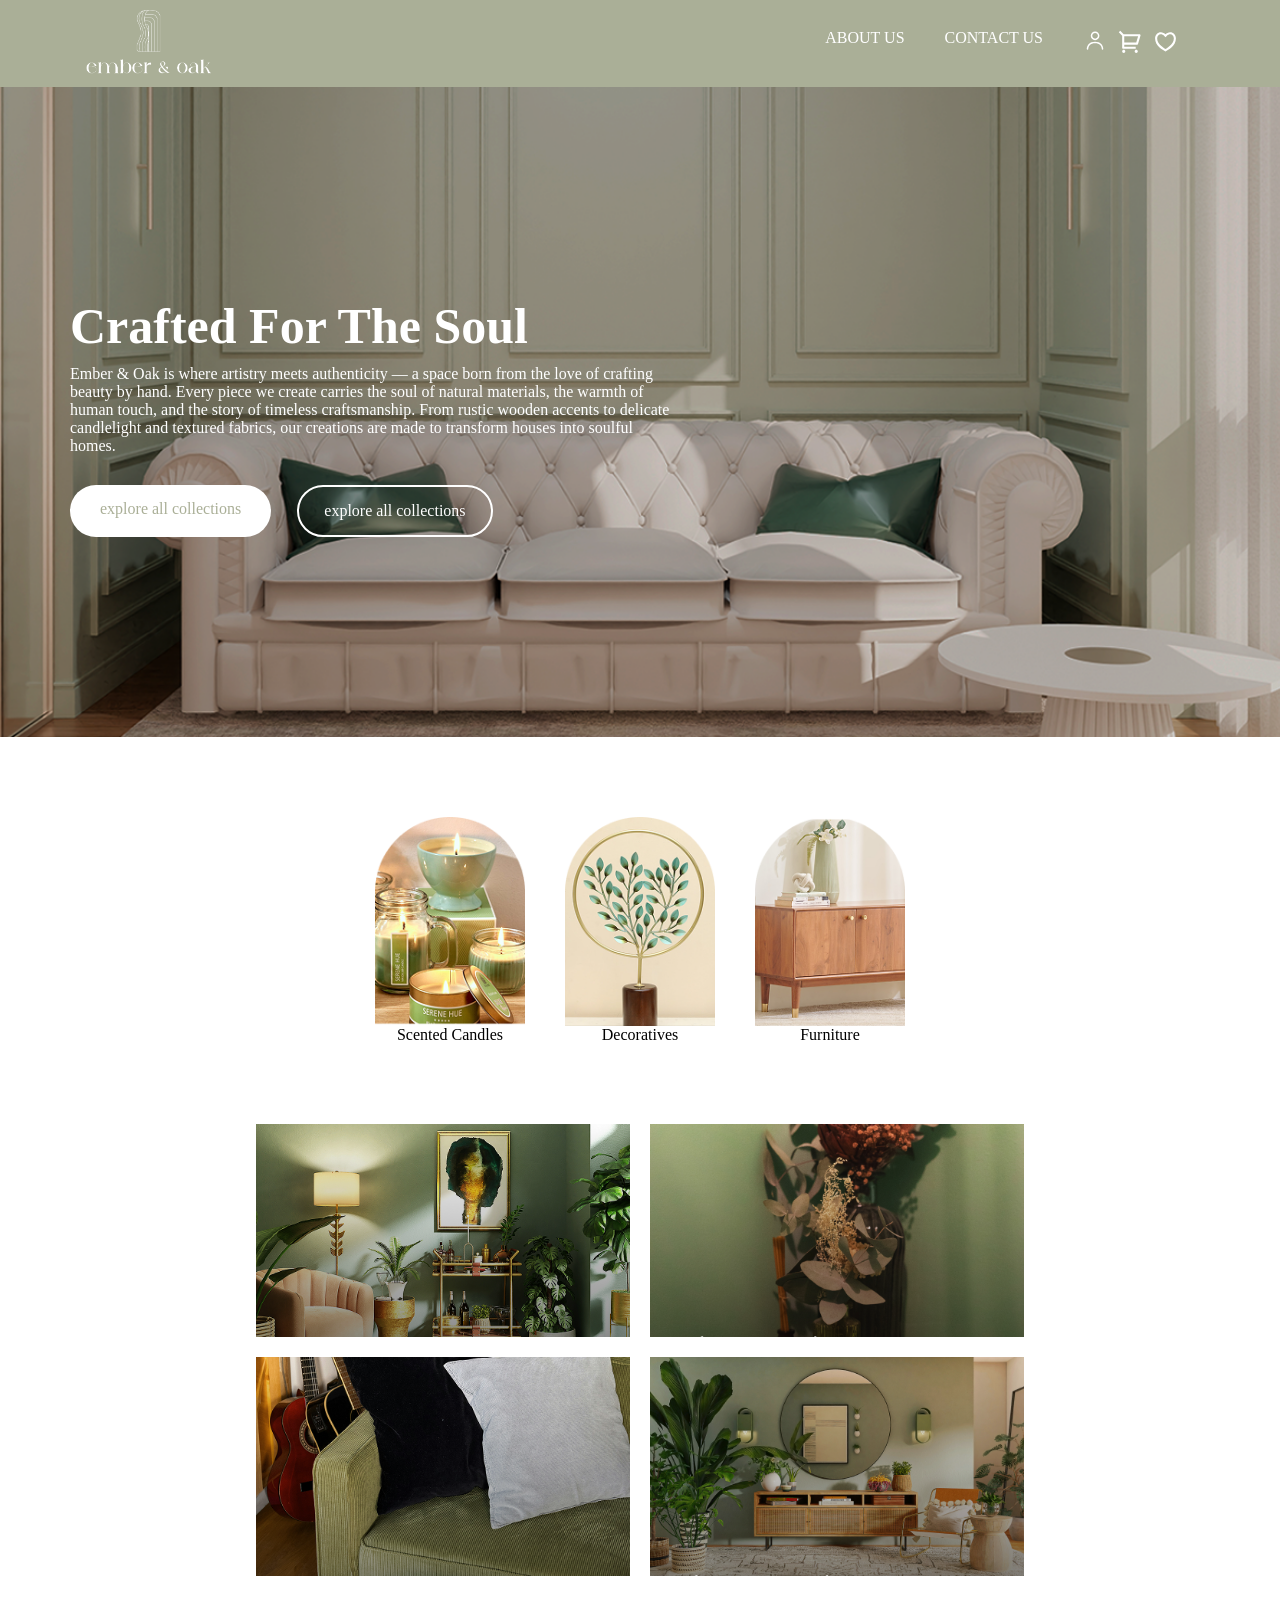
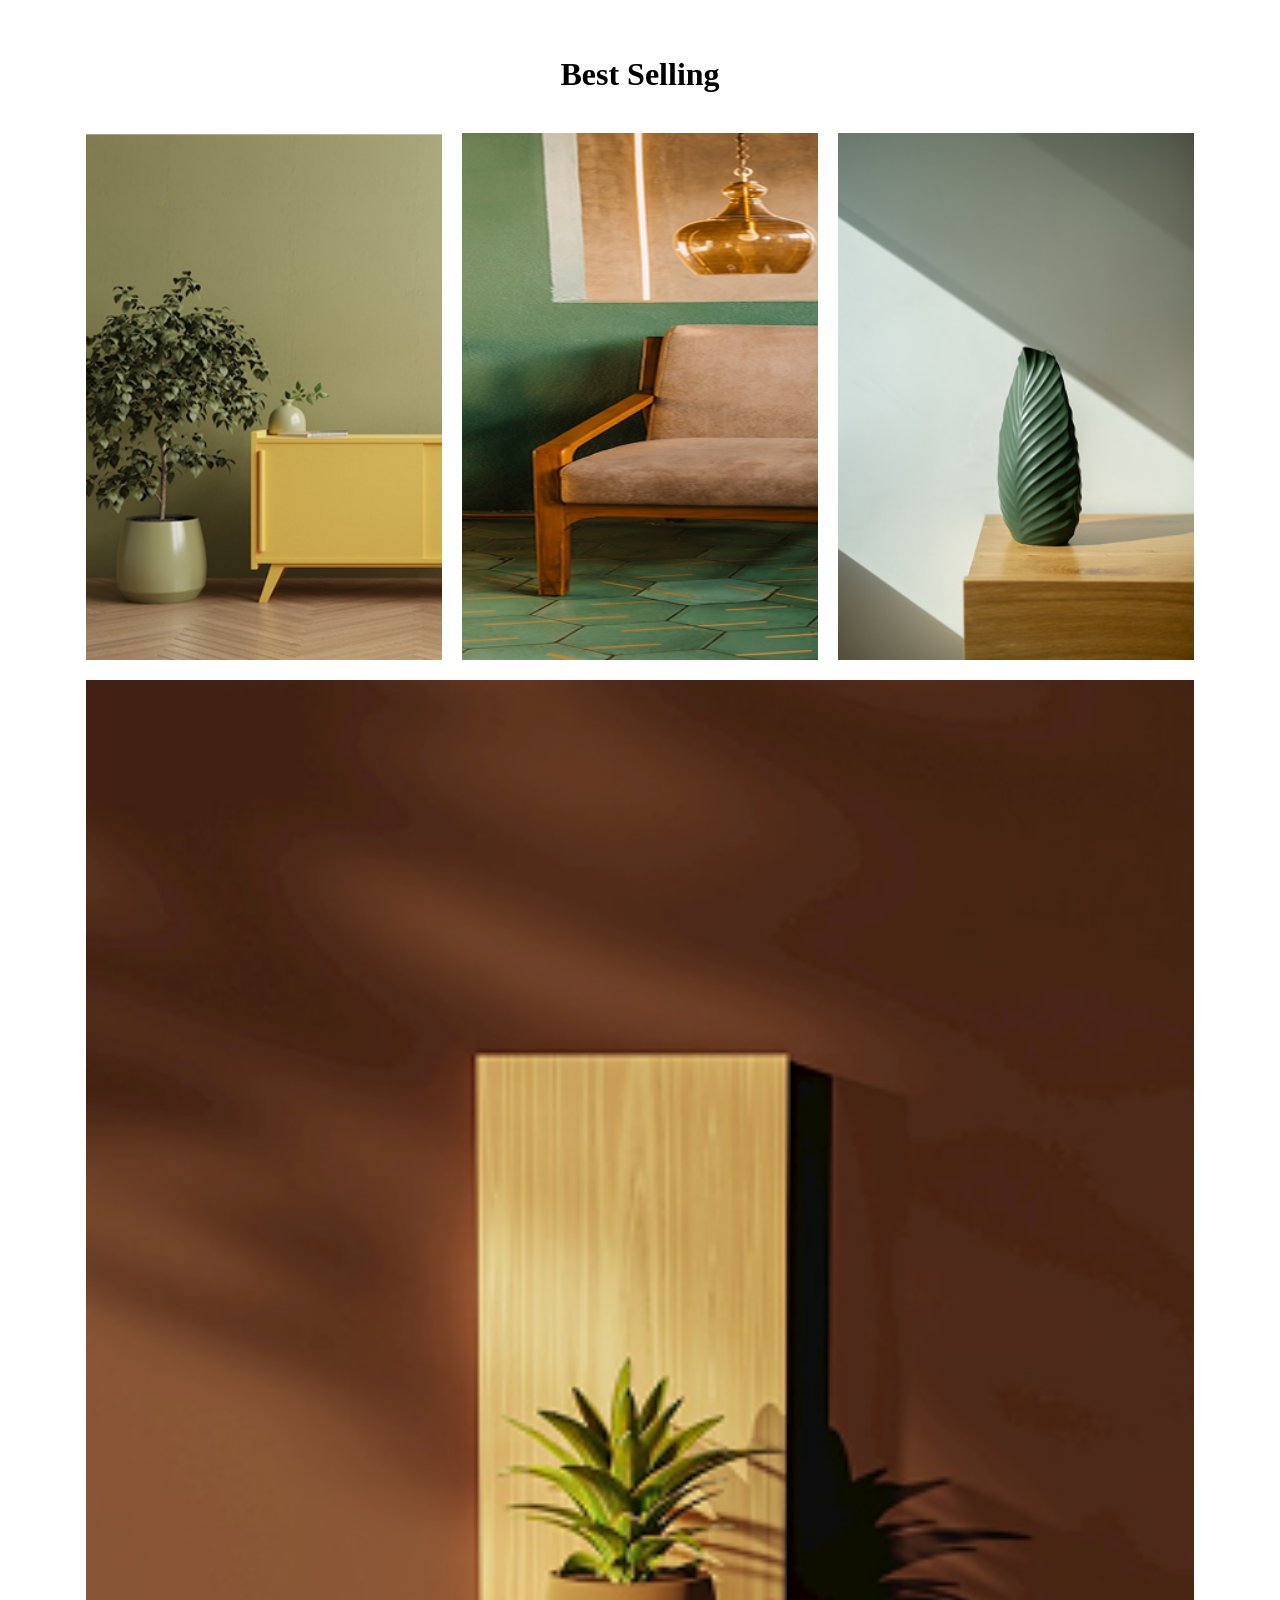
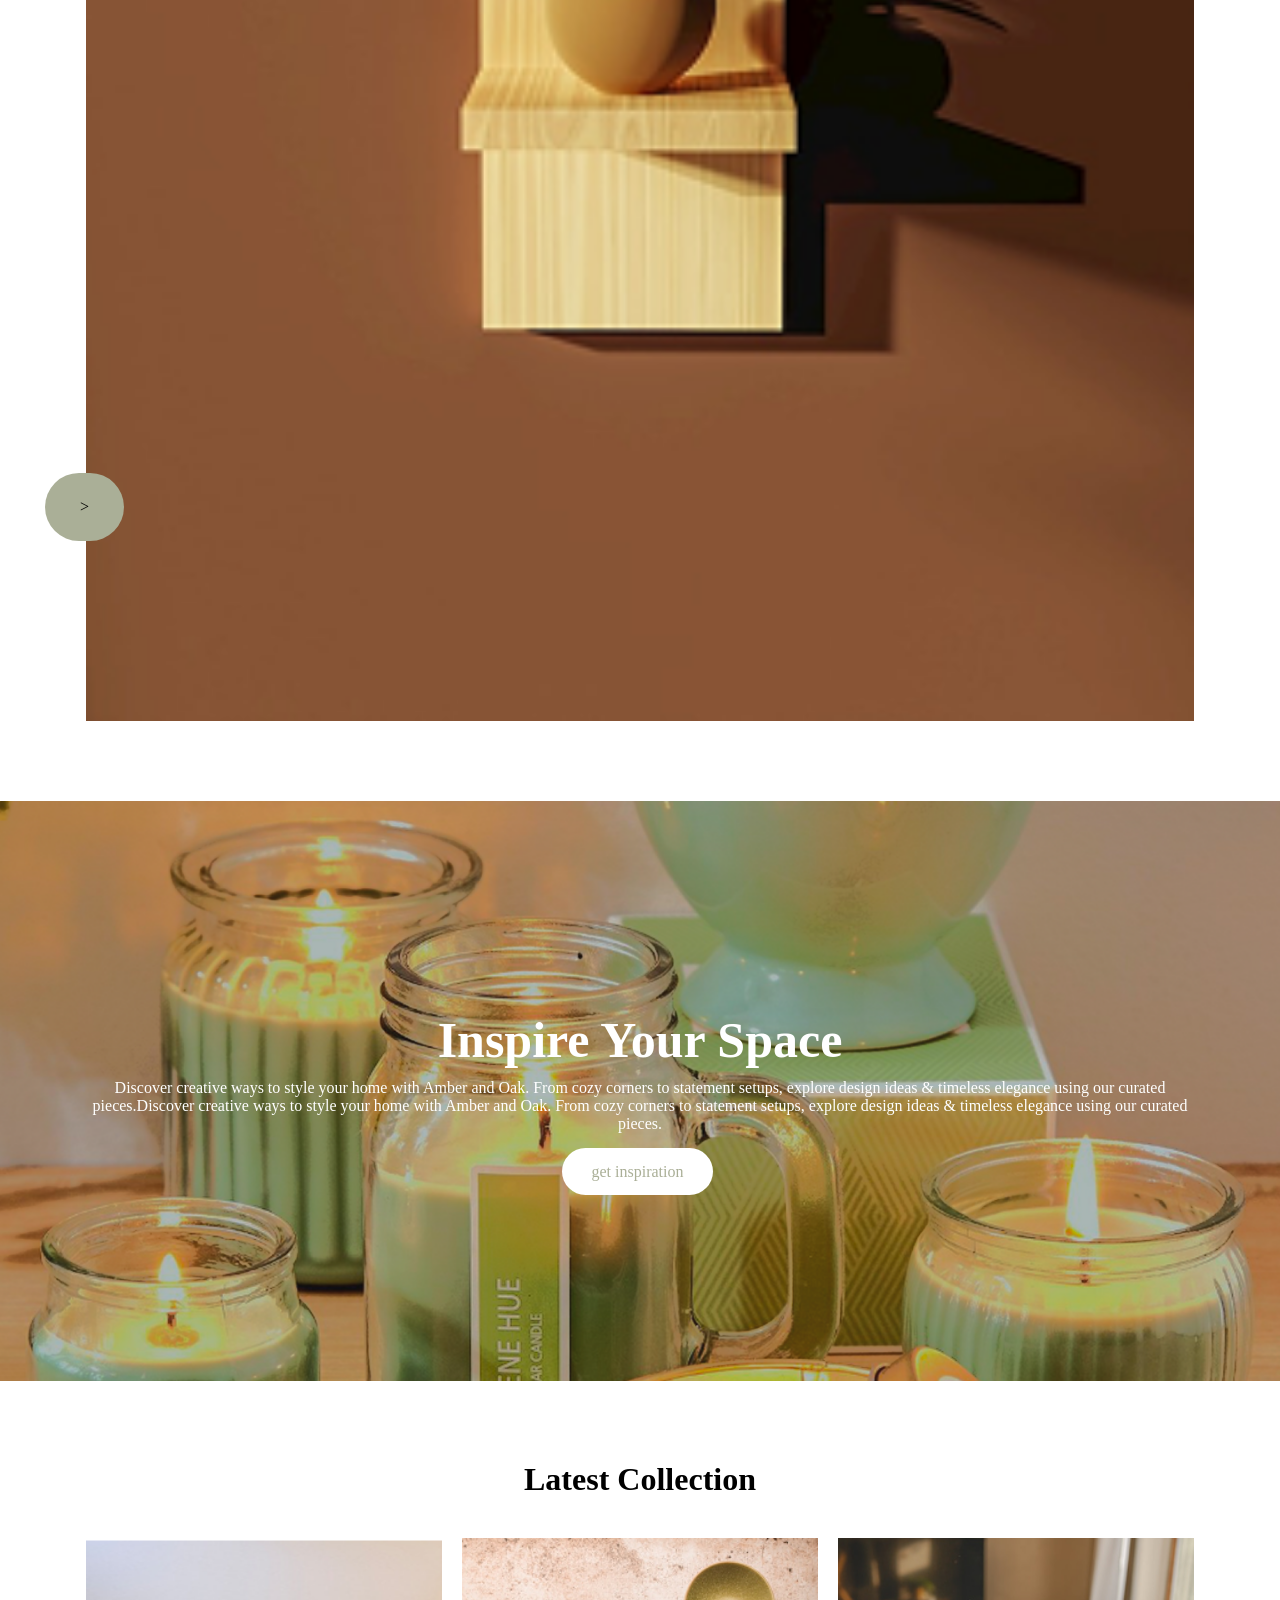
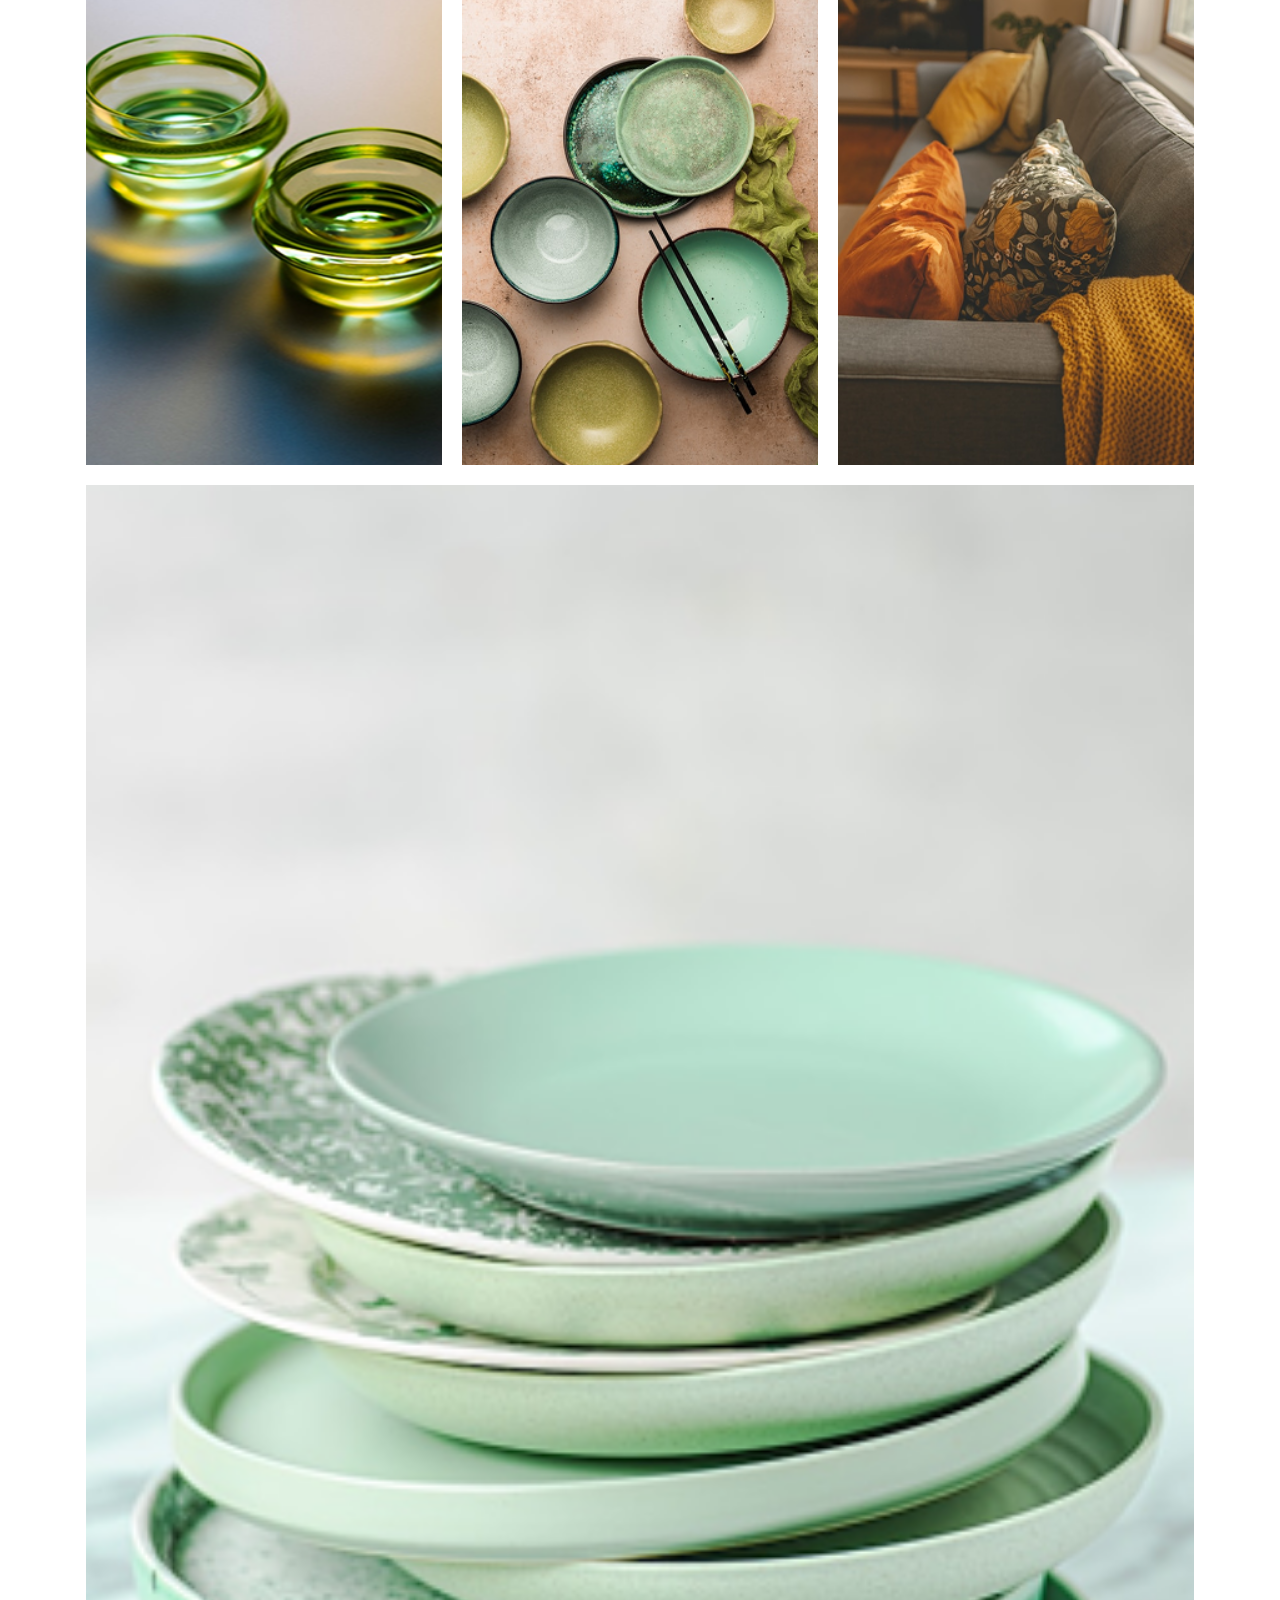
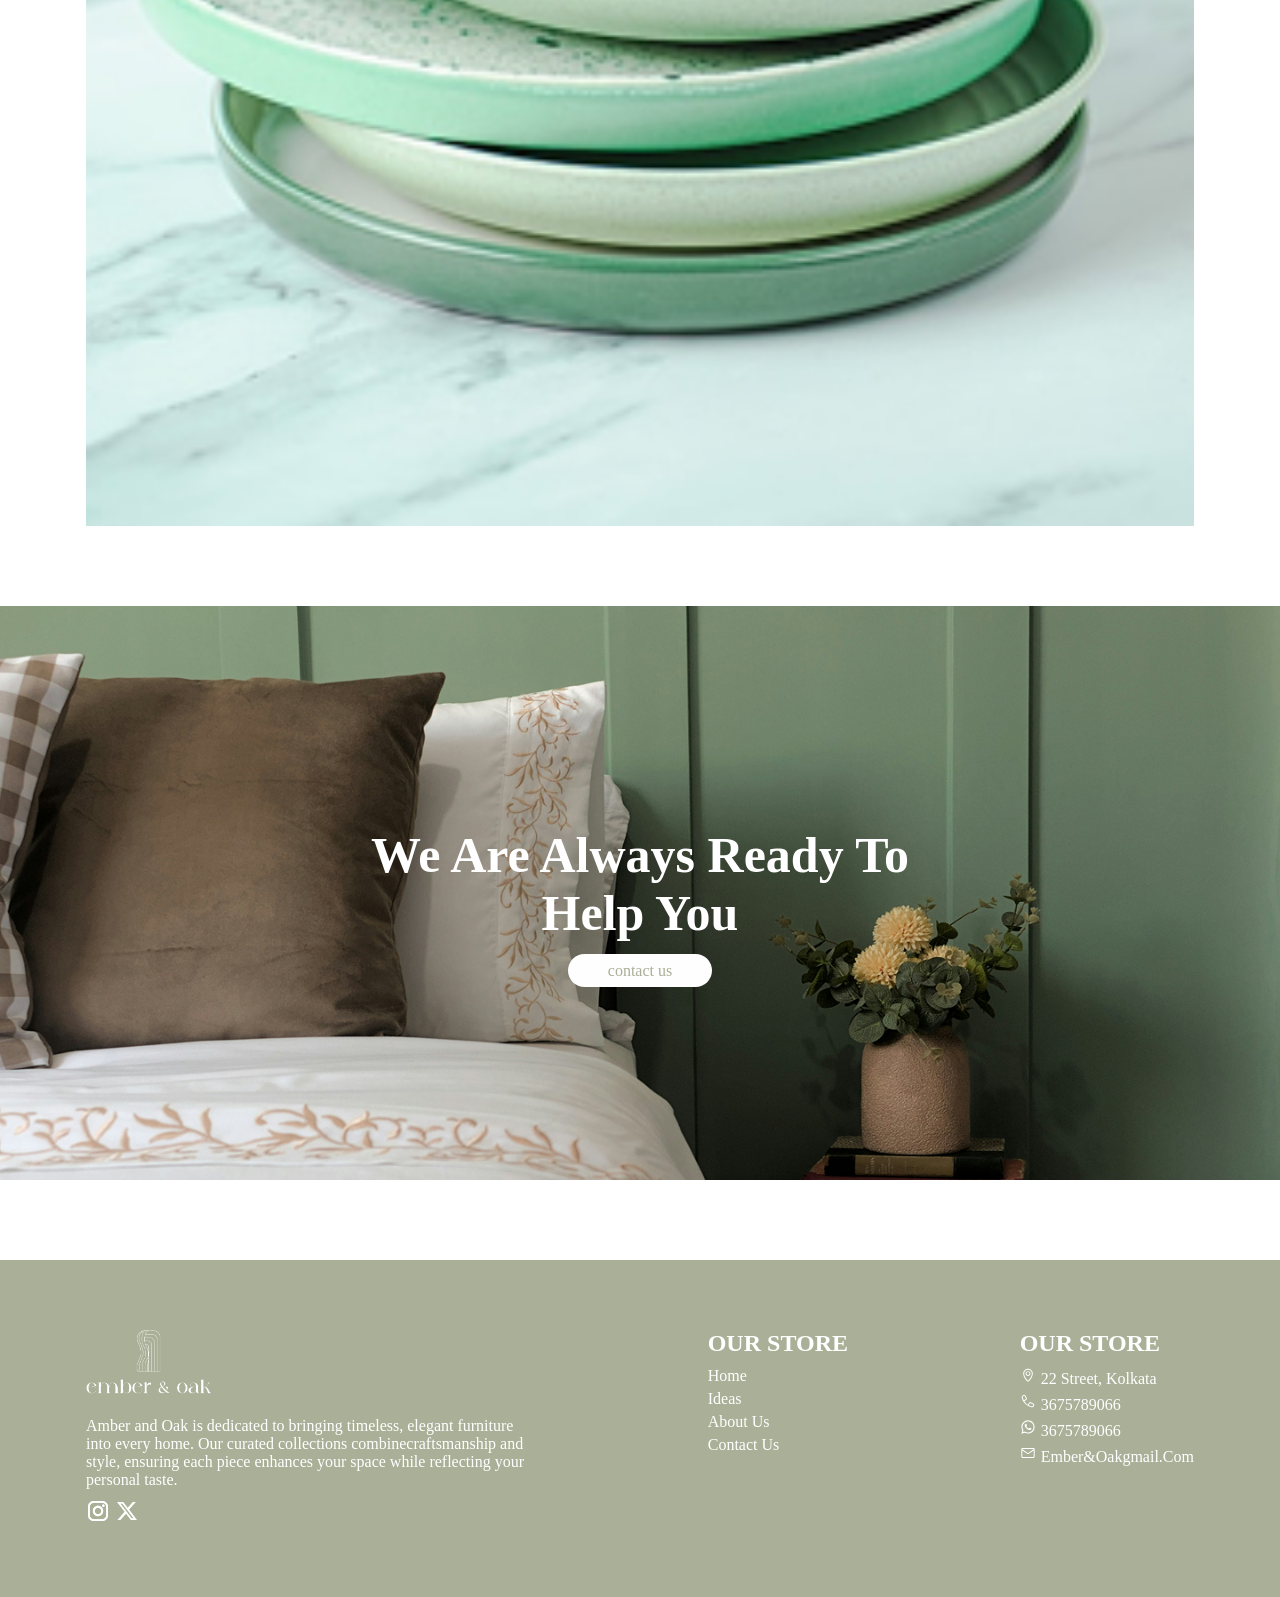
<file: index.html>
<!DOCTYPE html>
<html lang="en">

<head>
    <link rel="stylesheet" href="style.css">
    <meta charset="UTF-8">
    <meta name="viewport" content="width=device-width, initial-scale=1.0">
    <title>Document</title>

</head>

<body>
    <nav>
        <div class="navbar container">
            <a href=""><img src="images/white-logo.png" alt=""></a>
            <div>
                <ul class="container">
                    <li class="nav-link"><a href="about.html">about us</a></li>
                    <li class="nav-link"><a href="contactus.html">contact us</a></li>
                    <section>
                        <li><a href=""><svg width="24" height="24" viewBox="0 0 24 24" fill="none"
                                    xmlns="http://www.w3.org/2000/svg">
                                    <path fill-rule="evenodd" clip-rule="evenodd"
                                        d="M15.7764 6.5759C15.7764 8.8703 13.914 10.7423 11.61 10.7423L11.6004 10.7327C9.30596 10.7327 7.43396 8.8607 7.43396 6.5663C7.43396 4.2719 9.31556 2.3999 11.61 2.3999C13.9044 2.3999 15.7764 4.2815 15.7764 6.5759ZM14.3364 6.5663C14.3364 5.0687 13.1172 3.8399 11.61 3.8399C10.1124 3.8399 8.88356 5.0687 8.88356 6.5663C8.88356 8.0639 10.1124 9.2927 11.61 9.2927C13.1076 9.2927 14.3364 8.0639 14.3364 6.5663Z"
                                        fill="white" />
                                    <path
                                        d="M11.5425 12.1819C14.1057 12.1819 16.1121 12.9019 17.5041 14.3227V14.3131C19.4688 16.3157 19.4629 18.966 19.4625 19.137V19.1419C19.4529 19.5355 19.1361 19.8523 18.7425 19.8523H18.7329C18.3297 19.8427 18.0225 19.5163 18.0225 19.1227C18.0225 19.0747 18.0225 16.8859 16.4673 15.3115C15.3537 14.1883 13.6929 13.6123 11.5425 13.6123C9.39206 13.6123 7.73126 14.1883 6.61766 15.3115C5.06246 16.8955 5.06246 19.1035 5.06246 19.1227C5.06246 19.5163 4.74566 19.8523 4.35206 19.8523C4.00646 19.8715 3.62246 19.5451 3.62246 19.1515L3.62245 19.147C3.62207 18.986 3.61574 16.3257 5.58086 14.3227C6.97286 12.9019 8.97926 12.1819 11.5425 12.1819Z"
                                        fill="white" />
                                </svg>
                            </a>

                        </li>
                        <li><a href="cart.html"><svg width="24" height="24" viewBox="0 0 24 24" fill="none"
                                xmlns="http://www.w3.org/2000/svg">
                                <g clip-path="url(#clip0_130_54)">
                                    <path
                                        d="M3.99996 6.41408L0.756958 3.17208L2.17196 1.75708L5.41396 5.00008H20.656C20.8118 5.00007 20.9655 5.03649 21.1048 5.10645C21.2441 5.1764 21.3651 5.27794 21.4582 5.40298C21.5513 5.52801 21.6138 5.67306 21.6409 5.82657C21.6679 5.98007 21.6587 6.13777 21.614 6.28708L19.214 14.2871C19.1522 14.4932 19.0257 14.6738 18.8531 14.8023C18.6805 14.9307 18.4711 15.0001 18.256 15.0001H5.99996V17.0001H17V19.0001H4.99996C4.73474 19.0001 4.48039 18.8947 4.29285 18.7072C4.10531 18.5197 3.99996 18.2653 3.99996 18.0001V6.41408ZM5.99996 7.00008V13.0001H17.512L19.312 7.00008H5.99996ZM5.49996 23.0001C5.10213 23.0001 4.7206 22.842 4.4393 22.5607C4.15799 22.2794 3.99996 21.8979 3.99996 21.5001C3.99996 21.1023 4.15799 20.7207 4.4393 20.4394C4.7206 20.1581 5.10213 20.0001 5.49996 20.0001C5.89778 20.0001 6.27931 20.1581 6.56062 20.4394C6.84192 20.7207 6.99996 21.1023 6.99996 21.5001C6.99996 21.8979 6.84192 22.2794 6.56062 22.5607C6.27931 22.842 5.89778 23.0001 5.49996 23.0001ZM17.5 23.0001C17.1021 23.0001 16.7206 22.842 16.4393 22.5607C16.158 22.2794 16 21.8979 16 21.5001C16 21.1023 16.158 20.7207 16.4393 20.4394C16.7206 20.1581 17.1021 20.0001 17.5 20.0001C17.8978 20.0001 18.2793 20.1581 18.5606 20.4394C18.8419 20.7207 19 21.1023 19 21.5001C19 21.8979 18.8419 22.2794 18.5606 22.5607C18.2793 22.842 17.8978 23.0001 17.5 23.0001Z"
                                        fill="white" />
                                </g>
                                <defs>
                                    <clipPath id="clip0_130_54">
                                        <rect width="24" height="24" fill="white" />
                                    </clipPath>
                                </defs>
                            </svg>
                            </a>
                        </li>
                        <li><a href=""><svg width="24" height="24" viewBox="0 0 24 24" fill="none"
                                    xmlns="http://www.w3.org/2000/svg">
                                    <g clip-path="url(#clip0_130_58)">
                                        <path
                                            d="M16.5 3C19.538 3 22 5.5 22 9C22 16 14.5 20 12 21.5C9.5 20 2 16 2 9C2 5.5 4.5 3 7.5 3C9.36 3 11 4 12 5C13 4 14.64 3 16.5 3ZM12.934 18.604C13.815 18.048 14.61 17.495 15.354 16.903C18.335 14.533 20 11.943 20 9C20 6.64 18.463 5 16.5 5C15.424 5 14.26 5.57 13.414 6.414L12 7.828L10.586 6.414C9.74 5.57 8.576 5 7.5 5C5.56 5 4 6.656 4 9C4 11.944 5.666 14.533 8.645 16.903C9.39 17.495 10.185 18.048 11.066 18.603C11.365 18.792 11.661 18.973 12 19.175C12.339 18.973 12.635 18.792 12.934 18.604Z"
                                            fill="white" />
                                    </g>
                                    <defs>
                                        <clipPath id="clip0_130_58">
                                            <rect width="24" height="24" fill="white" />
                                        </clipPath>
                                    </defs>
                                </svg>
                            </a>
                        </li>
                    </section>
                </ul>
            </div>

        </div>
    </nav>
    <div class="header">
        <section class="container">
            <h1>crafted for the soul</h1>
            <p>Ember & Oak is where artistry meets authenticity — a space born from the love of crafting beauty by hand.
                Every piece we create carries the soul of natural materials, the warmth of human touch, and the story of
                timeless craftsmanship. From rustic wooden accents to delicate candlelight and textured fabrics, our
                creations are made to transform houses into soulful homes.</p>
            <div class="btn">
                <a href="categories.html">explore all collections</a>
                <a href="categories.html">explore all collections</a>
        </section>
    </div>



    </div>
    <div class="category container">
        <div>
            <img src="images/category1.png" alt="">
            <p>scented candles</p>
        </div>
        <div>
            <img src="images/category2.png" alt="">
            <p>decoratives</p>
        </div>
        <div>
            <img src="images/category3.png" alt="">
            <p>furniture</p>
        </div>


    </div>
    <div class="collection container">
        <div class="card">
            <img src="images/collection1.png" alt="">
            <h3>diwali collection</h3>
        </div>
        <div class="card">
            <img src="images/collection2.png" alt="">
            <h3>winter collection</h3>
        </div>
        <div class="card">
            <img src="images/collection3.png" alt="">
            <h3>sales collection</h3>
        </div>
        <div class="card">
            <img src="images/collection4.png" alt="">
            <h3>vintage collection</h3>
        </div>
    </div>
    <div class="bestselling container">
        <h3>
            best selling
        </h3>
        <div>
            <img src="images/bs1.png" alt="">
            <img src="images/bs2.png" alt="">
            <img src="images/bs3.png" alt="">
            <img src="images/bs4.png" alt="">
            
        </div>
        <div>
            <p>></p>

        </div>
    </div>
    <div class="inspire">
        <div class="container">
            <h2>
                inspire your space
            </h2>
            <p>
                Discover creative ways to style your home with Amber and Oak. From cozy corners to statement setups,
                explore design ideas & timeless elegance using our curated pieces.Discover creative ways to style your
                home with Amber and Oak. From cozy corners to statement setups, explore design ideas & timeless elegance
                using our curated pieces.
            </p>
            <div class="btn">
                <a href="home.html">get inspiration</a>
            </div>
        </div>
    </div>
    <div class="latest container">
        <h2>
            latest collection
        </h2>
        <div>
            <img src="images/lc1.png" alt="">
            <img src="images/lc2.png" alt="">
            <img src="images/lc3.png" alt="">
            <img src="images/lc4.png" alt="">
        </div>
        <div>


        </div>
    </div>

    <div class="contactus">
        <div class="container">
            <h2>
                we are always ready to help you
            </h2>
            <a class="btn" href="contactus.html">
                contact us
            </a>
        </div>
    </div>
    </div>




    <div class="footer">
        <div class="container">
            <div class="left">
                <img src="images/white-logo.png" alt="">
                <p>Amber and Oak is dedicated to bringing timeless, elegant furniture into every home. Our curated
                    collections combinecraftsmanship and style, ensuring each piece enhances your space while reflecting
                    your personal taste.</p>
                <svg width="25" height="24" viewBox="0 0 25 24" fill="none" xmlns="http://www.w3.org/2000/svg">
                    <path
                        d="M8.67924 12C8.67924 10.1591 10.1732 8.6664 12.0167 8.6664C13.8601 8.6664 15.3549 10.1591 15.3549 12C15.3549 13.8409 13.8601 15.3336 12.0167 15.3336C10.1732 15.3336 8.67924 13.8409 8.67924 12ZM6.87466 12C6.87466 14.836 9.17673 17.1349 12.0167 17.1349C14.8566 17.1349 17.1587 14.836 17.1587 12C17.1587 9.164 14.8566 6.86512 12.0167 6.86512C9.17673 6.86512 6.87466 9.164 6.87466 12ZM16.1606 6.66152C16.1605 6.89886 16.2309 7.13089 16.3628 7.32829C16.4948 7.52568 16.6824 7.67956 16.9019 7.77047C17.1215 7.86138 17.3631 7.88525 17.5962 7.83904C17.8293 7.79283 18.0435 7.67862 18.2116 7.51087C18.3797 7.34311 18.4943 7.12934 18.5407 6.89658C18.5872 6.66382 18.5635 6.42253 18.4726 6.20322C18.3818 5.98392 18.2278 5.79644 18.0302 5.6645C17.8327 5.53257 17.6004 5.4621 17.3627 5.462C17.044 5.46215 16.7382 5.58856 16.5129 5.81347C16.2876 6.03837 16.1608 6.34339 16.1606 6.66152ZM7.97106 20.1398C6.99474 20.0954 6.46409 19.933 6.11144 19.7958C5.64391 19.614 5.31033 19.3975 4.9596 19.0478C4.60887 18.698 4.39177 18.3652 4.21056 17.8983C4.07309 17.5463 3.91046 17.0162 3.86608 16.0413C3.81753 14.9872 3.80784 14.6706 3.80784 12.0001C3.80784 9.3296 3.81834 9.01384 3.86608 7.95888C3.91054 6.98392 4.07437 6.45488 4.21056 6.10184C4.39257 5.63496 4.60935 5.30184 4.9596 4.9516C5.30985 4.60136 5.64311 4.38456 6.11144 4.2036C6.46393 4.06632 6.99474 3.90392 7.97106 3.8596C9.0266 3.81112 9.34368 3.80144 12.0167 3.80144C14.6897 3.80144 15.007 3.81192 16.0635 3.8596C17.0398 3.904 17.5696 4.0676 17.9231 4.2036C18.3906 4.38456 18.7242 4.60184 19.075 4.9516C19.4257 5.30136 19.642 5.63496 19.824 6.10184C19.9615 6.45384 20.1241 6.98392 20.1685 7.95888C20.217 9.01384 20.2267 9.3296 20.2267 12.0001C20.2267 14.6706 20.217 14.9863 20.1685 16.0413C20.124 17.0162 19.9606 17.5462 19.824 17.8983C19.642 18.3652 19.4251 18.6983 19.075 19.0478C18.7247 19.3972 18.3906 19.614 17.9231 19.7958C17.5706 19.933 17.0398 20.0954 16.0635 20.1398C15.0079 20.1882 14.6909 20.1979 12.0167 20.1979C9.34248 20.1979 9.02628 20.1882 7.97106 20.1398ZM7.88814 2.06056C6.8221 2.10904 6.09365 2.27784 5.45749 2.52504C4.79866 2.78032 4.24092 3.1228 3.68359 3.67848C3.12626 4.23416 2.78418 4.792 2.52855 5.44992C2.281 6.0856 2.11197 6.81264 2.06342 7.8772C2.01407 8.94344 2.00278 9.28432 2.00278 12C2.00278 14.7157 2.01407 15.0566 2.06342 16.1228C2.11197 17.1874 2.281 17.9144 2.52855 18.5501C2.78418 19.2076 3.12634 19.7661 3.68359 20.3215C4.24084 20.877 4.79866 21.219 5.45749 21.475C6.09485 21.7222 6.8221 21.891 7.88814 21.9394C8.95643 21.9879 9.29722 22 12.0167 22C14.7361 22 15.0775 21.9887 16.1452 21.9394C17.2113 21.891 17.9393 21.7222 18.5759 21.475C19.2343 21.219 19.7925 20.8772 20.3497 20.3215C20.9071 19.7658 21.2485 19.2076 21.5048 18.5501C21.7524 17.9144 21.9222 17.1874 21.9699 16.1228C22.0184 15.0558 22.0298 14.7157 22.0298 12C22.0298 9.28432 22.0184 8.94344 21.9699 7.8772C21.9214 6.81256 21.7524 6.0852 21.5048 5.44992C21.2485 4.7924 20.9062 4.23504 20.3497 3.67848C19.7933 3.12192 19.2343 2.78032 18.5767 2.52504C17.9393 2.27784 17.2113 2.10824 16.146 2.06056C15.0783 2.01208 14.7369 2 12.0175 2C9.29802 2 8.95643 2.01128 7.88814 2.06056Z"
                        fill="white" />
                    <path
                        d="M8.67924 12C8.67924 10.1591 10.1732 8.6664 12.0167 8.6664C13.8601 8.6664 15.3549 10.1591 15.3549 12C15.3549 13.8409 13.8601 15.3336 12.0167 15.3336C10.1732 15.3336 8.67924 13.8409 8.67924 12ZM6.87466 12C6.87466 14.836 9.17673 17.1349 12.0167 17.1349C14.8566 17.1349 17.1587 14.836 17.1587 12C17.1587 9.164 14.8566 6.86512 12.0167 6.86512C9.17673 6.86512 6.87466 9.164 6.87466 12ZM16.1606 6.66152C16.1605 6.89886 16.2309 7.13089 16.3628 7.32829C16.4948 7.52568 16.6824 7.67956 16.9019 7.77047C17.1215 7.86138 17.3631 7.88525 17.5962 7.83904C17.8293 7.79283 18.0435 7.67862 18.2116 7.51087C18.3797 7.34311 18.4943 7.12934 18.5407 6.89658C18.5872 6.66382 18.5635 6.42253 18.4726 6.20322C18.3818 5.98392 18.2278 5.79644 18.0302 5.6645C17.8327 5.53257 17.6004 5.4621 17.3627 5.462C17.044 5.46215 16.7382 5.58856 16.5129 5.81347C16.2876 6.03837 16.1608 6.34339 16.1606 6.66152ZM7.97106 20.1398C6.99474 20.0954 6.46409 19.933 6.11144 19.7958C5.64391 19.614 5.31033 19.3975 4.9596 19.0478C4.60887 18.698 4.39177 18.3652 4.21056 17.8983C4.07309 17.5463 3.91046 17.0162 3.86608 16.0413C3.81753 14.9872 3.80784 14.6706 3.80784 12.0001C3.80784 9.3296 3.81834 9.01384 3.86608 7.95888C3.91054 6.98392 4.07437 6.45488 4.21056 6.10184C4.39257 5.63496 4.60935 5.30184 4.9596 4.9516C5.30985 4.60136 5.64311 4.38456 6.11144 4.2036C6.46393 4.06632 6.99474 3.90392 7.97106 3.8596C9.0266 3.81112 9.34368 3.80144 12.0167 3.80144C14.6897 3.80144 15.007 3.81192 16.0635 3.8596C17.0398 3.904 17.5696 4.0676 17.9231 4.2036C18.3906 4.38456 18.7242 4.60184 19.075 4.9516C19.4257 5.30136 19.642 5.63496 19.824 6.10184C19.9615 6.45384 20.1241 6.98392 20.1685 7.95888C20.217 9.01384 20.2267 9.3296 20.2267 12.0001C20.2267 14.6706 20.217 14.9863 20.1685 16.0413C20.124 17.0162 19.9606 17.5462 19.824 17.8983C19.642 18.3652 19.4251 18.6983 19.075 19.0478C18.7247 19.3972 18.3906 19.614 17.9231 19.7958C17.5706 19.933 17.0398 20.0954 16.0635 20.1398C15.0079 20.1882 14.6909 20.1979 12.0167 20.1979C9.34248 20.1979 9.02628 20.1882 7.97106 20.1398ZM7.88814 2.06056C6.8221 2.10904 6.09365 2.27784 5.45749 2.52504C4.79866 2.78032 4.24092 3.1228 3.68359 3.67848C3.12626 4.23416 2.78418 4.792 2.52855 5.44992C2.281 6.0856 2.11197 6.81264 2.06342 7.8772C2.01407 8.94344 2.00278 9.28432 2.00278 12C2.00278 14.7157 2.01407 15.0566 2.06342 16.1228C2.11197 17.1874 2.281 17.9144 2.52855 18.5501C2.78418 19.2076 3.12634 19.7661 3.68359 20.3215C4.24084 20.877 4.79866 21.219 5.45749 21.475C6.09485 21.7222 6.8221 21.891 7.88814 21.9394C8.95643 21.9879 9.29722 22 12.0167 22C14.7361 22 15.0775 21.9887 16.1452 21.9394C17.2113 21.891 17.9393 21.7222 18.5759 21.475C19.2343 21.219 19.7925 20.8772 20.3497 20.3215C20.9071 19.7658 21.2485 19.2076 21.5048 18.5501C21.7524 17.9144 21.9222 17.1874 21.9699 16.1228C22.0184 15.0558 22.0298 14.7157 22.0298 12C22.0298 9.28432 22.0184 8.94344 21.9699 7.8772C21.9214 6.81256 21.7524 6.0852 21.5048 5.44992C21.2485 4.7924 20.9062 4.23504 20.3497 3.67848C19.7933 3.12192 19.2343 2.78032 18.5767 2.52504C17.9393 2.27784 17.2113 2.10824 16.146 2.06056C15.0783 2.01208 14.7369 2 12.0175 2C9.29802 2 8.95643 2.01128 7.88814 2.06056Z"
                        fill="white" />
                </svg>
                <svg width="25" height="24" viewBox="0 0 25 24" fill="none" xmlns="http://www.w3.org/2000/svg">
                    <path
                        d="M17.7759 2.96094H20.8469L14.1375 10.6187L22.0306 21.0391H15.8504L11.0099 14.7191L5.47119 21.0391H2.39825L9.5746 12.8483L2.00278 2.96094H8.33981L12.7152 8.73762L17.7759 2.96094ZM16.698 19.2035H18.3997L7.41521 4.70014H5.58907L16.698 19.2035Z"
                        fill="white" />
                </svg>


            </div>
            <div class="list1">
                <h4>our store</h4>
                <p>home</p>
                <p>ideas</p>
                <p>about us</p>
                <p>contact us</p>
            </div>
            <div class="list2">
                <h4>our store</h4>
                <p> <svg width="17" height="17" viewBox="0 0 17 17" fill="none" xmlns="http://www.w3.org/2000/svg">
                        <path fill-rule="evenodd" clip-rule="evenodd"
                            d="M8.00777 4.14673C6.65124 4.14673 5.55164 5.24637 5.55164 6.60286C5.55164 7.95933 6.65124 9.05897 8.00777 9.05897C9.36423 9.05897 10.4639 7.95933 10.4639 6.60286C10.4639 5.24637 9.36423 4.14673 8.00777 4.14673ZM6.51233 6.60286C6.51233 5.77693 7.18185 5.1074 8.00777 5.1074C8.83362 5.1074 9.5032 5.77693 9.5032 6.60286C9.5032 7.42872 8.83362 8.0983 8.00777 8.0983C7.18185 8.0983 6.51233 7.42872 6.51233 6.60286Z"
                            fill="white" />
                        <path fill-rule="evenodd" clip-rule="evenodd"
                            d="M8.00772 1.81885C5.3648 1.81885 3.22229 3.96136 3.22229 6.60429C3.22229 8.40029 3.90856 10.0353 4.72377 11.3475C5.54044 12.6621 6.50575 13.6836 7.11065 14.2623C7.62422 14.7535 8.41485 14.7526 8.92714 14.2598C9.52929 13.6806 10.4891 12.6589 11.301 11.3447C12.1114 10.0328 12.7932 8.39881 12.7932 6.60429C12.7932 3.96136 10.6506 1.81885 8.00772 1.81885ZM4.18296 6.60429C4.18296 4.49192 5.89536 2.77951 8.00772 2.77951C10.1201 2.77951 11.8325 4.49192 11.8325 6.60429C11.8325 8.15768 11.24 9.61546 10.4836 10.8399C9.72866 12.062 8.82916 13.021 8.26115 13.5675C8.12012 13.7031 7.9162 13.7034 7.77473 13.568C7.20396 13.0221 6.29924 12.063 5.53978 10.8406C4.77889 9.61585 4.18296 8.15775 4.18296 6.60429Z"
                            fill="white" />
                    </svg>
                    22 Street, Kolkata</p>
                <p> <svg width="17" height="17" viewBox="0 0 17 17" fill="none" xmlns="http://www.w3.org/2000/svg">
                        <path fill-rule="evenodd" clip-rule="evenodd"
                            d="M2.84556 2.17305C3.69673 1.32189 5.13603 1.5829 5.63413 2.67873L6.71575 5.05825C6.98233 5.64471 6.89767 6.32402 6.51141 6.82463C6.38491 6.98854 6.22586 7.08934 6.09987 7.15392L4.23181 8.11159C4.68511 8.83682 5.22712 9.52256 5.8579 10.1533C6.4887 10.7841 7.1744 11.3261 7.89964 11.7795L8.85737 9.91137C8.92195 9.78541 9.02275 9.62637 9.18666 9.49988C9.68728 9.11355 10.3665 9.02896 10.953 9.29554L13.3325 10.3772C14.4284 10.8752 14.6893 12.3146 13.8382 13.1657L13.1256 13.8783C12.7745 14.2294 12.2676 14.412 11.7543 14.3195C9.33517 13.8834 7.01949 12.7301 5.1503 10.8609C3.28114 8.99173 2.12782 6.67606 1.69172 4.25696C1.59918 3.74363 1.78179 3.23675 2.13293 2.88563M8.77144 12.2725C9.77747 12.7844 10.8431 13.1385 11.9318 13.3347C12.0982 13.3647 12.2807 13.308 12.418 13.1708L13.1306 12.4581C13.4877 12.101 13.3782 11.4971 12.9185 11.2881L10.5389 10.2065C10.293 10.0948 10.0079 10.1301 9.79795 10.2921C9.79802 10.2921 9.79809 10.292 9.79795 10.2921C9.79715 10.2928 9.79222 10.2971 9.78394 10.308C9.77434 10.3208 9.76226 10.3399 9.74785 10.368L8.77144 12.2725ZM3.7388 7.23985L5.64334 6.26342C5.67141 6.24903 5.69049 6.23691 5.70323 6.22731C5.71561 6.21798 5.71938 6.21299 5.71916 6.21327C5.88114 6.00338 5.9165 5.71824 5.80473 5.47234L4.72313 3.09282C4.51414 2.63304 3.91026 2.52354 3.55314 2.88066L2.84051 3.59325C2.70322 3.73053 2.64654 3.91299 2.67654 4.07943C2.87279 5.16808 3.22683 6.23376 3.7388 7.23985Z"
                            fill="white" />
                    </svg>
                    3675789066</p>
                <p> <svg width="17" height="17" viewBox="0 0 17 17" fill="none" xmlns="http://www.w3.org/2000/svg">
                        <path
                            d="M12.7248 3.26483C11.4807 2.02066 9.78601 1.33423 8.04847 1.33423C4.40177 1.33423 1.42006 4.29448 1.42006 7.94115C1.42006 9.12096 1.72038 10.2365 2.29956 11.2661L1.35571 14.6768L4.89514 13.7759C5.86045 14.2907 6.95444 14.591 8.06989 14.591C11.6951 14.5695 14.6554 11.6093 14.6554 7.94115C14.6554 6.18218 13.969 4.53045 12.7248 3.26483ZM8.02699 13.4541C7.06172 13.4541 6.05351 13.1752 5.21691 12.6604L5.0024 12.5317L2.92164 13.068L3.50082 11.0516L3.37211 10.8371C2.83584 9.95755 2.53553 8.9279 2.53553 7.89825C2.53553 4.87366 4.98095 2.42823 8.02699 2.42823C9.48567 2.42823 10.8586 3.00742 11.8882 4.03707C12.9178 5.06673 13.4971 6.46105 13.4971 7.94115C13.5399 11.0087 11.0516 13.4541 8.02699 13.4541ZM11.0516 9.33551C10.88 9.24972 10.0863 8.8421 9.89328 8.82069C9.74311 8.75631 9.61436 8.73483 9.52857 8.90648C9.44277 9.07807 9.09953 9.42131 9.01374 9.55C8.92795 9.63579 8.84215 9.67869 8.64909 9.57148C8.4775 9.48568 7.96268 9.33551 7.3191 8.73483C6.82576 8.30587 6.48252 7.76956 6.41817 7.57649C6.33237 7.40491 6.39672 7.34053 6.50398 7.23325C6.58978 7.14746 6.67558 7.06167 6.73996 6.93298C6.82576 6.84719 6.82576 6.76133 6.91155 6.65411C6.99734 6.5683 6.93303 6.4396 6.89007 6.35379C6.82576 6.26799 6.52543 5.45285 6.37527 5.10963C6.24657 4.76641 6.09641 4.83076 6.0106 4.83076C5.9248 4.83076 5.79609 4.83076 5.71029 4.83076C5.62448 4.83076 5.40997 4.85221 5.28126 5.04527C5.13111 5.21688 4.70208 5.62445 4.70208 6.43959C4.70208 7.25474 5.28126 8.00552 5.38852 8.15569C5.47432 8.24149 6.56833 9.93613 8.19864 10.6654C8.58471 10.8371 8.88505 10.9443 9.1425 11.0302C9.52856 11.1588 9.89328 11.1159 10.1721 11.0945C10.4939 11.0731 11.1374 10.7083 11.2876 10.3008C11.4163 9.93613 11.4163 9.57148 11.3734 9.5071C11.3305 9.4642 11.2018 9.39983 11.0516 9.33551Z"
                            fill="white" />
                    </svg>
                    3675789066</p>
                <p> <svg width="17" height="17" viewBox="0 0 17 17" fill="none" xmlns="http://www.w3.org/2000/svg">
                        <path fill-rule="evenodd" clip-rule="evenodd"
                            d="M14.6768 4.174V11.5081C14.6768 12.3371 14.0048 13.0091 13.1758 13.0091H2.83527C2.00627 13.0091 1.33423 12.3371 1.33423 11.5081V4.15899C1.33423 4.15214 1.33437 4.14532 1.33464 4.13855C1.34611 3.50903 1.86001 3.0022 2.49231 3.0022H13.519C14.1584 3.0022 14.6768 3.52054 14.6769 4.15999C14.6769 4.16466 14.6769 4.16933 14.6768 4.174ZM2.33492 5.4619V11.5081C2.33492 11.7844 2.55894 12.0084 2.83527 12.0084H13.1758C13.4521 12.0084 13.6761 11.7844 13.6761 11.5081V5.46222L8.86432 8.81763C8.3485 9.17735 7.66302 9.17735 7.1472 8.81763L2.33492 5.4619ZM13.6761 4.1554V4.15899V4.16524C13.6745 4.21473 13.6497 4.26069 13.6089 4.28912L8.29192 7.9968C8.12 8.11668 7.89151 8.11668 7.71953 7.9968L2.40241 4.28899C2.36027 4.25961 2.33516 4.21149 2.33514 4.16012C2.33511 4.07329 2.40549 4.00289 2.49231 4.00289H13.519C13.6042 4.00289 13.6737 4.07075 13.6761 4.1554Z"
                            fill="white" />
                    </svg>
                    ember&oakgmail.com</p>
            </div>
        </div>
    </div>

</body>

</html>
</file>
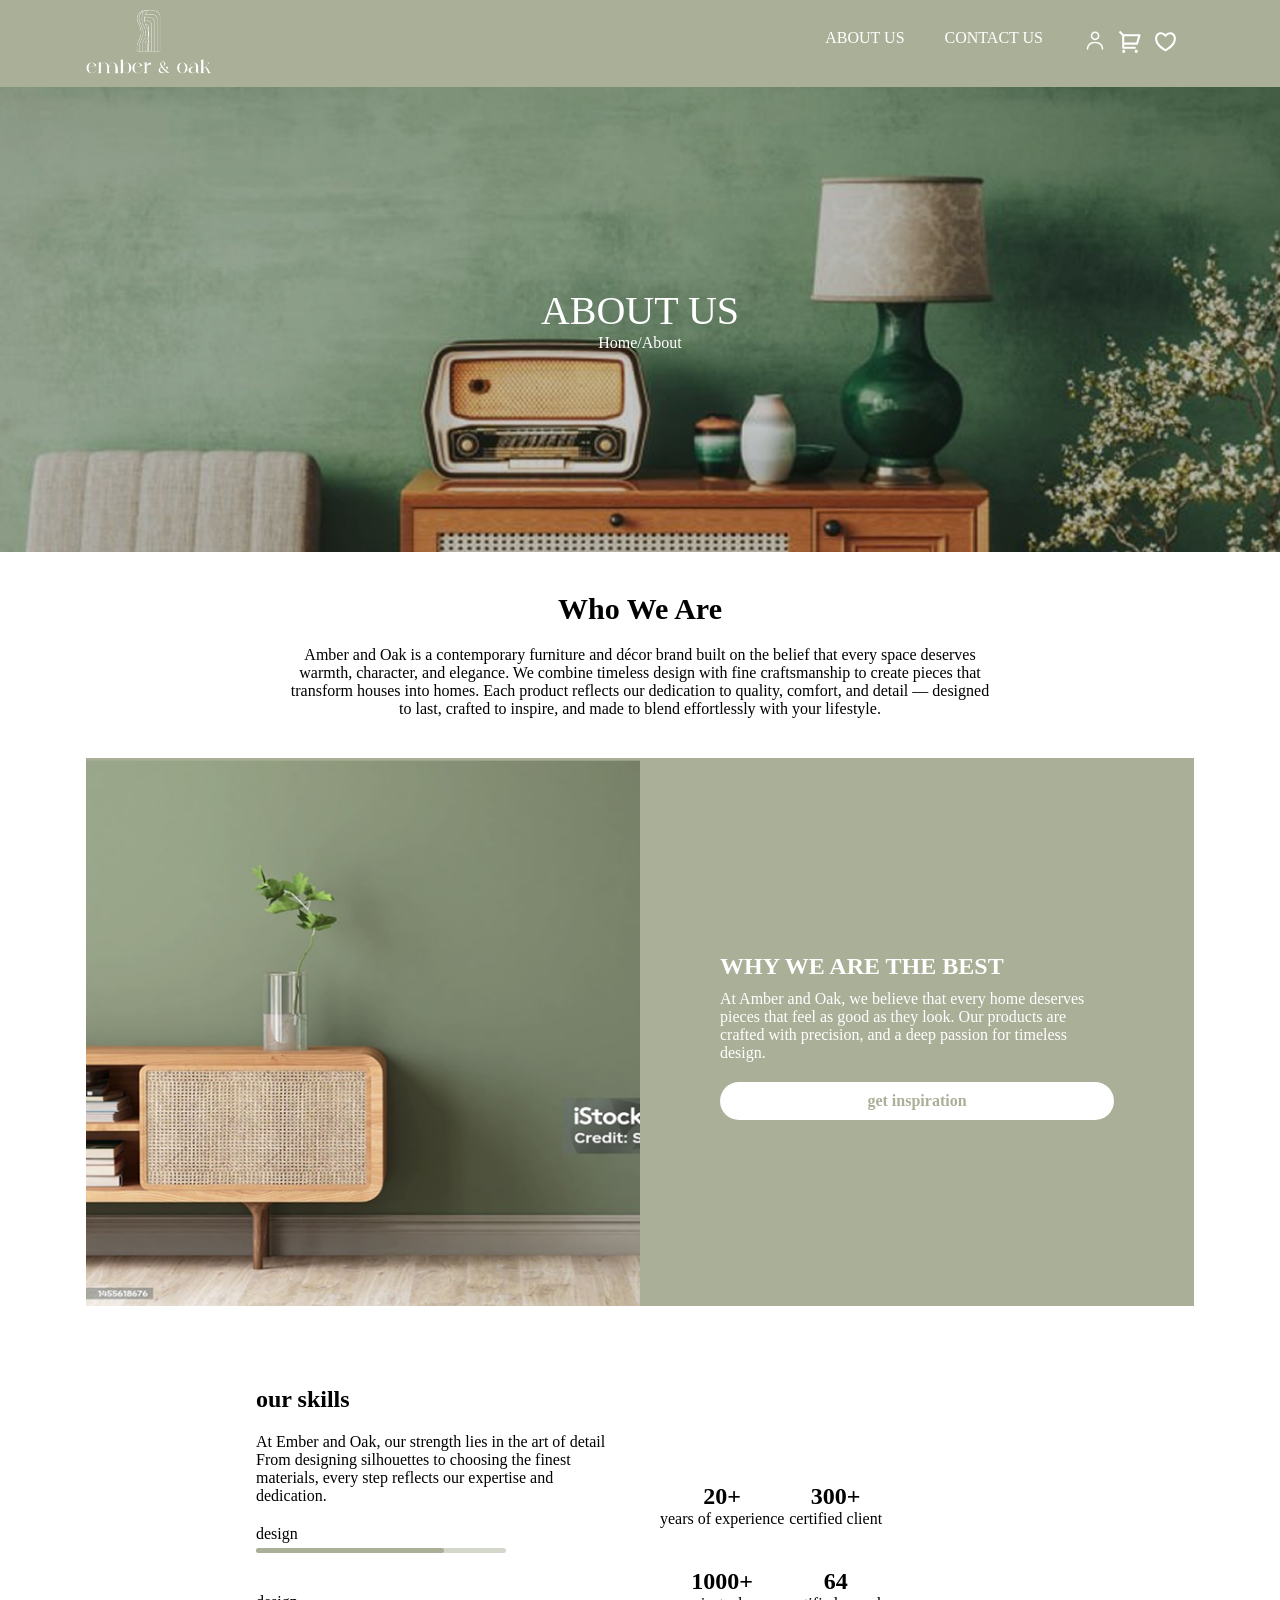
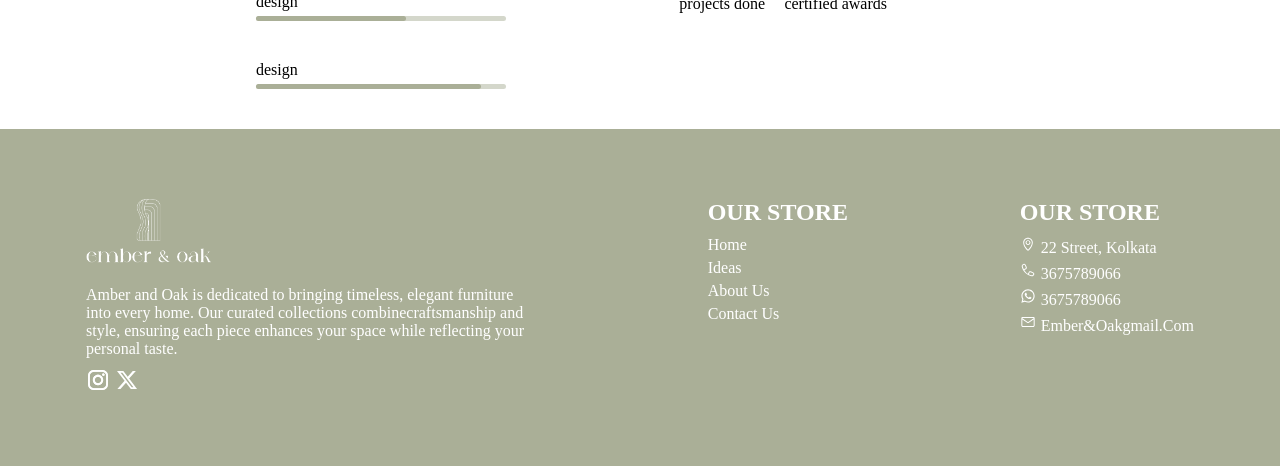
<file: about.html>
<!DOCTYPE html>
<html lang="en">

<head>
    <link rel="stylesheet" href="style.css">
    <meta charset="UTF-8">
    <meta name="viewport" content="width=device-width, initial-scale=1.0">
    <title>Document</title>
</head>

<body>
    <nav>
        <div class="navbar container">
            <a href=""><img src="images/white-logo.png" alt=""></a>
            <div>
                <ul class="container">
                    <li class="nav-link"><a href="about.html">about us</a></li>
                    <li class="nav-link"><a href="contactus.html">contact us</a></li>
                    <section>
                        <li><a href=""><svg width="24" height="24" viewBox="0 0 24 24" fill="none"
                                    xmlns="http://www.w3.org/2000/svg">
                                    <path fill-rule="evenodd" clip-rule="evenodd"
                                        d="M15.7764 6.5759C15.7764 8.8703 13.914 10.7423 11.61 10.7423L11.6004 10.7327C9.30596 10.7327 7.43396 8.8607 7.43396 6.5663C7.43396 4.2719 9.31556 2.3999 11.61 2.3999C13.9044 2.3999 15.7764 4.2815 15.7764 6.5759ZM14.3364 6.5663C14.3364 5.0687 13.1172 3.8399 11.61 3.8399C10.1124 3.8399 8.88356 5.0687 8.88356 6.5663C8.88356 8.0639 10.1124 9.2927 11.61 9.2927C13.1076 9.2927 14.3364 8.0639 14.3364 6.5663Z"
                                        fill="white" />
                                    <path
                                        d="M11.5425 12.1819C14.1057 12.1819 16.1121 12.9019 17.5041 14.3227V14.3131C19.4688 16.3157 19.4629 18.966 19.4625 19.137V19.1419C19.4529 19.5355 19.1361 19.8523 18.7425 19.8523H18.7329C18.3297 19.8427 18.0225 19.5163 18.0225 19.1227C18.0225 19.0747 18.0225 16.8859 16.4673 15.3115C15.3537 14.1883 13.6929 13.6123 11.5425 13.6123C9.39206 13.6123 7.73126 14.1883 6.61766 15.3115C5.06246 16.8955 5.06246 19.1035 5.06246 19.1227C5.06246 19.5163 4.74566 19.8523 4.35206 19.8523C4.00646 19.8715 3.62246 19.5451 3.62246 19.1515L3.62245 19.147C3.62207 18.986 3.61574 16.3257 5.58086 14.3227C6.97286 12.9019 8.97926 12.1819 11.5425 12.1819Z"
                                        fill="white" />
                                </svg>
                            </a>

                        </li>
                        <li><a href="cart.html"><svg width="24" height="24" viewBox="0 0 24 24" fill="none"
                                xmlns="http://www.w3.org/2000/svg">
                                <g clip-path="url(#clip0_130_54)">
                                    <path
                                        d="M3.99996 6.41408L0.756958 3.17208L2.17196 1.75708L5.41396 5.00008H20.656C20.8118 5.00007 20.9655 5.03649 21.1048 5.10645C21.2441 5.1764 21.3651 5.27794 21.4582 5.40298C21.5513 5.52801 21.6138 5.67306 21.6409 5.82657C21.6679 5.98007 21.6587 6.13777 21.614 6.28708L19.214 14.2871C19.1522 14.4932 19.0257 14.6738 18.8531 14.8023C18.6805 14.9307 18.4711 15.0001 18.256 15.0001H5.99996V17.0001H17V19.0001H4.99996C4.73474 19.0001 4.48039 18.8947 4.29285 18.7072C4.10531 18.5197 3.99996 18.2653 3.99996 18.0001V6.41408ZM5.99996 7.00008V13.0001H17.512L19.312 7.00008H5.99996ZM5.49996 23.0001C5.10213 23.0001 4.7206 22.842 4.4393 22.5607C4.15799 22.2794 3.99996 21.8979 3.99996 21.5001C3.99996 21.1023 4.15799 20.7207 4.4393 20.4394C4.7206 20.1581 5.10213 20.0001 5.49996 20.0001C5.89778 20.0001 6.27931 20.1581 6.56062 20.4394C6.84192 20.7207 6.99996 21.1023 6.99996 21.5001C6.99996 21.8979 6.84192 22.2794 6.56062 22.5607C6.27931 22.842 5.89778 23.0001 5.49996 23.0001ZM17.5 23.0001C17.1021 23.0001 16.7206 22.842 16.4393 22.5607C16.158 22.2794 16 21.8979 16 21.5001C16 21.1023 16.158 20.7207 16.4393 20.4394C16.7206 20.1581 17.1021 20.0001 17.5 20.0001C17.8978 20.0001 18.2793 20.1581 18.5606 20.4394C18.8419 20.7207 19 21.1023 19 21.5001C19 21.8979 18.8419 22.2794 18.5606 22.5607C18.2793 22.842 17.8978 23.0001 17.5 23.0001Z"
                                        fill="white" />
                                </g>
                                <defs>
                                    <clipPath id="clip0_130_54">
                                        <rect width="24" height="24" fill="white" />
                                    </clipPath>
                                </defs>
                            </svg>
                            </a>
                        </li>
                        <li><a href=""><svg width="24" height="24" viewBox="0 0 24 24" fill="none"
                                    xmlns="http://www.w3.org/2000/svg">
                                    <g clip-path="url(#clip0_130_58)">
                                        <path
                                            d="M16.5 3C19.538 3 22 5.5 22 9C22 16 14.5 20 12 21.5C9.5 20 2 16 2 9C2 5.5 4.5 3 7.5 3C9.36 3 11 4 12 5C13 4 14.64 3 16.5 3ZM12.934 18.604C13.815 18.048 14.61 17.495 15.354 16.903C18.335 14.533 20 11.943 20 9C20 6.64 18.463 5 16.5 5C15.424 5 14.26 5.57 13.414 6.414L12 7.828L10.586 6.414C9.74 5.57 8.576 5 7.5 5C5.56 5 4 6.656 4 9C4 11.944 5.666 14.533 8.645 16.903C9.39 17.495 10.185 18.048 11.066 18.603C11.365 18.792 11.661 18.973 12 19.175C12.339 18.973 12.635 18.792 12.934 18.604Z"
                                            fill="white" />
                                    </g>
                                    <defs>
                                        <clipPath id="clip0_130_58">
                                            <rect width="24" height="24" fill="white" />
                                        </clipPath>
                                    </defs>
                                </svg>
                            </a>
                        </li>
                    </section>
                </ul>
            </div>

        </div>
    </nav>
    <div class="aboutheader">
        <h2>about us</h2>
        <p>home/about</p>
    </div>
    <div class="wwa container">
        <h2>
            who we are
        </h2>
        <p>
            Amber and Oak is a contemporary furniture and décor brand built on the belief that every space deserves
            warmth, character, and elegance. We combine timeless design with fine craftsmanship to create pieces that
            transform houses into homes. Each product reflects our dedication to quality, comfort, and detail — designed
            to last, crafted to inspire, and made to blend effortlessly with your lifestyle.
        </p>
    </div>
    <div class="ideascard2 container">
        <div>
            <img src="images/aboutus2.png" alt="">
        </div>
        <div>
            <h2>
                why we are the best
            </h2>
            <p>
                At Amber and Oak, we believe that every home deserves
                pieces that feel as good as they look. Our products are
                crafted with precision, and a deep passion for timeless design.
            </p>
            <a href="home.html">get inspiration</a>
        </div>
    </div>

    <div class="skills container">
        <div>
            <h2>our skills</h2>
            <p>
                At Ember and Oak, our strength lies in the art of detail From designing silhouettes to choosing the
                finest materials, every step reflects our expertise and dedication.
            </p>
            <div class="line">
                <p>
                    design
                </p>
                <div></div>
            </div>
            <div class="line line-2">
                <p>
                    design
                </p>
                <div></div>
            </div>
            <div class="line line-3">
                <p>
                    design
                </p>
                <div></div>
            </div>
        </div>

        <div class="yrs">
            <div class="aboutbox">
            <div>
            <h2>20+</h2>
            <p>years of experience</p>
            </div>
             <div>
            <h2>1000+</h2>
            <p>projects done</p>
            </div>
            </div>
            <div class="aboutbox">
             <div>
            <h2>300+</h2>
            <p>certified client</p>
            </div>
             <div>
            <h2>64</h2>
            <p>certified awards</p>
            </div>
            </div>
        </div>
    </div>
    <div class="footer">
        <div class="container">
            <div class="left">
                <img src="images/white-logo.png" alt="">
                <p>Amber and Oak is dedicated to bringing timeless, elegant furniture into every home. Our curated
                    collections combinecraftsmanship and style, ensuring each piece enhances your space while reflecting
                    your personal taste.</p>
                <svg width="25" height="24" viewBox="0 0 25 24" fill="none" xmlns="http://www.w3.org/2000/svg">
                    <path
                        d="M8.67924 12C8.67924 10.1591 10.1732 8.6664 12.0167 8.6664C13.8601 8.6664 15.3549 10.1591 15.3549 12C15.3549 13.8409 13.8601 15.3336 12.0167 15.3336C10.1732 15.3336 8.67924 13.8409 8.67924 12ZM6.87466 12C6.87466 14.836 9.17673 17.1349 12.0167 17.1349C14.8566 17.1349 17.1587 14.836 17.1587 12C17.1587 9.164 14.8566 6.86512 12.0167 6.86512C9.17673 6.86512 6.87466 9.164 6.87466 12ZM16.1606 6.66152C16.1605 6.89886 16.2309 7.13089 16.3628 7.32829C16.4948 7.52568 16.6824 7.67956 16.9019 7.77047C17.1215 7.86138 17.3631 7.88525 17.5962 7.83904C17.8293 7.79283 18.0435 7.67862 18.2116 7.51087C18.3797 7.34311 18.4943 7.12934 18.5407 6.89658C18.5872 6.66382 18.5635 6.42253 18.4726 6.20322C18.3818 5.98392 18.2278 5.79644 18.0302 5.6645C17.8327 5.53257 17.6004 5.4621 17.3627 5.462C17.044 5.46215 16.7382 5.58856 16.5129 5.81347C16.2876 6.03837 16.1608 6.34339 16.1606 6.66152ZM7.97106 20.1398C6.99474 20.0954 6.46409 19.933 6.11144 19.7958C5.64391 19.614 5.31033 19.3975 4.9596 19.0478C4.60887 18.698 4.39177 18.3652 4.21056 17.8983C4.07309 17.5463 3.91046 17.0162 3.86608 16.0413C3.81753 14.9872 3.80784 14.6706 3.80784 12.0001C3.80784 9.3296 3.81834 9.01384 3.86608 7.95888C3.91054 6.98392 4.07437 6.45488 4.21056 6.10184C4.39257 5.63496 4.60935 5.30184 4.9596 4.9516C5.30985 4.60136 5.64311 4.38456 6.11144 4.2036C6.46393 4.06632 6.99474 3.90392 7.97106 3.8596C9.0266 3.81112 9.34368 3.80144 12.0167 3.80144C14.6897 3.80144 15.007 3.81192 16.0635 3.8596C17.0398 3.904 17.5696 4.0676 17.9231 4.2036C18.3906 4.38456 18.7242 4.60184 19.075 4.9516C19.4257 5.30136 19.642 5.63496 19.824 6.10184C19.9615 6.45384 20.1241 6.98392 20.1685 7.95888C20.217 9.01384 20.2267 9.3296 20.2267 12.0001C20.2267 14.6706 20.217 14.9863 20.1685 16.0413C20.124 17.0162 19.9606 17.5462 19.824 17.8983C19.642 18.3652 19.4251 18.6983 19.075 19.0478C18.7247 19.3972 18.3906 19.614 17.9231 19.7958C17.5706 19.933 17.0398 20.0954 16.0635 20.1398C15.0079 20.1882 14.6909 20.1979 12.0167 20.1979C9.34248 20.1979 9.02628 20.1882 7.97106 20.1398ZM7.88814 2.06056C6.8221 2.10904 6.09365 2.27784 5.45749 2.52504C4.79866 2.78032 4.24092 3.1228 3.68359 3.67848C3.12626 4.23416 2.78418 4.792 2.52855 5.44992C2.281 6.0856 2.11197 6.81264 2.06342 7.8772C2.01407 8.94344 2.00278 9.28432 2.00278 12C2.00278 14.7157 2.01407 15.0566 2.06342 16.1228C2.11197 17.1874 2.281 17.9144 2.52855 18.5501C2.78418 19.2076 3.12634 19.7661 3.68359 20.3215C4.24084 20.877 4.79866 21.219 5.45749 21.475C6.09485 21.7222 6.8221 21.891 7.88814 21.9394C8.95643 21.9879 9.29722 22 12.0167 22C14.7361 22 15.0775 21.9887 16.1452 21.9394C17.2113 21.891 17.9393 21.7222 18.5759 21.475C19.2343 21.219 19.7925 20.8772 20.3497 20.3215C20.9071 19.7658 21.2485 19.2076 21.5048 18.5501C21.7524 17.9144 21.9222 17.1874 21.9699 16.1228C22.0184 15.0558 22.0298 14.7157 22.0298 12C22.0298 9.28432 22.0184 8.94344 21.9699 7.8772C21.9214 6.81256 21.7524 6.0852 21.5048 5.44992C21.2485 4.7924 20.9062 4.23504 20.3497 3.67848C19.7933 3.12192 19.2343 2.78032 18.5767 2.52504C17.9393 2.27784 17.2113 2.10824 16.146 2.06056C15.0783 2.01208 14.7369 2 12.0175 2C9.29802 2 8.95643 2.01128 7.88814 2.06056Z"
                        fill="white" />
                    <path
                        d="M8.67924 12C8.67924 10.1591 10.1732 8.6664 12.0167 8.6664C13.8601 8.6664 15.3549 10.1591 15.3549 12C15.3549 13.8409 13.8601 15.3336 12.0167 15.3336C10.1732 15.3336 8.67924 13.8409 8.67924 12ZM6.87466 12C6.87466 14.836 9.17673 17.1349 12.0167 17.1349C14.8566 17.1349 17.1587 14.836 17.1587 12C17.1587 9.164 14.8566 6.86512 12.0167 6.86512C9.17673 6.86512 6.87466 9.164 6.87466 12ZM16.1606 6.66152C16.1605 6.89886 16.2309 7.13089 16.3628 7.32829C16.4948 7.52568 16.6824 7.67956 16.9019 7.77047C17.1215 7.86138 17.3631 7.88525 17.5962 7.83904C17.8293 7.79283 18.0435 7.67862 18.2116 7.51087C18.3797 7.34311 18.4943 7.12934 18.5407 6.89658C18.5872 6.66382 18.5635 6.42253 18.4726 6.20322C18.3818 5.98392 18.2278 5.79644 18.0302 5.6645C17.8327 5.53257 17.6004 5.4621 17.3627 5.462C17.044 5.46215 16.7382 5.58856 16.5129 5.81347C16.2876 6.03837 16.1608 6.34339 16.1606 6.66152ZM7.97106 20.1398C6.99474 20.0954 6.46409 19.933 6.11144 19.7958C5.64391 19.614 5.31033 19.3975 4.9596 19.0478C4.60887 18.698 4.39177 18.3652 4.21056 17.8983C4.07309 17.5463 3.91046 17.0162 3.86608 16.0413C3.81753 14.9872 3.80784 14.6706 3.80784 12.0001C3.80784 9.3296 3.81834 9.01384 3.86608 7.95888C3.91054 6.98392 4.07437 6.45488 4.21056 6.10184C4.39257 5.63496 4.60935 5.30184 4.9596 4.9516C5.30985 4.60136 5.64311 4.38456 6.11144 4.2036C6.46393 4.06632 6.99474 3.90392 7.97106 3.8596C9.0266 3.81112 9.34368 3.80144 12.0167 3.80144C14.6897 3.80144 15.007 3.81192 16.0635 3.8596C17.0398 3.904 17.5696 4.0676 17.9231 4.2036C18.3906 4.38456 18.7242 4.60184 19.075 4.9516C19.4257 5.30136 19.642 5.63496 19.824 6.10184C19.9615 6.45384 20.1241 6.98392 20.1685 7.95888C20.217 9.01384 20.2267 9.3296 20.2267 12.0001C20.2267 14.6706 20.217 14.9863 20.1685 16.0413C20.124 17.0162 19.9606 17.5462 19.824 17.8983C19.642 18.3652 19.4251 18.6983 19.075 19.0478C18.7247 19.3972 18.3906 19.614 17.9231 19.7958C17.5706 19.933 17.0398 20.0954 16.0635 20.1398C15.0079 20.1882 14.6909 20.1979 12.0167 20.1979C9.34248 20.1979 9.02628 20.1882 7.97106 20.1398ZM7.88814 2.06056C6.8221 2.10904 6.09365 2.27784 5.45749 2.52504C4.79866 2.78032 4.24092 3.1228 3.68359 3.67848C3.12626 4.23416 2.78418 4.792 2.52855 5.44992C2.281 6.0856 2.11197 6.81264 2.06342 7.8772C2.01407 8.94344 2.00278 9.28432 2.00278 12C2.00278 14.7157 2.01407 15.0566 2.06342 16.1228C2.11197 17.1874 2.281 17.9144 2.52855 18.5501C2.78418 19.2076 3.12634 19.7661 3.68359 20.3215C4.24084 20.877 4.79866 21.219 5.45749 21.475C6.09485 21.7222 6.8221 21.891 7.88814 21.9394C8.95643 21.9879 9.29722 22 12.0167 22C14.7361 22 15.0775 21.9887 16.1452 21.9394C17.2113 21.891 17.9393 21.7222 18.5759 21.475C19.2343 21.219 19.7925 20.8772 20.3497 20.3215C20.9071 19.7658 21.2485 19.2076 21.5048 18.5501C21.7524 17.9144 21.9222 17.1874 21.9699 16.1228C22.0184 15.0558 22.0298 14.7157 22.0298 12C22.0298 9.28432 22.0184 8.94344 21.9699 7.8772C21.9214 6.81256 21.7524 6.0852 21.5048 5.44992C21.2485 4.7924 20.9062 4.23504 20.3497 3.67848C19.7933 3.12192 19.2343 2.78032 18.5767 2.52504C17.9393 2.27784 17.2113 2.10824 16.146 2.06056C15.0783 2.01208 14.7369 2 12.0175 2C9.29802 2 8.95643 2.01128 7.88814 2.06056Z"
                        fill="white" />
                </svg>
                <svg width="25" height="24" viewBox="0 0 25 24" fill="none" xmlns="http://www.w3.org/2000/svg">
                    <path
                        d="M17.7759 2.96094H20.8469L14.1375 10.6187L22.0306 21.0391H15.8504L11.0099 14.7191L5.47119 21.0391H2.39825L9.5746 12.8483L2.00278 2.96094H8.33981L12.7152 8.73762L17.7759 2.96094ZM16.698 19.2035H18.3997L7.41521 4.70014H5.58907L16.698 19.2035Z"
                        fill="white" />
                </svg>


            </div>
            <div class="list1">
                <h4>our store</h4>
                <p>home</p>
                <p>ideas</p>
                <p>about us</p>
                <p>contact us</p>
            </div>
            <div class="list2">
                <h4>our store</h4>
                <p> <svg width="17" height="17" viewBox="0 0 17 17" fill="none" xmlns="http://www.w3.org/2000/svg">
                        <path fill-rule="evenodd" clip-rule="evenodd"
                            d="M8.00777 4.14673C6.65124 4.14673 5.55164 5.24637 5.55164 6.60286C5.55164 7.95933 6.65124 9.05897 8.00777 9.05897C9.36423 9.05897 10.4639 7.95933 10.4639 6.60286C10.4639 5.24637 9.36423 4.14673 8.00777 4.14673ZM6.51233 6.60286C6.51233 5.77693 7.18185 5.1074 8.00777 5.1074C8.83362 5.1074 9.5032 5.77693 9.5032 6.60286C9.5032 7.42872 8.83362 8.0983 8.00777 8.0983C7.18185 8.0983 6.51233 7.42872 6.51233 6.60286Z"
                            fill="white" />
                        <path fill-rule="evenodd" clip-rule="evenodd"
                            d="M8.00772 1.81885C5.3648 1.81885 3.22229 3.96136 3.22229 6.60429C3.22229 8.40029 3.90856 10.0353 4.72377 11.3475C5.54044 12.6621 6.50575 13.6836 7.11065 14.2623C7.62422 14.7535 8.41485 14.7526 8.92714 14.2598C9.52929 13.6806 10.4891 12.6589 11.301 11.3447C12.1114 10.0328 12.7932 8.39881 12.7932 6.60429C12.7932 3.96136 10.6506 1.81885 8.00772 1.81885ZM4.18296 6.60429C4.18296 4.49192 5.89536 2.77951 8.00772 2.77951C10.1201 2.77951 11.8325 4.49192 11.8325 6.60429C11.8325 8.15768 11.24 9.61546 10.4836 10.8399C9.72866 12.062 8.82916 13.021 8.26115 13.5675C8.12012 13.7031 7.9162 13.7034 7.77473 13.568C7.20396 13.0221 6.29924 12.063 5.53978 10.8406C4.77889 9.61585 4.18296 8.15775 4.18296 6.60429Z"
                            fill="white" />
                    </svg>
                    22 Street, Kolkata</p>
                <p> <svg width="17" height="17" viewBox="0 0 17 17" fill="none" xmlns="http://www.w3.org/2000/svg">
                        <path fill-rule="evenodd" clip-rule="evenodd"
                            d="M2.84556 2.17305C3.69673 1.32189 5.13603 1.5829 5.63413 2.67873L6.71575 5.05825C6.98233 5.64471 6.89767 6.32402 6.51141 6.82463C6.38491 6.98854 6.22586 7.08934 6.09987 7.15392L4.23181 8.11159C4.68511 8.83682 5.22712 9.52256 5.8579 10.1533C6.4887 10.7841 7.1744 11.3261 7.89964 11.7795L8.85737 9.91137C8.92195 9.78541 9.02275 9.62637 9.18666 9.49988C9.68728 9.11355 10.3665 9.02896 10.953 9.29554L13.3325 10.3772C14.4284 10.8752 14.6893 12.3146 13.8382 13.1657L13.1256 13.8783C12.7745 14.2294 12.2676 14.412 11.7543 14.3195C9.33517 13.8834 7.01949 12.7301 5.1503 10.8609C3.28114 8.99173 2.12782 6.67606 1.69172 4.25696C1.59918 3.74363 1.78179 3.23675 2.13293 2.88563M8.77144 12.2725C9.77747 12.7844 10.8431 13.1385 11.9318 13.3347C12.0982 13.3647 12.2807 13.308 12.418 13.1708L13.1306 12.4581C13.4877 12.101 13.3782 11.4971 12.9185 11.2881L10.5389 10.2065C10.293 10.0948 10.0079 10.1301 9.79795 10.2921C9.79802 10.2921 9.79809 10.292 9.79795 10.2921C9.79715 10.2928 9.79222 10.2971 9.78394 10.308C9.77434 10.3208 9.76226 10.3399 9.74785 10.368L8.77144 12.2725ZM3.7388 7.23985L5.64334 6.26342C5.67141 6.24903 5.69049 6.23691 5.70323 6.22731C5.71561 6.21798 5.71938 6.21299 5.71916 6.21327C5.88114 6.00338 5.9165 5.71824 5.80473 5.47234L4.72313 3.09282C4.51414 2.63304 3.91026 2.52354 3.55314 2.88066L2.84051 3.59325C2.70322 3.73053 2.64654 3.91299 2.67654 4.07943C2.87279 5.16808 3.22683 6.23376 3.7388 7.23985Z"
                            fill="white" />
                    </svg>
                    3675789066</p>
                <p> <svg width="17" height="17" viewBox="0 0 17 17" fill="none" xmlns="http://www.w3.org/2000/svg">
                        <path
                            d="M12.7248 3.26483C11.4807 2.02066 9.78601 1.33423 8.04847 1.33423C4.40177 1.33423 1.42006 4.29448 1.42006 7.94115C1.42006 9.12096 1.72038 10.2365 2.29956 11.2661L1.35571 14.6768L4.89514 13.7759C5.86045 14.2907 6.95444 14.591 8.06989 14.591C11.6951 14.5695 14.6554 11.6093 14.6554 7.94115C14.6554 6.18218 13.969 4.53045 12.7248 3.26483ZM8.02699 13.4541C7.06172 13.4541 6.05351 13.1752 5.21691 12.6604L5.0024 12.5317L2.92164 13.068L3.50082 11.0516L3.37211 10.8371C2.83584 9.95755 2.53553 8.9279 2.53553 7.89825C2.53553 4.87366 4.98095 2.42823 8.02699 2.42823C9.48567 2.42823 10.8586 3.00742 11.8882 4.03707C12.9178 5.06673 13.4971 6.46105 13.4971 7.94115C13.5399 11.0087 11.0516 13.4541 8.02699 13.4541ZM11.0516 9.33551C10.88 9.24972 10.0863 8.8421 9.89328 8.82069C9.74311 8.75631 9.61436 8.73483 9.52857 8.90648C9.44277 9.07807 9.09953 9.42131 9.01374 9.55C8.92795 9.63579 8.84215 9.67869 8.64909 9.57148C8.4775 9.48568 7.96268 9.33551 7.3191 8.73483C6.82576 8.30587 6.48252 7.76956 6.41817 7.57649C6.33237 7.40491 6.39672 7.34053 6.50398 7.23325C6.58978 7.14746 6.67558 7.06167 6.73996 6.93298C6.82576 6.84719 6.82576 6.76133 6.91155 6.65411C6.99734 6.5683 6.93303 6.4396 6.89007 6.35379C6.82576 6.26799 6.52543 5.45285 6.37527 5.10963C6.24657 4.76641 6.09641 4.83076 6.0106 4.83076C5.9248 4.83076 5.79609 4.83076 5.71029 4.83076C5.62448 4.83076 5.40997 4.85221 5.28126 5.04527C5.13111 5.21688 4.70208 5.62445 4.70208 6.43959C4.70208 7.25474 5.28126 8.00552 5.38852 8.15569C5.47432 8.24149 6.56833 9.93613 8.19864 10.6654C8.58471 10.8371 8.88505 10.9443 9.1425 11.0302C9.52856 11.1588 9.89328 11.1159 10.1721 11.0945C10.4939 11.0731 11.1374 10.7083 11.2876 10.3008C11.4163 9.93613 11.4163 9.57148 11.3734 9.5071C11.3305 9.4642 11.2018 9.39983 11.0516 9.33551Z"
                            fill="white" />
                    </svg>
                    3675789066</p>
                <p> <svg width="17" height="17" viewBox="0 0 17 17" fill="none" xmlns="http://www.w3.org/2000/svg">
                        <path fill-rule="evenodd" clip-rule="evenodd"
                            d="M14.6768 4.174V11.5081C14.6768 12.3371 14.0048 13.0091 13.1758 13.0091H2.83527C2.00627 13.0091 1.33423 12.3371 1.33423 11.5081V4.15899C1.33423 4.15214 1.33437 4.14532 1.33464 4.13855C1.34611 3.50903 1.86001 3.0022 2.49231 3.0022H13.519C14.1584 3.0022 14.6768 3.52054 14.6769 4.15999C14.6769 4.16466 14.6769 4.16933 14.6768 4.174ZM2.33492 5.4619V11.5081C2.33492 11.7844 2.55894 12.0084 2.83527 12.0084H13.1758C13.4521 12.0084 13.6761 11.7844 13.6761 11.5081V5.46222L8.86432 8.81763C8.3485 9.17735 7.66302 9.17735 7.1472 8.81763L2.33492 5.4619ZM13.6761 4.1554V4.15899V4.16524C13.6745 4.21473 13.6497 4.26069 13.6089 4.28912L8.29192 7.9968C8.12 8.11668 7.89151 8.11668 7.71953 7.9968L2.40241 4.28899C2.36027 4.25961 2.33516 4.21149 2.33514 4.16012C2.33511 4.07329 2.40549 4.00289 2.49231 4.00289H13.519C13.6042 4.00289 13.6737 4.07075 13.6761 4.1554Z"
                            fill="white" />
                    </svg>
                    ember&oakgmail.com</p>
            </div>
        </div>
    </div>

</body>

</html>
</file>
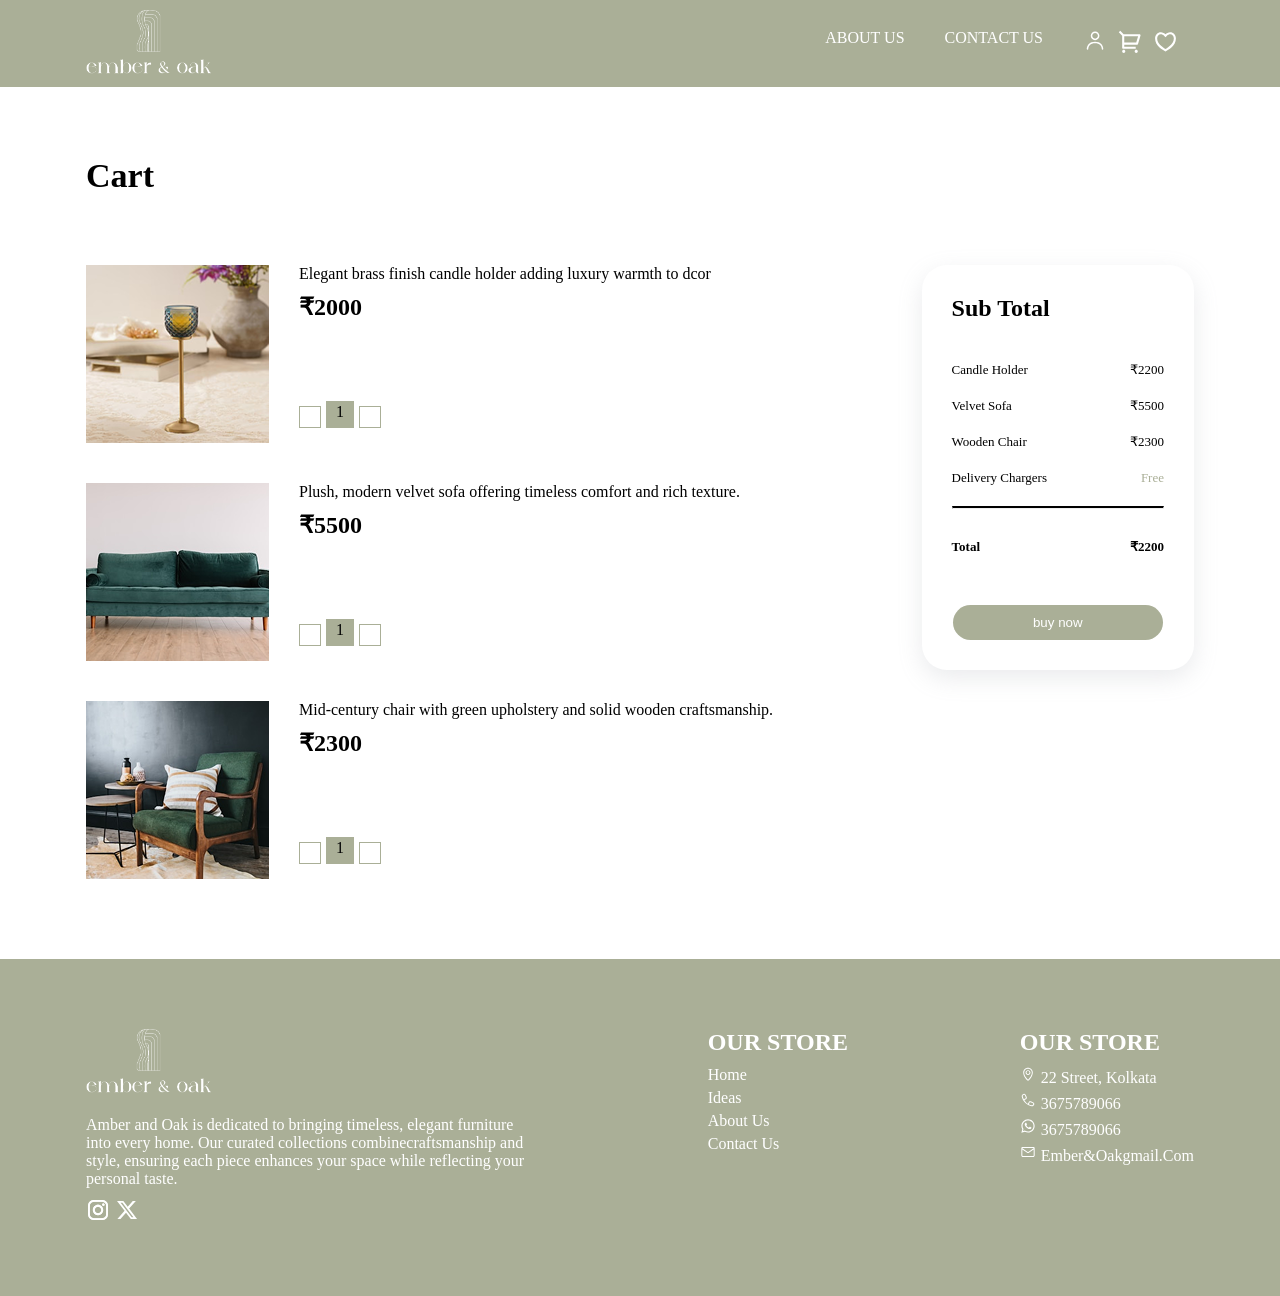
<file: cart.html>
<!DOCTYPE html>
<html lang="en">
<head>
    <link rel="stylesheet" href="style.css">
    <meta charset="UTF-8">
    <meta name="viewport" content="width=device-width, initial-scale=1.0">
    <title>Document</title>
</head>
<body>
    <nav>
        <div class="navbar container">
            <a href=""><img src="images/white-logo.png" alt=""></a>
            <div>
                <ul class="container">
                    <li class="nav-link"><a href="about.html">about us</a></li>
                    <li class="nav-link"><a href="contactus.html">contact us</a></li>
                    <section>
                        <li><a href=""><svg width="24" height="24" viewBox="0 0 24 24" fill="none"
                                    xmlns="http://www.w3.org/2000/svg">
                                    <path fill-rule="evenodd" clip-rule="evenodd"
                                        d="M15.7764 6.5759C15.7764 8.8703 13.914 10.7423 11.61 10.7423L11.6004 10.7327C9.30596 10.7327 7.43396 8.8607 7.43396 6.5663C7.43396 4.2719 9.31556 2.3999 11.61 2.3999C13.9044 2.3999 15.7764 4.2815 15.7764 6.5759ZM14.3364 6.5663C14.3364 5.0687 13.1172 3.8399 11.61 3.8399C10.1124 3.8399 8.88356 5.0687 8.88356 6.5663C8.88356 8.0639 10.1124 9.2927 11.61 9.2927C13.1076 9.2927 14.3364 8.0639 14.3364 6.5663Z"
                                        fill="white" />
                                    <path
                                        d="M11.5425 12.1819C14.1057 12.1819 16.1121 12.9019 17.5041 14.3227V14.3131C19.4688 16.3157 19.4629 18.966 19.4625 19.137V19.1419C19.4529 19.5355 19.1361 19.8523 18.7425 19.8523H18.7329C18.3297 19.8427 18.0225 19.5163 18.0225 19.1227C18.0225 19.0747 18.0225 16.8859 16.4673 15.3115C15.3537 14.1883 13.6929 13.6123 11.5425 13.6123C9.39206 13.6123 7.73126 14.1883 6.61766 15.3115C5.06246 16.8955 5.06246 19.1035 5.06246 19.1227C5.06246 19.5163 4.74566 19.8523 4.35206 19.8523C4.00646 19.8715 3.62246 19.5451 3.62246 19.1515L3.62245 19.147C3.62207 18.986 3.61574 16.3257 5.58086 14.3227C6.97286 12.9019 8.97926 12.1819 11.5425 12.1819Z"
                                        fill="white" />
                                </svg>
                            </a>

                        </li>
                        <li><a href="cart.html"><svg width="24" height="24" viewBox="0 0 24 24" fill="none"
                                xmlns="http://www.w3.org/2000/svg">
                                <g clip-path="url(#clip0_130_54)">
                                    <path
                                        d="M3.99996 6.41408L0.756958 3.17208L2.17196 1.75708L5.41396 5.00008H20.656C20.8118 5.00007 20.9655 5.03649 21.1048 5.10645C21.2441 5.1764 21.3651 5.27794 21.4582 5.40298C21.5513 5.52801 21.6138 5.67306 21.6409 5.82657C21.6679 5.98007 21.6587 6.13777 21.614 6.28708L19.214 14.2871C19.1522 14.4932 19.0257 14.6738 18.8531 14.8023C18.6805 14.9307 18.4711 15.0001 18.256 15.0001H5.99996V17.0001H17V19.0001H4.99996C4.73474 19.0001 4.48039 18.8947 4.29285 18.7072C4.10531 18.5197 3.99996 18.2653 3.99996 18.0001V6.41408ZM5.99996 7.00008V13.0001H17.512L19.312 7.00008H5.99996ZM5.49996 23.0001C5.10213 23.0001 4.7206 22.842 4.4393 22.5607C4.15799 22.2794 3.99996 21.8979 3.99996 21.5001C3.99996 21.1023 4.15799 20.7207 4.4393 20.4394C4.7206 20.1581 5.10213 20.0001 5.49996 20.0001C5.89778 20.0001 6.27931 20.1581 6.56062 20.4394C6.84192 20.7207 6.99996 21.1023 6.99996 21.5001C6.99996 21.8979 6.84192 22.2794 6.56062 22.5607C6.27931 22.842 5.89778 23.0001 5.49996 23.0001ZM17.5 23.0001C17.1021 23.0001 16.7206 22.842 16.4393 22.5607C16.158 22.2794 16 21.8979 16 21.5001C16 21.1023 16.158 20.7207 16.4393 20.4394C16.7206 20.1581 17.1021 20.0001 17.5 20.0001C17.8978 20.0001 18.2793 20.1581 18.5606 20.4394C18.8419 20.7207 19 21.1023 19 21.5001C19 21.8979 18.8419 22.2794 18.5606 22.5607C18.2793 22.842 17.8978 23.0001 17.5 23.0001Z"
                                        fill="white" />
                                </g>
                                <defs>
                                    <clipPath id="clip0_130_54">
                                        <rect width="24" height="24" fill="white" />
                                    </clipPath>
                                </defs>
                            </svg>
                            </a>
                        </li>
                        <li><a href=""><svg width="24" height="24" viewBox="0 0 24 24" fill="none"
                                    xmlns="http://www.w3.org/2000/svg">
                                    <g clip-path="url(#clip0_130_58)">
                                        <path
                                            d="M16.5 3C19.538 3 22 5.5 22 9C22 16 14.5 20 12 21.5C9.5 20 2 16 2 9C2 5.5 4.5 3 7.5 3C9.36 3 11 4 12 5C13 4 14.64 3 16.5 3ZM12.934 18.604C13.815 18.048 14.61 17.495 15.354 16.903C18.335 14.533 20 11.943 20 9C20 6.64 18.463 5 16.5 5C15.424 5 14.26 5.57 13.414 6.414L12 7.828L10.586 6.414C9.74 5.57 8.576 5 7.5 5C5.56 5 4 6.656 4 9C4 11.944 5.666 14.533 8.645 16.903C9.39 17.495 10.185 18.048 11.066 18.603C11.365 18.792 11.661 18.973 12 19.175C12.339 18.973 12.635 18.792 12.934 18.604Z"
                                            fill="white" />
                                    </g>
                                    <defs>
                                        <clipPath id="clip0_130_58">
                                            <rect width="24" height="24" fill="white" />
                                        </clipPath>
                                    </defs>
                                </svg>
                            </a>
                        </li>
                    </section>
                </ul>
            </div>

        </div>
    </nav>

    <div class="cart container">
        <h2>cart</h2>
    </div>
    
<div class="cartt container">
    <div>
    <div class="cartbox1">
        <div>
            <img src="images/cart1.png" alt="">
        </div>
        <div class="carttext">
            <p>Elegant brass finish candle holder adding luxury warmth to dcor</p>
            <h2>₹2000</h2>
            <div>
            <svg width="6" height="10" viewBox="0 0 6 10" fill="none" xmlns="http://www.w3.org/2000/svg">
<path d="M4.90625 1L1 4.90625L4.90625 8.8125" stroke="#AAAF97" stroke-width="2" stroke-linecap="round" stroke-linejoin="round"/>
</svg>

            <p>1</p>
            <svg width="6" height="10" viewBox="0 0 6 10" fill="none" xmlns="http://www.w3.org/2000/svg">
<path d="M1 1L4.90625 4.90625L1 8.8125" stroke="#AAAF97" stroke-width="2" stroke-linecap="round" stroke-linejoin="round"/>
</svg>
</div>

        </div>
    </div>

    <div class="cartbox1">
        <div>
            <img src="images/cart2.png" alt="">
        </div>
        <div class="carttext">
            <p>Plush, modern velvet sofa offering timeless comfort and rich texture.</p>
            <h2>₹5500</h2>
            <div>
            <svg width="6" height="10" viewBox="0 0 6 10" fill="none" xmlns="http://www.w3.org/2000/svg">
<path d="M4.90625 1L1 4.90625L4.90625 8.8125" stroke="#AAAF97" stroke-width="2" stroke-linecap="round" stroke-linejoin="round"/>
</svg>

            <p>1</p>
            <svg width="6" height="10" viewBox="0 0 6 10" fill="none" xmlns="http://www.w3.org/2000/svg">
<path d="M1 1L4.90625 4.90625L1 8.8125" stroke="#AAAF97" stroke-width="2" stroke-linecap="round" stroke-linejoin="round"/>
</svg>
</div>

        </div>
    </div>

    <div class="cartbox1">
        <div>
            <img src="images/cart3.png" alt="">
        </div>
        <div class="carttext">
            <p>Mid-century chair with green upholstery and solid wooden craftsmanship.</p>
            <h2>₹2300</h2>
            <div>
            <svg width="6" height="10" viewBox="0 0 6 10" fill="none" xmlns="http://www.w3.org/2000/svg">
<path d="M4.90625 1L1 4.90625L4.90625 8.8125" stroke="#AAAF97" stroke-width="2" stroke-linecap="round" stroke-linejoin="round"/>
</svg>

            <p>1</p>
            <svg width="6" height="10" viewBox="0 0 6 10" fill="none" xmlns="http://www.w3.org/2000/svg">
<path d="M1 1L4.90625 4.90625L1 8.8125" stroke="#AAAF97" stroke-width="2" stroke-linecap="round" stroke-linejoin="round"/>
</svg>
</div>

        </div>
    </div>
    </div>
<div class="y">
    <div class="cartcard">
        <h2>sub  total</h2>
    </div>
<div>
    <div class="t">
        <div>
        <p>candle holder</p>
        </div>
        <div>
        <p>₹2200</p>
        </div>
    </div>

    <div class="t">
        <div>
        <p>velvet sofa</p>
        </div>
        <div>
        <p>₹5500</p>
        </div>
    </div>

    <div class="t">
        <div>
        <p>wooden chair</p>
        </div>
        <div>
        <p>₹2300</p>
        </div>
    </div>

    <div class="t">
        <div>
        <p>delivery chargers</p>
        </div>
        <div>
        <p class="free">free</p>
        </div>
    </div>
    <hr>

    <div class="t">
        <div class="j">
        <div class="tt">
        <p>total</p>
        </div>
        <div class="nd">
        <p>₹2200</p>
        </div>
        </div>
    </div>
<div class="k">
    <button>buy now</button>
    </div>
    </div>
    </div>
    </div>

    <div class="footer">
        <div class="container">
            <div class="left">
                <img src="images/white-logo.png" alt="">
                <p>Amber and Oak is dedicated to bringing timeless, elegant furniture into every home. Our curated
                    collections combinecraftsmanship and style, ensuring each piece enhances your space while reflecting
                    your personal taste.</p>
                <svg width="25" height="24" viewBox="0 0 25 24" fill="none" xmlns="http://www.w3.org/2000/svg">
                    <path
                        d="M8.67924 12C8.67924 10.1591 10.1732 8.6664 12.0167 8.6664C13.8601 8.6664 15.3549 10.1591 15.3549 12C15.3549 13.8409 13.8601 15.3336 12.0167 15.3336C10.1732 15.3336 8.67924 13.8409 8.67924 12ZM6.87466 12C6.87466 14.836 9.17673 17.1349 12.0167 17.1349C14.8566 17.1349 17.1587 14.836 17.1587 12C17.1587 9.164 14.8566 6.86512 12.0167 6.86512C9.17673 6.86512 6.87466 9.164 6.87466 12ZM16.1606 6.66152C16.1605 6.89886 16.2309 7.13089 16.3628 7.32829C16.4948 7.52568 16.6824 7.67956 16.9019 7.77047C17.1215 7.86138 17.3631 7.88525 17.5962 7.83904C17.8293 7.79283 18.0435 7.67862 18.2116 7.51087C18.3797 7.34311 18.4943 7.12934 18.5407 6.89658C18.5872 6.66382 18.5635 6.42253 18.4726 6.20322C18.3818 5.98392 18.2278 5.79644 18.0302 5.6645C17.8327 5.53257 17.6004 5.4621 17.3627 5.462C17.044 5.46215 16.7382 5.58856 16.5129 5.81347C16.2876 6.03837 16.1608 6.34339 16.1606 6.66152ZM7.97106 20.1398C6.99474 20.0954 6.46409 19.933 6.11144 19.7958C5.64391 19.614 5.31033 19.3975 4.9596 19.0478C4.60887 18.698 4.39177 18.3652 4.21056 17.8983C4.07309 17.5463 3.91046 17.0162 3.86608 16.0413C3.81753 14.9872 3.80784 14.6706 3.80784 12.0001C3.80784 9.3296 3.81834 9.01384 3.86608 7.95888C3.91054 6.98392 4.07437 6.45488 4.21056 6.10184C4.39257 5.63496 4.60935 5.30184 4.9596 4.9516C5.30985 4.60136 5.64311 4.38456 6.11144 4.2036C6.46393 4.06632 6.99474 3.90392 7.97106 3.8596C9.0266 3.81112 9.34368 3.80144 12.0167 3.80144C14.6897 3.80144 15.007 3.81192 16.0635 3.8596C17.0398 3.904 17.5696 4.0676 17.9231 4.2036C18.3906 4.38456 18.7242 4.60184 19.075 4.9516C19.4257 5.30136 19.642 5.63496 19.824 6.10184C19.9615 6.45384 20.1241 6.98392 20.1685 7.95888C20.217 9.01384 20.2267 9.3296 20.2267 12.0001C20.2267 14.6706 20.217 14.9863 20.1685 16.0413C20.124 17.0162 19.9606 17.5462 19.824 17.8983C19.642 18.3652 19.4251 18.6983 19.075 19.0478C18.7247 19.3972 18.3906 19.614 17.9231 19.7958C17.5706 19.933 17.0398 20.0954 16.0635 20.1398C15.0079 20.1882 14.6909 20.1979 12.0167 20.1979C9.34248 20.1979 9.02628 20.1882 7.97106 20.1398ZM7.88814 2.06056C6.8221 2.10904 6.09365 2.27784 5.45749 2.52504C4.79866 2.78032 4.24092 3.1228 3.68359 3.67848C3.12626 4.23416 2.78418 4.792 2.52855 5.44992C2.281 6.0856 2.11197 6.81264 2.06342 7.8772C2.01407 8.94344 2.00278 9.28432 2.00278 12C2.00278 14.7157 2.01407 15.0566 2.06342 16.1228C2.11197 17.1874 2.281 17.9144 2.52855 18.5501C2.78418 19.2076 3.12634 19.7661 3.68359 20.3215C4.24084 20.877 4.79866 21.219 5.45749 21.475C6.09485 21.7222 6.8221 21.891 7.88814 21.9394C8.95643 21.9879 9.29722 22 12.0167 22C14.7361 22 15.0775 21.9887 16.1452 21.9394C17.2113 21.891 17.9393 21.7222 18.5759 21.475C19.2343 21.219 19.7925 20.8772 20.3497 20.3215C20.9071 19.7658 21.2485 19.2076 21.5048 18.5501C21.7524 17.9144 21.9222 17.1874 21.9699 16.1228C22.0184 15.0558 22.0298 14.7157 22.0298 12C22.0298 9.28432 22.0184 8.94344 21.9699 7.8772C21.9214 6.81256 21.7524 6.0852 21.5048 5.44992C21.2485 4.7924 20.9062 4.23504 20.3497 3.67848C19.7933 3.12192 19.2343 2.78032 18.5767 2.52504C17.9393 2.27784 17.2113 2.10824 16.146 2.06056C15.0783 2.01208 14.7369 2 12.0175 2C9.29802 2 8.95643 2.01128 7.88814 2.06056Z"
                        fill="white" />
                    <path
                        d="M8.67924 12C8.67924 10.1591 10.1732 8.6664 12.0167 8.6664C13.8601 8.6664 15.3549 10.1591 15.3549 12C15.3549 13.8409 13.8601 15.3336 12.0167 15.3336C10.1732 15.3336 8.67924 13.8409 8.67924 12ZM6.87466 12C6.87466 14.836 9.17673 17.1349 12.0167 17.1349C14.8566 17.1349 17.1587 14.836 17.1587 12C17.1587 9.164 14.8566 6.86512 12.0167 6.86512C9.17673 6.86512 6.87466 9.164 6.87466 12ZM16.1606 6.66152C16.1605 6.89886 16.2309 7.13089 16.3628 7.32829C16.4948 7.52568 16.6824 7.67956 16.9019 7.77047C17.1215 7.86138 17.3631 7.88525 17.5962 7.83904C17.8293 7.79283 18.0435 7.67862 18.2116 7.51087C18.3797 7.34311 18.4943 7.12934 18.5407 6.89658C18.5872 6.66382 18.5635 6.42253 18.4726 6.20322C18.3818 5.98392 18.2278 5.79644 18.0302 5.6645C17.8327 5.53257 17.6004 5.4621 17.3627 5.462C17.044 5.46215 16.7382 5.58856 16.5129 5.81347C16.2876 6.03837 16.1608 6.34339 16.1606 6.66152ZM7.97106 20.1398C6.99474 20.0954 6.46409 19.933 6.11144 19.7958C5.64391 19.614 5.31033 19.3975 4.9596 19.0478C4.60887 18.698 4.39177 18.3652 4.21056 17.8983C4.07309 17.5463 3.91046 17.0162 3.86608 16.0413C3.81753 14.9872 3.80784 14.6706 3.80784 12.0001C3.80784 9.3296 3.81834 9.01384 3.86608 7.95888C3.91054 6.98392 4.07437 6.45488 4.21056 6.10184C4.39257 5.63496 4.60935 5.30184 4.9596 4.9516C5.30985 4.60136 5.64311 4.38456 6.11144 4.2036C6.46393 4.06632 6.99474 3.90392 7.97106 3.8596C9.0266 3.81112 9.34368 3.80144 12.0167 3.80144C14.6897 3.80144 15.007 3.81192 16.0635 3.8596C17.0398 3.904 17.5696 4.0676 17.9231 4.2036C18.3906 4.38456 18.7242 4.60184 19.075 4.9516C19.4257 5.30136 19.642 5.63496 19.824 6.10184C19.9615 6.45384 20.1241 6.98392 20.1685 7.95888C20.217 9.01384 20.2267 9.3296 20.2267 12.0001C20.2267 14.6706 20.217 14.9863 20.1685 16.0413C20.124 17.0162 19.9606 17.5462 19.824 17.8983C19.642 18.3652 19.4251 18.6983 19.075 19.0478C18.7247 19.3972 18.3906 19.614 17.9231 19.7958C17.5706 19.933 17.0398 20.0954 16.0635 20.1398C15.0079 20.1882 14.6909 20.1979 12.0167 20.1979C9.34248 20.1979 9.02628 20.1882 7.97106 20.1398ZM7.88814 2.06056C6.8221 2.10904 6.09365 2.27784 5.45749 2.52504C4.79866 2.78032 4.24092 3.1228 3.68359 3.67848C3.12626 4.23416 2.78418 4.792 2.52855 5.44992C2.281 6.0856 2.11197 6.81264 2.06342 7.8772C2.01407 8.94344 2.00278 9.28432 2.00278 12C2.00278 14.7157 2.01407 15.0566 2.06342 16.1228C2.11197 17.1874 2.281 17.9144 2.52855 18.5501C2.78418 19.2076 3.12634 19.7661 3.68359 20.3215C4.24084 20.877 4.79866 21.219 5.45749 21.475C6.09485 21.7222 6.8221 21.891 7.88814 21.9394C8.95643 21.9879 9.29722 22 12.0167 22C14.7361 22 15.0775 21.9887 16.1452 21.9394C17.2113 21.891 17.9393 21.7222 18.5759 21.475C19.2343 21.219 19.7925 20.8772 20.3497 20.3215C20.9071 19.7658 21.2485 19.2076 21.5048 18.5501C21.7524 17.9144 21.9222 17.1874 21.9699 16.1228C22.0184 15.0558 22.0298 14.7157 22.0298 12C22.0298 9.28432 22.0184 8.94344 21.9699 7.8772C21.9214 6.81256 21.7524 6.0852 21.5048 5.44992C21.2485 4.7924 20.9062 4.23504 20.3497 3.67848C19.7933 3.12192 19.2343 2.78032 18.5767 2.52504C17.9393 2.27784 17.2113 2.10824 16.146 2.06056C15.0783 2.01208 14.7369 2 12.0175 2C9.29802 2 8.95643 2.01128 7.88814 2.06056Z"
                        fill="white" />
                </svg>
                <svg width="25" height="24" viewBox="0 0 25 24" fill="none" xmlns="http://www.w3.org/2000/svg">
                    <path
                        d="M17.7759 2.96094H20.8469L14.1375 10.6187L22.0306 21.0391H15.8504L11.0099 14.7191L5.47119 21.0391H2.39825L9.5746 12.8483L2.00278 2.96094H8.33981L12.7152 8.73762L17.7759 2.96094ZM16.698 19.2035H18.3997L7.41521 4.70014H5.58907L16.698 19.2035Z"
                        fill="white" />
                </svg>


            </div>
            <div class="list1">
                <h4>our store</h4>
                <p>home</p>
                <p>ideas</p>
                <p>about us</p>
                <p>contact us</p>
            </div>
            <div class="list2">
                <h4>our store</h4>
                <p> <svg width="17" height="17" viewBox="0 0 17 17" fill="none" xmlns="http://www.w3.org/2000/svg">
                        <path fill-rule="evenodd" clip-rule="evenodd"
                            d="M8.00777 4.14673C6.65124 4.14673 5.55164 5.24637 5.55164 6.60286C5.55164 7.95933 6.65124 9.05897 8.00777 9.05897C9.36423 9.05897 10.4639 7.95933 10.4639 6.60286C10.4639 5.24637 9.36423 4.14673 8.00777 4.14673ZM6.51233 6.60286C6.51233 5.77693 7.18185 5.1074 8.00777 5.1074C8.83362 5.1074 9.5032 5.77693 9.5032 6.60286C9.5032 7.42872 8.83362 8.0983 8.00777 8.0983C7.18185 8.0983 6.51233 7.42872 6.51233 6.60286Z"
                            fill="white" />
                        <path fill-rule="evenodd" clip-rule="evenodd"
                            d="M8.00772 1.81885C5.3648 1.81885 3.22229 3.96136 3.22229 6.60429C3.22229 8.40029 3.90856 10.0353 4.72377 11.3475C5.54044 12.6621 6.50575 13.6836 7.11065 14.2623C7.62422 14.7535 8.41485 14.7526 8.92714 14.2598C9.52929 13.6806 10.4891 12.6589 11.301 11.3447C12.1114 10.0328 12.7932 8.39881 12.7932 6.60429C12.7932 3.96136 10.6506 1.81885 8.00772 1.81885ZM4.18296 6.60429C4.18296 4.49192 5.89536 2.77951 8.00772 2.77951C10.1201 2.77951 11.8325 4.49192 11.8325 6.60429C11.8325 8.15768 11.24 9.61546 10.4836 10.8399C9.72866 12.062 8.82916 13.021 8.26115 13.5675C8.12012 13.7031 7.9162 13.7034 7.77473 13.568C7.20396 13.0221 6.29924 12.063 5.53978 10.8406C4.77889 9.61585 4.18296 8.15775 4.18296 6.60429Z"
                            fill="white" />
                    </svg>
                    22 Street, Kolkata</p>
                <p> <svg width="17" height="17" viewBox="0 0 17 17" fill="none" xmlns="http://www.w3.org/2000/svg">
                        <path fill-rule="evenodd" clip-rule="evenodd"
                            d="M2.84556 2.17305C3.69673 1.32189 5.13603 1.5829 5.63413 2.67873L6.71575 5.05825C6.98233 5.64471 6.89767 6.32402 6.51141 6.82463C6.38491 6.98854 6.22586 7.08934 6.09987 7.15392L4.23181 8.11159C4.68511 8.83682 5.22712 9.52256 5.8579 10.1533C6.4887 10.7841 7.1744 11.3261 7.89964 11.7795L8.85737 9.91137C8.92195 9.78541 9.02275 9.62637 9.18666 9.49988C9.68728 9.11355 10.3665 9.02896 10.953 9.29554L13.3325 10.3772C14.4284 10.8752 14.6893 12.3146 13.8382 13.1657L13.1256 13.8783C12.7745 14.2294 12.2676 14.412 11.7543 14.3195C9.33517 13.8834 7.01949 12.7301 5.1503 10.8609C3.28114 8.99173 2.12782 6.67606 1.69172 4.25696C1.59918 3.74363 1.78179 3.23675 2.13293 2.88563M8.77144 12.2725C9.77747 12.7844 10.8431 13.1385 11.9318 13.3347C12.0982 13.3647 12.2807 13.308 12.418 13.1708L13.1306 12.4581C13.4877 12.101 13.3782 11.4971 12.9185 11.2881L10.5389 10.2065C10.293 10.0948 10.0079 10.1301 9.79795 10.2921C9.79802 10.2921 9.79809 10.292 9.79795 10.2921C9.79715 10.2928 9.79222 10.2971 9.78394 10.308C9.77434 10.3208 9.76226 10.3399 9.74785 10.368L8.77144 12.2725ZM3.7388 7.23985L5.64334 6.26342C5.67141 6.24903 5.69049 6.23691 5.70323 6.22731C5.71561 6.21798 5.71938 6.21299 5.71916 6.21327C5.88114 6.00338 5.9165 5.71824 5.80473 5.47234L4.72313 3.09282C4.51414 2.63304 3.91026 2.52354 3.55314 2.88066L2.84051 3.59325C2.70322 3.73053 2.64654 3.91299 2.67654 4.07943C2.87279 5.16808 3.22683 6.23376 3.7388 7.23985Z"
                            fill="white" />
                    </svg>
                    3675789066</p>
                <p> <svg width="17" height="17" viewBox="0 0 17 17" fill="none" xmlns="http://www.w3.org/2000/svg">
                        <path
                            d="M12.7248 3.26483C11.4807 2.02066 9.78601 1.33423 8.04847 1.33423C4.40177 1.33423 1.42006 4.29448 1.42006 7.94115C1.42006 9.12096 1.72038 10.2365 2.29956 11.2661L1.35571 14.6768L4.89514 13.7759C5.86045 14.2907 6.95444 14.591 8.06989 14.591C11.6951 14.5695 14.6554 11.6093 14.6554 7.94115C14.6554 6.18218 13.969 4.53045 12.7248 3.26483ZM8.02699 13.4541C7.06172 13.4541 6.05351 13.1752 5.21691 12.6604L5.0024 12.5317L2.92164 13.068L3.50082 11.0516L3.37211 10.8371C2.83584 9.95755 2.53553 8.9279 2.53553 7.89825C2.53553 4.87366 4.98095 2.42823 8.02699 2.42823C9.48567 2.42823 10.8586 3.00742 11.8882 4.03707C12.9178 5.06673 13.4971 6.46105 13.4971 7.94115C13.5399 11.0087 11.0516 13.4541 8.02699 13.4541ZM11.0516 9.33551C10.88 9.24972 10.0863 8.8421 9.89328 8.82069C9.74311 8.75631 9.61436 8.73483 9.52857 8.90648C9.44277 9.07807 9.09953 9.42131 9.01374 9.55C8.92795 9.63579 8.84215 9.67869 8.64909 9.57148C8.4775 9.48568 7.96268 9.33551 7.3191 8.73483C6.82576 8.30587 6.48252 7.76956 6.41817 7.57649C6.33237 7.40491 6.39672 7.34053 6.50398 7.23325C6.58978 7.14746 6.67558 7.06167 6.73996 6.93298C6.82576 6.84719 6.82576 6.76133 6.91155 6.65411C6.99734 6.5683 6.93303 6.4396 6.89007 6.35379C6.82576 6.26799 6.52543 5.45285 6.37527 5.10963C6.24657 4.76641 6.09641 4.83076 6.0106 4.83076C5.9248 4.83076 5.79609 4.83076 5.71029 4.83076C5.62448 4.83076 5.40997 4.85221 5.28126 5.04527C5.13111 5.21688 4.70208 5.62445 4.70208 6.43959C4.70208 7.25474 5.28126 8.00552 5.38852 8.15569C5.47432 8.24149 6.56833 9.93613 8.19864 10.6654C8.58471 10.8371 8.88505 10.9443 9.1425 11.0302C9.52856 11.1588 9.89328 11.1159 10.1721 11.0945C10.4939 11.0731 11.1374 10.7083 11.2876 10.3008C11.4163 9.93613 11.4163 9.57148 11.3734 9.5071C11.3305 9.4642 11.2018 9.39983 11.0516 9.33551Z"
                            fill="white" />
                    </svg>
                    3675789066</p>
                <p> <svg width="17" height="17" viewBox="0 0 17 17" fill="none" xmlns="http://www.w3.org/2000/svg">
                        <path fill-rule="evenodd" clip-rule="evenodd"
                            d="M14.6768 4.174V11.5081C14.6768 12.3371 14.0048 13.0091 13.1758 13.0091H2.83527C2.00627 13.0091 1.33423 12.3371 1.33423 11.5081V4.15899C1.33423 4.15214 1.33437 4.14532 1.33464 4.13855C1.34611 3.50903 1.86001 3.0022 2.49231 3.0022H13.519C14.1584 3.0022 14.6768 3.52054 14.6769 4.15999C14.6769 4.16466 14.6769 4.16933 14.6768 4.174ZM2.33492 5.4619V11.5081C2.33492 11.7844 2.55894 12.0084 2.83527 12.0084H13.1758C13.4521 12.0084 13.6761 11.7844 13.6761 11.5081V5.46222L8.86432 8.81763C8.3485 9.17735 7.66302 9.17735 7.1472 8.81763L2.33492 5.4619ZM13.6761 4.1554V4.15899V4.16524C13.6745 4.21473 13.6497 4.26069 13.6089 4.28912L8.29192 7.9968C8.12 8.11668 7.89151 8.11668 7.71953 7.9968L2.40241 4.28899C2.36027 4.25961 2.33516 4.21149 2.33514 4.16012C2.33511 4.07329 2.40549 4.00289 2.49231 4.00289H13.519C13.6042 4.00289 13.6737 4.07075 13.6761 4.1554Z"
                            fill="white" />
                    </svg>
                    ember&oakgmail.com</p>
            </div>
        </div>
    </div>
</body>
</html>
</file>
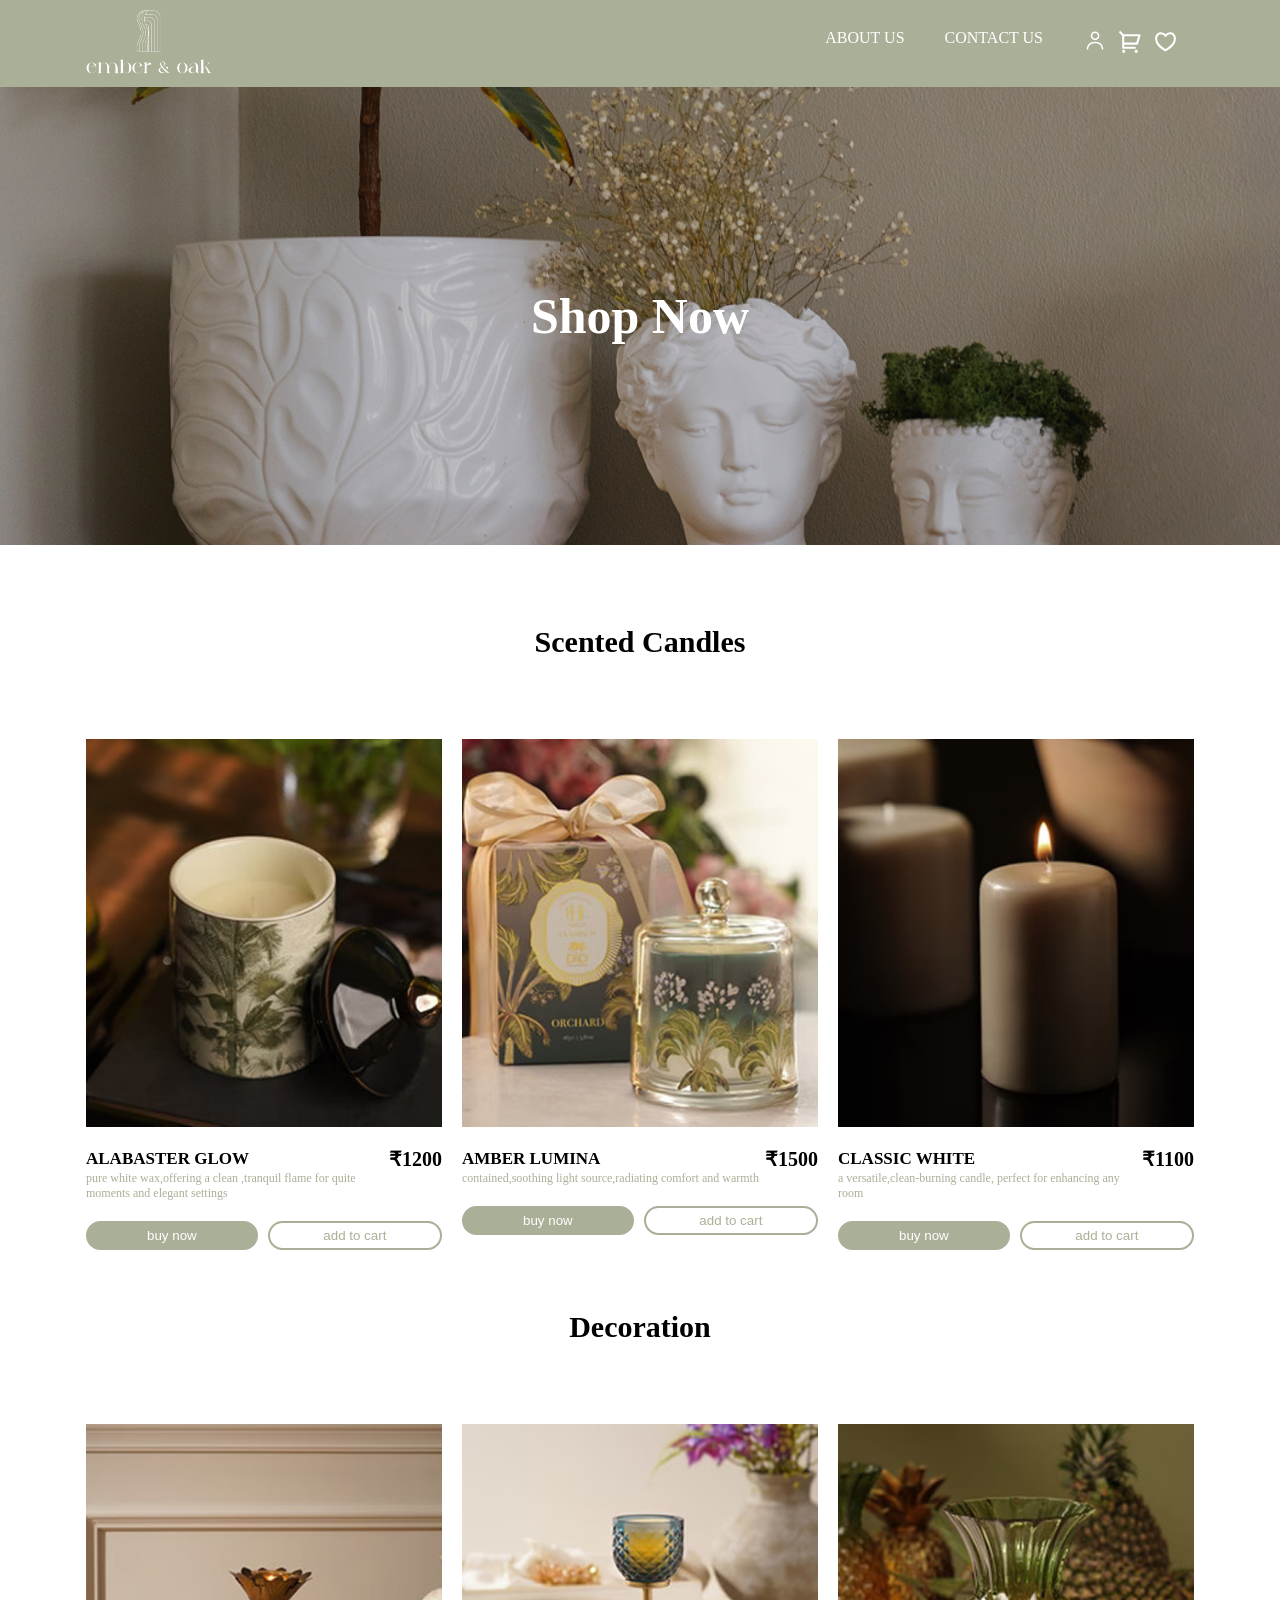
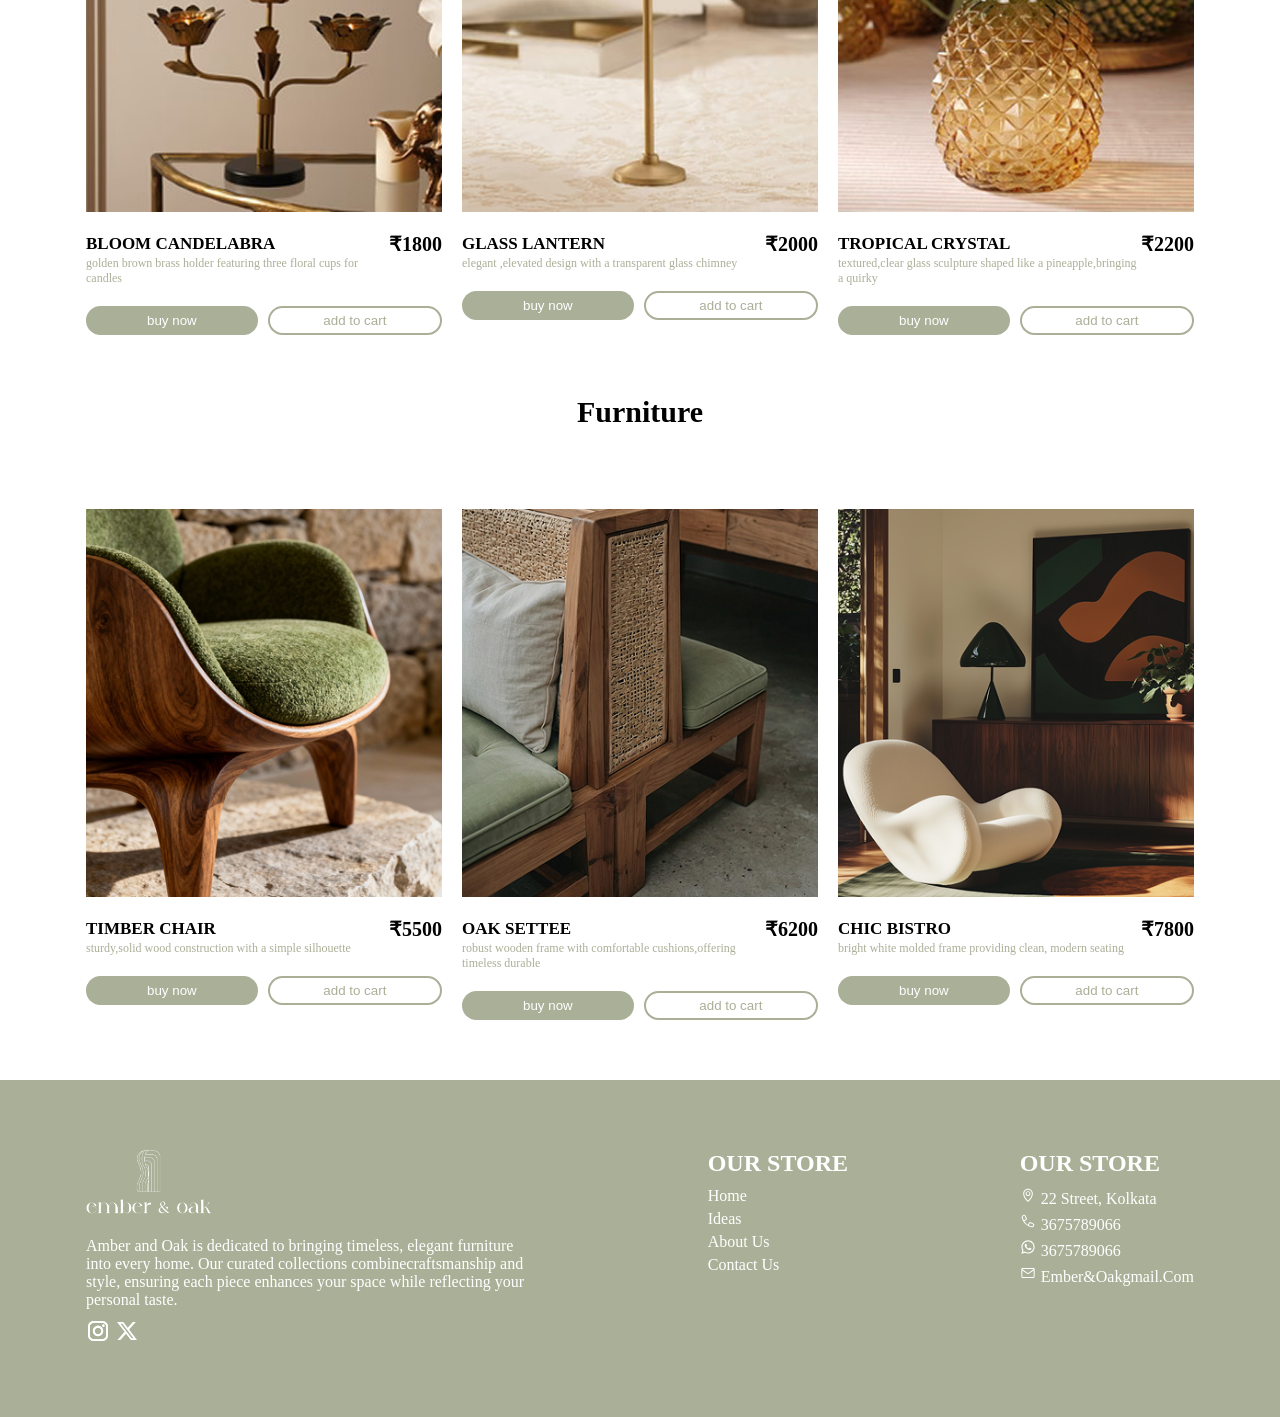
<file: categories.html>
<!DOCTYPE html>
<html lang="en">

<head>
    <link rel="stylesheet" href="style.css">
    <meta charset="UTF-8">
    <meta name="viewport" content="width=device-width, initial-scale=1.0">
    <title>Document</title>
</head>

<body>
    <nav>
        <div class="navbar container">
            <a href=""><img src="images/white-logo.png" alt=""></a>
            <div>
                <ul class="container">
                    <li class="nav-link"><a href="about.html">about us</a></li>
                    <li class="nav-link"><a href="contactus.html">contact us</a></li>
                    <section>
                        <li><a href=""><svg width="24" height="24" viewBox="0 0 24 24" fill="none"
                                    xmlns="http://www.w3.org/2000/svg">
                                    <path fill-rule="evenodd" clip-rule="evenodd"
                                        d="M15.7764 6.5759C15.7764 8.8703 13.914 10.7423 11.61 10.7423L11.6004 10.7327C9.30596 10.7327 7.43396 8.8607 7.43396 6.5663C7.43396 4.2719 9.31556 2.3999 11.61 2.3999C13.9044 2.3999 15.7764 4.2815 15.7764 6.5759ZM14.3364 6.5663C14.3364 5.0687 13.1172 3.8399 11.61 3.8399C10.1124 3.8399 8.88356 5.0687 8.88356 6.5663C8.88356 8.0639 10.1124 9.2927 11.61 9.2927C13.1076 9.2927 14.3364 8.0639 14.3364 6.5663Z"
                                        fill="white" />
                                    <path
                                        d="M11.5425 12.1819C14.1057 12.1819 16.1121 12.9019 17.5041 14.3227V14.3131C19.4688 16.3157 19.4629 18.966 19.4625 19.137V19.1419C19.4529 19.5355 19.1361 19.8523 18.7425 19.8523H18.7329C18.3297 19.8427 18.0225 19.5163 18.0225 19.1227C18.0225 19.0747 18.0225 16.8859 16.4673 15.3115C15.3537 14.1883 13.6929 13.6123 11.5425 13.6123C9.39206 13.6123 7.73126 14.1883 6.61766 15.3115C5.06246 16.8955 5.06246 19.1035 5.06246 19.1227C5.06246 19.5163 4.74566 19.8523 4.35206 19.8523C4.00646 19.8715 3.62246 19.5451 3.62246 19.1515L3.62245 19.147C3.62207 18.986 3.61574 16.3257 5.58086 14.3227C6.97286 12.9019 8.97926 12.1819 11.5425 12.1819Z"
                                        fill="white" />
                                </svg>
                            </a>

                        </li>
                        <li><a href="cart.html"><svg width="24" height="24" viewBox="0 0 24 24" fill="none"
                                xmlns="http://www.w3.org/2000/svg">
                                <g clip-path="url(#clip0_130_54)">
                                    <path
                                        d="M3.99996 6.41408L0.756958 3.17208L2.17196 1.75708L5.41396 5.00008H20.656C20.8118 5.00007 20.9655 5.03649 21.1048 5.10645C21.2441 5.1764 21.3651 5.27794 21.4582 5.40298C21.5513 5.52801 21.6138 5.67306 21.6409 5.82657C21.6679 5.98007 21.6587 6.13777 21.614 6.28708L19.214 14.2871C19.1522 14.4932 19.0257 14.6738 18.8531 14.8023C18.6805 14.9307 18.4711 15.0001 18.256 15.0001H5.99996V17.0001H17V19.0001H4.99996C4.73474 19.0001 4.48039 18.8947 4.29285 18.7072C4.10531 18.5197 3.99996 18.2653 3.99996 18.0001V6.41408ZM5.99996 7.00008V13.0001H17.512L19.312 7.00008H5.99996ZM5.49996 23.0001C5.10213 23.0001 4.7206 22.842 4.4393 22.5607C4.15799 22.2794 3.99996 21.8979 3.99996 21.5001C3.99996 21.1023 4.15799 20.7207 4.4393 20.4394C4.7206 20.1581 5.10213 20.0001 5.49996 20.0001C5.89778 20.0001 6.27931 20.1581 6.56062 20.4394C6.84192 20.7207 6.99996 21.1023 6.99996 21.5001C6.99996 21.8979 6.84192 22.2794 6.56062 22.5607C6.27931 22.842 5.89778 23.0001 5.49996 23.0001ZM17.5 23.0001C17.1021 23.0001 16.7206 22.842 16.4393 22.5607C16.158 22.2794 16 21.8979 16 21.5001C16 21.1023 16.158 20.7207 16.4393 20.4394C16.7206 20.1581 17.1021 20.0001 17.5 20.0001C17.8978 20.0001 18.2793 20.1581 18.5606 20.4394C18.8419 20.7207 19 21.1023 19 21.5001C19 21.8979 18.8419 22.2794 18.5606 22.5607C18.2793 22.842 17.8978 23.0001 17.5 23.0001Z"
                                        fill="white" />
                                </g>
                                <defs>
                                    <clipPath id="clip0_130_54">
                                        <rect width="24" height="24" fill="white" />
                                    </clipPath>
                                </defs>
                            </svg>
                            </a>
                        </li>
                        <li><a href=""><svg width="24" height="24" viewBox="0 0 24 24" fill="none"
                                    xmlns="http://www.w3.org/2000/svg">
                                    <g clip-path="url(#clip0_130_58)">
                                        <path
                                            d="M16.5 3C19.538 3 22 5.5 22 9C22 16 14.5 20 12 21.5C9.5 20 2 16 2 9C2 5.5 4.5 3 7.5 3C9.36 3 11 4 12 5C13 4 14.64 3 16.5 3ZM12.934 18.604C13.815 18.048 14.61 17.495 15.354 16.903C18.335 14.533 20 11.943 20 9C20 6.64 18.463 5 16.5 5C15.424 5 14.26 5.57 13.414 6.414L12 7.828L10.586 6.414C9.74 5.57 8.576 5 7.5 5C5.56 5 4 6.656 4 9C4 11.944 5.666 14.533 8.645 16.903C9.39 17.495 10.185 18.048 11.066 18.603C11.365 18.792 11.661 18.973 12 19.175C12.339 18.973 12.635 18.792 12.934 18.604Z"
                                            fill="white" />
                                    </g>
                                    <defs>
                                        <clipPath id="clip0_130_58">
                                            <rect width="24" height="24" fill="white" />
                                        </clipPath>
                                    </defs>
                                </svg>
                            </a>
                        </li>
                    </section>
                </ul>
            </div>

        </div>
    </nav>
    <div class="cbanner">
        <h2>
            shop now
        </h2>
    </div>

    <div class="n">
        <h2>
            scented candles
        </h2>
    </div>
    <div class="cbox1 container">
        <div class="ccard">

            <div>
                <img src="images/c2.png" alt="">
                <div class="text">
                    <div>
                        <h5>alabaster glow</h5>
                    </div>
                    <div>
                        <h4>₹1200</h4>
                    </div>
                </div>
                <p>
                    pure white wax,offering a clean ,tranquil flame
                    for quite moments and elegant settings
                </p>

                <div class="b">
                    <button class="b1">buy now</button>
                    <button class="b2">add to cart</button>
                </div>

            </div>
        </div>
        <div class="ccard">
            <div>
                <img src="images/c3.png" alt="">
                <div class="text">
                    <div>
                        <h5>amber lumina</h5>
                    </div>
                    <div>
                        <h4>₹1500</h4>
                    </div>
                </div>
                <p>
                    contained,soothing light source,radiating
                    comfort and warmth
                </p>

                <div class="b">
                    <button class="b1">buy now</button>
                    <button class="b2">add to cart</button>
                </div>

            </div>
        </div>
        <div class="ccard">
            <div>
                <img src="images/c4.png" alt="">
                <div class="text">
                    <div>
                        <h5>classic white</h5>
                    </div>
                    <div>
                        <h4>₹1100</h4>
                    </div>
                </div>
                <p>
                    a versatile,clean-burning candle,
                    perfect for enhancing any room
                </p>

                <div class="b">
                    <button class="b1">buy now</button>
                    <button class="b2">add to cart</button>
                </div>

            </div>
        </div>
    </div>

    <div class="n">
        <h2>
            decoration
        </h2>
    </div>
    <div class="cbox1 container">
        <div class="ccard">

            <div>
                <img src="images/c5.png" alt="">
                <div class="text">
                    <div>
                        <h5>bloom candelabra</h5>
                    </div>
                    <div>
                        <h4>₹1800</h4>
                    </div>
                </div>
                <p>
                    golden brown brass holder featuring
                    three floral cups for candles
                </p>

                <div class="b">
                    <button class="b1">buy now</button>
                    <button class="b2">add to cart</button>
                </div>

            </div>
        </div>
        <div class="ccard">
            <div>
                <img src="images/c6.png" alt="">
                <div class="text">
                    <div>
                        <h5>glass lantern</h5>
                    </div>
                    <div>
                        <h4>₹2000</h4>
                    </div>
                </div>
                <p>
                    elegant ,elevated design with a
                    transparent glass chimney
                </p>

                <div class="b">
                    <button class="b1">buy now</button>
                    <button class="b2">add to cart</button>
                </div>

            </div>
        </div>
        <div class="ccard">
            <div>
                <img src="images/c7.png" alt="">
                <div class="text">
                    <div>
                        <h5>tropical crystal </h5>
                    </div>
                    <div>
                        <h4>₹2200</h4>
                    </div>
                </div>
                <p>
                    textured,clear glass sculpture shaped like
                    a pineapple,bringing a quirky
                </p>

                <div class="b">
                    <button class="b1">buy now</button>
                    <button class="b2">add to cart</button>
                </div>

            </div>
        </div>
    </div>

    <div class="n">
        <h2>
            furniture
        </h2>
    </div>
    <div class="cbox1 container">
        <div class="ccard">

            <div>
                <img src="images/c8.jpg" alt="">
                <div class="text">
                    <div>
                        <h5>timber chair</h5>
                    </div>
                    <div>
                        <h4>₹5500</h4>
                    </div>
                </div>
                <p>
                    sturdy,solid wood construction
                    with a simple silhouette
                </p>

                <div class="b">
                    <button class="b1">buy now</button>
                    <button class="b2">add to cart</button>
                </div>

            </div>
        </div>
        <div class="ccard">
            <div>
                <img src="images/c9.png" alt="">
                <div class="text">
                    <div>
                        <h5>oak settee</h5>
                    </div>
                    <div>
                        <h4>₹6200</h4>
                    </div>
                </div>
                <p>
                    robust wooden frame with comfortable
                    cushions,offering timeless durable
                </p>

                <div class="b">
                    <button class="b1">buy now</button>
                    <button class="b2">add to cart</button>
                </div>

            </div>
        </div>
        <div class="ccard">
            <div>
                <img src="images/c10.png" alt="">
                <div class="text">
                    <div>
                        <h5>chic bistro</h5>
                    </div>
                    <div>
                        <h4>₹7800</h4>
                    </div>
                </div>
                <p>
                    bright white molded frame providing clean,
                    modern seating
                </p>

                <div class="b">
                    <button class="b1">buy now</button>
                    <button class="b2">add to cart</button>
                </div>

            </div>
        </div>
    </div>
    <div class="footer">
        <div class="container">
            <div class="left">
                <img src="images/white-logo.png" alt="">
                <p>Amber and Oak is dedicated to bringing timeless, elegant furniture into every home. Our curated
                    collections combinecraftsmanship and style, ensuring each piece enhances your space while reflecting
                    your personal taste.</p>
                <svg width="25" height="24" viewBox="0 0 25 24" fill="none" xmlns="http://www.w3.org/2000/svg">
                    <path
                        d="M8.67924 12C8.67924 10.1591 10.1732 8.6664 12.0167 8.6664C13.8601 8.6664 15.3549 10.1591 15.3549 12C15.3549 13.8409 13.8601 15.3336 12.0167 15.3336C10.1732 15.3336 8.67924 13.8409 8.67924 12ZM6.87466 12C6.87466 14.836 9.17673 17.1349 12.0167 17.1349C14.8566 17.1349 17.1587 14.836 17.1587 12C17.1587 9.164 14.8566 6.86512 12.0167 6.86512C9.17673 6.86512 6.87466 9.164 6.87466 12ZM16.1606 6.66152C16.1605 6.89886 16.2309 7.13089 16.3628 7.32829C16.4948 7.52568 16.6824 7.67956 16.9019 7.77047C17.1215 7.86138 17.3631 7.88525 17.5962 7.83904C17.8293 7.79283 18.0435 7.67862 18.2116 7.51087C18.3797 7.34311 18.4943 7.12934 18.5407 6.89658C18.5872 6.66382 18.5635 6.42253 18.4726 6.20322C18.3818 5.98392 18.2278 5.79644 18.0302 5.6645C17.8327 5.53257 17.6004 5.4621 17.3627 5.462C17.044 5.46215 16.7382 5.58856 16.5129 5.81347C16.2876 6.03837 16.1608 6.34339 16.1606 6.66152ZM7.97106 20.1398C6.99474 20.0954 6.46409 19.933 6.11144 19.7958C5.64391 19.614 5.31033 19.3975 4.9596 19.0478C4.60887 18.698 4.39177 18.3652 4.21056 17.8983C4.07309 17.5463 3.91046 17.0162 3.86608 16.0413C3.81753 14.9872 3.80784 14.6706 3.80784 12.0001C3.80784 9.3296 3.81834 9.01384 3.86608 7.95888C3.91054 6.98392 4.07437 6.45488 4.21056 6.10184C4.39257 5.63496 4.60935 5.30184 4.9596 4.9516C5.30985 4.60136 5.64311 4.38456 6.11144 4.2036C6.46393 4.06632 6.99474 3.90392 7.97106 3.8596C9.0266 3.81112 9.34368 3.80144 12.0167 3.80144C14.6897 3.80144 15.007 3.81192 16.0635 3.8596C17.0398 3.904 17.5696 4.0676 17.9231 4.2036C18.3906 4.38456 18.7242 4.60184 19.075 4.9516C19.4257 5.30136 19.642 5.63496 19.824 6.10184C19.9615 6.45384 20.1241 6.98392 20.1685 7.95888C20.217 9.01384 20.2267 9.3296 20.2267 12.0001C20.2267 14.6706 20.217 14.9863 20.1685 16.0413C20.124 17.0162 19.9606 17.5462 19.824 17.8983C19.642 18.3652 19.4251 18.6983 19.075 19.0478C18.7247 19.3972 18.3906 19.614 17.9231 19.7958C17.5706 19.933 17.0398 20.0954 16.0635 20.1398C15.0079 20.1882 14.6909 20.1979 12.0167 20.1979C9.34248 20.1979 9.02628 20.1882 7.97106 20.1398ZM7.88814 2.06056C6.8221 2.10904 6.09365 2.27784 5.45749 2.52504C4.79866 2.78032 4.24092 3.1228 3.68359 3.67848C3.12626 4.23416 2.78418 4.792 2.52855 5.44992C2.281 6.0856 2.11197 6.81264 2.06342 7.8772C2.01407 8.94344 2.00278 9.28432 2.00278 12C2.00278 14.7157 2.01407 15.0566 2.06342 16.1228C2.11197 17.1874 2.281 17.9144 2.52855 18.5501C2.78418 19.2076 3.12634 19.7661 3.68359 20.3215C4.24084 20.877 4.79866 21.219 5.45749 21.475C6.09485 21.7222 6.8221 21.891 7.88814 21.9394C8.95643 21.9879 9.29722 22 12.0167 22C14.7361 22 15.0775 21.9887 16.1452 21.9394C17.2113 21.891 17.9393 21.7222 18.5759 21.475C19.2343 21.219 19.7925 20.8772 20.3497 20.3215C20.9071 19.7658 21.2485 19.2076 21.5048 18.5501C21.7524 17.9144 21.9222 17.1874 21.9699 16.1228C22.0184 15.0558 22.0298 14.7157 22.0298 12C22.0298 9.28432 22.0184 8.94344 21.9699 7.8772C21.9214 6.81256 21.7524 6.0852 21.5048 5.44992C21.2485 4.7924 20.9062 4.23504 20.3497 3.67848C19.7933 3.12192 19.2343 2.78032 18.5767 2.52504C17.9393 2.27784 17.2113 2.10824 16.146 2.06056C15.0783 2.01208 14.7369 2 12.0175 2C9.29802 2 8.95643 2.01128 7.88814 2.06056Z"
                        fill="white" />
                    <path
                        d="M8.67924 12C8.67924 10.1591 10.1732 8.6664 12.0167 8.6664C13.8601 8.6664 15.3549 10.1591 15.3549 12C15.3549 13.8409 13.8601 15.3336 12.0167 15.3336C10.1732 15.3336 8.67924 13.8409 8.67924 12ZM6.87466 12C6.87466 14.836 9.17673 17.1349 12.0167 17.1349C14.8566 17.1349 17.1587 14.836 17.1587 12C17.1587 9.164 14.8566 6.86512 12.0167 6.86512C9.17673 6.86512 6.87466 9.164 6.87466 12ZM16.1606 6.66152C16.1605 6.89886 16.2309 7.13089 16.3628 7.32829C16.4948 7.52568 16.6824 7.67956 16.9019 7.77047C17.1215 7.86138 17.3631 7.88525 17.5962 7.83904C17.8293 7.79283 18.0435 7.67862 18.2116 7.51087C18.3797 7.34311 18.4943 7.12934 18.5407 6.89658C18.5872 6.66382 18.5635 6.42253 18.4726 6.20322C18.3818 5.98392 18.2278 5.79644 18.0302 5.6645C17.8327 5.53257 17.6004 5.4621 17.3627 5.462C17.044 5.46215 16.7382 5.58856 16.5129 5.81347C16.2876 6.03837 16.1608 6.34339 16.1606 6.66152ZM7.97106 20.1398C6.99474 20.0954 6.46409 19.933 6.11144 19.7958C5.64391 19.614 5.31033 19.3975 4.9596 19.0478C4.60887 18.698 4.39177 18.3652 4.21056 17.8983C4.07309 17.5463 3.91046 17.0162 3.86608 16.0413C3.81753 14.9872 3.80784 14.6706 3.80784 12.0001C3.80784 9.3296 3.81834 9.01384 3.86608 7.95888C3.91054 6.98392 4.07437 6.45488 4.21056 6.10184C4.39257 5.63496 4.60935 5.30184 4.9596 4.9516C5.30985 4.60136 5.64311 4.38456 6.11144 4.2036C6.46393 4.06632 6.99474 3.90392 7.97106 3.8596C9.0266 3.81112 9.34368 3.80144 12.0167 3.80144C14.6897 3.80144 15.007 3.81192 16.0635 3.8596C17.0398 3.904 17.5696 4.0676 17.9231 4.2036C18.3906 4.38456 18.7242 4.60184 19.075 4.9516C19.4257 5.30136 19.642 5.63496 19.824 6.10184C19.9615 6.45384 20.1241 6.98392 20.1685 7.95888C20.217 9.01384 20.2267 9.3296 20.2267 12.0001C20.2267 14.6706 20.217 14.9863 20.1685 16.0413C20.124 17.0162 19.9606 17.5462 19.824 17.8983C19.642 18.3652 19.4251 18.6983 19.075 19.0478C18.7247 19.3972 18.3906 19.614 17.9231 19.7958C17.5706 19.933 17.0398 20.0954 16.0635 20.1398C15.0079 20.1882 14.6909 20.1979 12.0167 20.1979C9.34248 20.1979 9.02628 20.1882 7.97106 20.1398ZM7.88814 2.06056C6.8221 2.10904 6.09365 2.27784 5.45749 2.52504C4.79866 2.78032 4.24092 3.1228 3.68359 3.67848C3.12626 4.23416 2.78418 4.792 2.52855 5.44992C2.281 6.0856 2.11197 6.81264 2.06342 7.8772C2.01407 8.94344 2.00278 9.28432 2.00278 12C2.00278 14.7157 2.01407 15.0566 2.06342 16.1228C2.11197 17.1874 2.281 17.9144 2.52855 18.5501C2.78418 19.2076 3.12634 19.7661 3.68359 20.3215C4.24084 20.877 4.79866 21.219 5.45749 21.475C6.09485 21.7222 6.8221 21.891 7.88814 21.9394C8.95643 21.9879 9.29722 22 12.0167 22C14.7361 22 15.0775 21.9887 16.1452 21.9394C17.2113 21.891 17.9393 21.7222 18.5759 21.475C19.2343 21.219 19.7925 20.8772 20.3497 20.3215C20.9071 19.7658 21.2485 19.2076 21.5048 18.5501C21.7524 17.9144 21.9222 17.1874 21.9699 16.1228C22.0184 15.0558 22.0298 14.7157 22.0298 12C22.0298 9.28432 22.0184 8.94344 21.9699 7.8772C21.9214 6.81256 21.7524 6.0852 21.5048 5.44992C21.2485 4.7924 20.9062 4.23504 20.3497 3.67848C19.7933 3.12192 19.2343 2.78032 18.5767 2.52504C17.9393 2.27784 17.2113 2.10824 16.146 2.06056C15.0783 2.01208 14.7369 2 12.0175 2C9.29802 2 8.95643 2.01128 7.88814 2.06056Z"
                        fill="white" />
                </svg>
                <svg width="25" height="24" viewBox="0 0 25 24" fill="none" xmlns="http://www.w3.org/2000/svg">
                    <path
                        d="M17.7759 2.96094H20.8469L14.1375 10.6187L22.0306 21.0391H15.8504L11.0099 14.7191L5.47119 21.0391H2.39825L9.5746 12.8483L2.00278 2.96094H8.33981L12.7152 8.73762L17.7759 2.96094ZM16.698 19.2035H18.3997L7.41521 4.70014H5.58907L16.698 19.2035Z"
                        fill="white" />
                </svg>


            </div>
            <div class="list1">
                <h4>our store</h4>
                <p>home</p>
                <p>ideas</p>
                <p>about us</p>
                <p>contact us</p>
            </div>
            <div class="list2">
                <h4>our store</h4>
                <p> <svg width="17" height="17" viewBox="0 0 17 17" fill="none" xmlns="http://www.w3.org/2000/svg">
                        <path fill-rule="evenodd" clip-rule="evenodd"
                            d="M8.00777 4.14673C6.65124 4.14673 5.55164 5.24637 5.55164 6.60286C5.55164 7.95933 6.65124 9.05897 8.00777 9.05897C9.36423 9.05897 10.4639 7.95933 10.4639 6.60286C10.4639 5.24637 9.36423 4.14673 8.00777 4.14673ZM6.51233 6.60286C6.51233 5.77693 7.18185 5.1074 8.00777 5.1074C8.83362 5.1074 9.5032 5.77693 9.5032 6.60286C9.5032 7.42872 8.83362 8.0983 8.00777 8.0983C7.18185 8.0983 6.51233 7.42872 6.51233 6.60286Z"
                            fill="white" />
                        <path fill-rule="evenodd" clip-rule="evenodd"
                            d="M8.00772 1.81885C5.3648 1.81885 3.22229 3.96136 3.22229 6.60429C3.22229 8.40029 3.90856 10.0353 4.72377 11.3475C5.54044 12.6621 6.50575 13.6836 7.11065 14.2623C7.62422 14.7535 8.41485 14.7526 8.92714 14.2598C9.52929 13.6806 10.4891 12.6589 11.301 11.3447C12.1114 10.0328 12.7932 8.39881 12.7932 6.60429C12.7932 3.96136 10.6506 1.81885 8.00772 1.81885ZM4.18296 6.60429C4.18296 4.49192 5.89536 2.77951 8.00772 2.77951C10.1201 2.77951 11.8325 4.49192 11.8325 6.60429C11.8325 8.15768 11.24 9.61546 10.4836 10.8399C9.72866 12.062 8.82916 13.021 8.26115 13.5675C8.12012 13.7031 7.9162 13.7034 7.77473 13.568C7.20396 13.0221 6.29924 12.063 5.53978 10.8406C4.77889 9.61585 4.18296 8.15775 4.18296 6.60429Z"
                            fill="white" />
                    </svg>
                    22 Street, Kolkata</p>
                <p> <svg width="17" height="17" viewBox="0 0 17 17" fill="none" xmlns="http://www.w3.org/2000/svg">
                        <path fill-rule="evenodd" clip-rule="evenodd"
                            d="M2.84556 2.17305C3.69673 1.32189 5.13603 1.5829 5.63413 2.67873L6.71575 5.05825C6.98233 5.64471 6.89767 6.32402 6.51141 6.82463C6.38491 6.98854 6.22586 7.08934 6.09987 7.15392L4.23181 8.11159C4.68511 8.83682 5.22712 9.52256 5.8579 10.1533C6.4887 10.7841 7.1744 11.3261 7.89964 11.7795L8.85737 9.91137C8.92195 9.78541 9.02275 9.62637 9.18666 9.49988C9.68728 9.11355 10.3665 9.02896 10.953 9.29554L13.3325 10.3772C14.4284 10.8752 14.6893 12.3146 13.8382 13.1657L13.1256 13.8783C12.7745 14.2294 12.2676 14.412 11.7543 14.3195C9.33517 13.8834 7.01949 12.7301 5.1503 10.8609C3.28114 8.99173 2.12782 6.67606 1.69172 4.25696C1.59918 3.74363 1.78179 3.23675 2.13293 2.88563M8.77144 12.2725C9.77747 12.7844 10.8431 13.1385 11.9318 13.3347C12.0982 13.3647 12.2807 13.308 12.418 13.1708L13.1306 12.4581C13.4877 12.101 13.3782 11.4971 12.9185 11.2881L10.5389 10.2065C10.293 10.0948 10.0079 10.1301 9.79795 10.2921C9.79802 10.2921 9.79809 10.292 9.79795 10.2921C9.79715 10.2928 9.79222 10.2971 9.78394 10.308C9.77434 10.3208 9.76226 10.3399 9.74785 10.368L8.77144 12.2725ZM3.7388 7.23985L5.64334 6.26342C5.67141 6.24903 5.69049 6.23691 5.70323 6.22731C5.71561 6.21798 5.71938 6.21299 5.71916 6.21327C5.88114 6.00338 5.9165 5.71824 5.80473 5.47234L4.72313 3.09282C4.51414 2.63304 3.91026 2.52354 3.55314 2.88066L2.84051 3.59325C2.70322 3.73053 2.64654 3.91299 2.67654 4.07943C2.87279 5.16808 3.22683 6.23376 3.7388 7.23985Z"
                            fill="white" />
                    </svg>
                    3675789066</p>
                <p> <svg width="17" height="17" viewBox="0 0 17 17" fill="none" xmlns="http://www.w3.org/2000/svg">
                        <path
                            d="M12.7248 3.26483C11.4807 2.02066 9.78601 1.33423 8.04847 1.33423C4.40177 1.33423 1.42006 4.29448 1.42006 7.94115C1.42006 9.12096 1.72038 10.2365 2.29956 11.2661L1.35571 14.6768L4.89514 13.7759C5.86045 14.2907 6.95444 14.591 8.06989 14.591C11.6951 14.5695 14.6554 11.6093 14.6554 7.94115C14.6554 6.18218 13.969 4.53045 12.7248 3.26483ZM8.02699 13.4541C7.06172 13.4541 6.05351 13.1752 5.21691 12.6604L5.0024 12.5317L2.92164 13.068L3.50082 11.0516L3.37211 10.8371C2.83584 9.95755 2.53553 8.9279 2.53553 7.89825C2.53553 4.87366 4.98095 2.42823 8.02699 2.42823C9.48567 2.42823 10.8586 3.00742 11.8882 4.03707C12.9178 5.06673 13.4971 6.46105 13.4971 7.94115C13.5399 11.0087 11.0516 13.4541 8.02699 13.4541ZM11.0516 9.33551C10.88 9.24972 10.0863 8.8421 9.89328 8.82069C9.74311 8.75631 9.61436 8.73483 9.52857 8.90648C9.44277 9.07807 9.09953 9.42131 9.01374 9.55C8.92795 9.63579 8.84215 9.67869 8.64909 9.57148C8.4775 9.48568 7.96268 9.33551 7.3191 8.73483C6.82576 8.30587 6.48252 7.76956 6.41817 7.57649C6.33237 7.40491 6.39672 7.34053 6.50398 7.23325C6.58978 7.14746 6.67558 7.06167 6.73996 6.93298C6.82576 6.84719 6.82576 6.76133 6.91155 6.65411C6.99734 6.5683 6.93303 6.4396 6.89007 6.35379C6.82576 6.26799 6.52543 5.45285 6.37527 5.10963C6.24657 4.76641 6.09641 4.83076 6.0106 4.83076C5.9248 4.83076 5.79609 4.83076 5.71029 4.83076C5.62448 4.83076 5.40997 4.85221 5.28126 5.04527C5.13111 5.21688 4.70208 5.62445 4.70208 6.43959C4.70208 7.25474 5.28126 8.00552 5.38852 8.15569C5.47432 8.24149 6.56833 9.93613 8.19864 10.6654C8.58471 10.8371 8.88505 10.9443 9.1425 11.0302C9.52856 11.1588 9.89328 11.1159 10.1721 11.0945C10.4939 11.0731 11.1374 10.7083 11.2876 10.3008C11.4163 9.93613 11.4163 9.57148 11.3734 9.5071C11.3305 9.4642 11.2018 9.39983 11.0516 9.33551Z"
                            fill="white" />
                    </svg>
                    3675789066</p>
                <p> <svg width="17" height="17" viewBox="0 0 17 17" fill="none" xmlns="http://www.w3.org/2000/svg">
                        <path fill-rule="evenodd" clip-rule="evenodd"
                            d="M14.6768 4.174V11.5081C14.6768 12.3371 14.0048 13.0091 13.1758 13.0091H2.83527C2.00627 13.0091 1.33423 12.3371 1.33423 11.5081V4.15899C1.33423 4.15214 1.33437 4.14532 1.33464 4.13855C1.34611 3.50903 1.86001 3.0022 2.49231 3.0022H13.519C14.1584 3.0022 14.6768 3.52054 14.6769 4.15999C14.6769 4.16466 14.6769 4.16933 14.6768 4.174ZM2.33492 5.4619V11.5081C2.33492 11.7844 2.55894 12.0084 2.83527 12.0084H13.1758C13.4521 12.0084 13.6761 11.7844 13.6761 11.5081V5.46222L8.86432 8.81763C8.3485 9.17735 7.66302 9.17735 7.1472 8.81763L2.33492 5.4619ZM13.6761 4.1554V4.15899V4.16524C13.6745 4.21473 13.6497 4.26069 13.6089 4.28912L8.29192 7.9968C8.12 8.11668 7.89151 8.11668 7.71953 7.9968L2.40241 4.28899C2.36027 4.25961 2.33516 4.21149 2.33514 4.16012C2.33511 4.07329 2.40549 4.00289 2.49231 4.00289H13.519C13.6042 4.00289 13.6737 4.07075 13.6761 4.1554Z"
                            fill="white" />
                    </svg>
                    ember&oakgmail.com</p>
            </div>
        </div>
    </div>






</body>

</html>
</file>
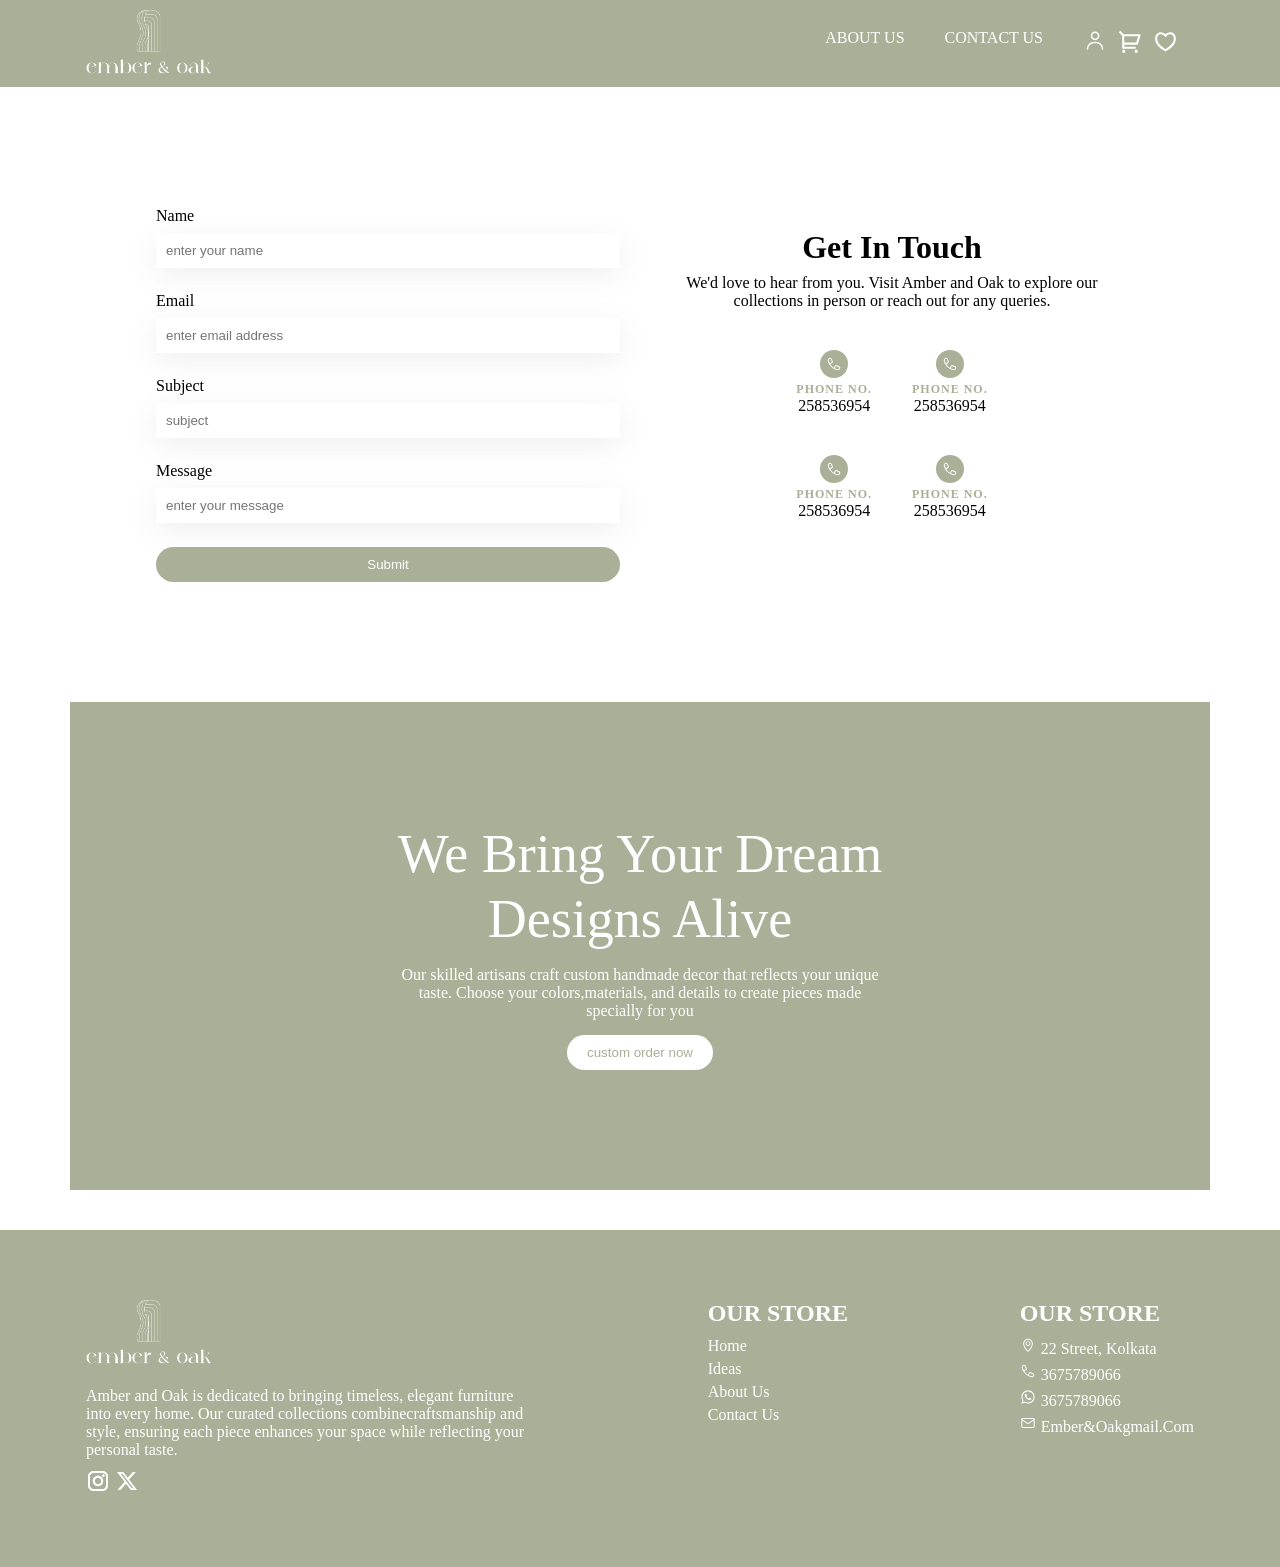
<file: contactus.html>
<!DOCTYPE html>
<html lang="en">

<head>
    <link rel="stylesheet" href="style.css">
    <meta charset="UTF-8">
    <meta name="viewport" content="width=device-width, initial-scale=1.0">
    <title>Document</title>
</head>

<body>
    <nav>
        <div class="navbar container">
            <a href=""><img src="images/white-logo.png" alt=""></a>
            <div>
                <ul class="container">
                    <li class="nav-link"><a href="about.html">about us</a></li>
                    <li class="nav-link"><a href="contactus.html">contact us</a></li>
                    <section>
                        <li><a href=""><svg width="24" height="24" viewBox="0 0 24 24" fill="none"
                                    xmlns="http://www.w3.org/2000/svg">
                                    <path fill-rule="evenodd" clip-rule="evenodd"
                                        d="M15.7764 6.5759C15.7764 8.8703 13.914 10.7423 11.61 10.7423L11.6004 10.7327C9.30596 10.7327 7.43396 8.8607 7.43396 6.5663C7.43396 4.2719 9.31556 2.3999 11.61 2.3999C13.9044 2.3999 15.7764 4.2815 15.7764 6.5759ZM14.3364 6.5663C14.3364 5.0687 13.1172 3.8399 11.61 3.8399C10.1124 3.8399 8.88356 5.0687 8.88356 6.5663C8.88356 8.0639 10.1124 9.2927 11.61 9.2927C13.1076 9.2927 14.3364 8.0639 14.3364 6.5663Z"
                                        fill="white" />
                                    <path
                                        d="M11.5425 12.1819C14.1057 12.1819 16.1121 12.9019 17.5041 14.3227V14.3131C19.4688 16.3157 19.4629 18.966 19.4625 19.137V19.1419C19.4529 19.5355 19.1361 19.8523 18.7425 19.8523H18.7329C18.3297 19.8427 18.0225 19.5163 18.0225 19.1227C18.0225 19.0747 18.0225 16.8859 16.4673 15.3115C15.3537 14.1883 13.6929 13.6123 11.5425 13.6123C9.39206 13.6123 7.73126 14.1883 6.61766 15.3115C5.06246 16.8955 5.06246 19.1035 5.06246 19.1227C5.06246 19.5163 4.74566 19.8523 4.35206 19.8523C4.00646 19.8715 3.62246 19.5451 3.62246 19.1515L3.62245 19.147C3.62207 18.986 3.61574 16.3257 5.58086 14.3227C6.97286 12.9019 8.97926 12.1819 11.5425 12.1819Z"
                                        fill="white" />
                                </svg>
                            </a>

                        </li>
                        <li><a href="cart.html"><svg width="24" height="24" viewBox="0 0 24 24" fill="none"
                                xmlns="http://www.w3.org/2000/svg">
                                <g clip-path="url(#clip0_130_54)">
                                    <path
                                        d="M3.99996 6.41408L0.756958 3.17208L2.17196 1.75708L5.41396 5.00008H20.656C20.8118 5.00007 20.9655 5.03649 21.1048 5.10645C21.2441 5.1764 21.3651 5.27794 21.4582 5.40298C21.5513 5.52801 21.6138 5.67306 21.6409 5.82657C21.6679 5.98007 21.6587 6.13777 21.614 6.28708L19.214 14.2871C19.1522 14.4932 19.0257 14.6738 18.8531 14.8023C18.6805 14.9307 18.4711 15.0001 18.256 15.0001H5.99996V17.0001H17V19.0001H4.99996C4.73474 19.0001 4.48039 18.8947 4.29285 18.7072C4.10531 18.5197 3.99996 18.2653 3.99996 18.0001V6.41408ZM5.99996 7.00008V13.0001H17.512L19.312 7.00008H5.99996ZM5.49996 23.0001C5.10213 23.0001 4.7206 22.842 4.4393 22.5607C4.15799 22.2794 3.99996 21.8979 3.99996 21.5001C3.99996 21.1023 4.15799 20.7207 4.4393 20.4394C4.7206 20.1581 5.10213 20.0001 5.49996 20.0001C5.89778 20.0001 6.27931 20.1581 6.56062 20.4394C6.84192 20.7207 6.99996 21.1023 6.99996 21.5001C6.99996 21.8979 6.84192 22.2794 6.56062 22.5607C6.27931 22.842 5.89778 23.0001 5.49996 23.0001ZM17.5 23.0001C17.1021 23.0001 16.7206 22.842 16.4393 22.5607C16.158 22.2794 16 21.8979 16 21.5001C16 21.1023 16.158 20.7207 16.4393 20.4394C16.7206 20.1581 17.1021 20.0001 17.5 20.0001C17.8978 20.0001 18.2793 20.1581 18.5606 20.4394C18.8419 20.7207 19 21.1023 19 21.5001C19 21.8979 18.8419 22.2794 18.5606 22.5607C18.2793 22.842 17.8978 23.0001 17.5 23.0001Z"
                                        fill="white" />
                                </g>
                                <defs>
                                    <clipPath id="clip0_130_54">
                                        <rect width="24" height="24" fill="white" />
                                    </clipPath>
                                </defs>
                            </svg>
                            </a>
                        </li>
                        <li><a href=""><svg width="24" height="24" viewBox="0 0 24 24" fill="none"
                                    xmlns="http://www.w3.org/2000/svg">
                                    <g clip-path="url(#clip0_130_58)">
                                        <path
                                            d="M16.5 3C19.538 3 22 5.5 22 9C22 16 14.5 20 12 21.5C9.5 20 2 16 2 9C2 5.5 4.5 3 7.5 3C9.36 3 11 4 12 5C13 4 14.64 3 16.5 3ZM12.934 18.604C13.815 18.048 14.61 17.495 15.354 16.903C18.335 14.533 20 11.943 20 9C20 6.64 18.463 5 16.5 5C15.424 5 14.26 5.57 13.414 6.414L12 7.828L10.586 6.414C9.74 5.57 8.576 5 7.5 5C5.56 5 4 6.656 4 9C4 11.944 5.666 14.533 8.645 16.903C9.39 17.495 10.185 18.048 11.066 18.603C11.365 18.792 11.661 18.973 12 19.175C12.339 18.973 12.635 18.792 12.934 18.604Z"
                                            fill="white" />
                                    </g>
                                    <defs>
                                        <clipPath id="clip0_130_58">
                                            <rect width="24" height="24" fill="white" />
                                        </clipPath>
                                    </defs>
                                </svg>
                            </a>
                        </li>
                    </section>
                </ul>
            </div>

        </div>
    </nav>
    <div class="container contact-info">
        <div>
            <form action="">
                <label for="name">Name</label>
                <input type="text" name="" id="name" placeholder="enter your name">

                <label for="email">Email</label>
                <input type="email" name="" id="email" placeholder="enter email address">

                <label for="sub">Subject</label>
                <input type="text" name="" id="sub" placeholder="subject">

                <label for="msg">Message</label>
                <input type="text" name="" id="msg" placeholder="enter your message">
                <button>Submit</button>
            </form>
        </div>
        <div class="git">
            <div>
                <h2>get in touch</h2>
                <p>We'd love to hear from you. Visit Amber and Oak to explore our collections in person or reach out for
                    any queries. </p>
            </div>
            <div>
                <div class="box">
                    <div>
                        <svg width="28" height="28" viewBox="0 0 28 28" fill="none" xmlns="http://www.w3.org/2000/svg">
                            <circle cx="14" cy="14" r="14" fill="#AAAF97" />
                            <path fill-rule="evenodd" clip-rule="evenodd"
                                d="M8.8434 8.17148C9.69398 7.32091 11.1323 7.58173 11.63 8.67681L12.7109 11.0547C12.9773 11.6407 12.8927 12.3196 12.5067 12.8198C12.3803 12.9836 12.2214 13.0844 12.0954 13.1489L10.2287 14.1059C10.6817 14.8306 11.2233 15.5159 11.8536 16.1462C12.484 16.7766 13.1692 17.3182 13.894 17.7712L14.851 15.9044C14.9156 15.7786 15.0163 15.6196 15.1801 15.4932C15.6804 15.1072 16.3592 15.0226 16.9452 15.289L19.3231 16.3699C20.4182 16.8676 20.679 18.306 19.8284 19.1565L19.1163 19.8686C18.7654 20.2195 18.2589 20.402 17.746 20.3095C15.3285 19.8737 13.0144 18.7212 11.1465 16.8533C9.27868 14.9854 8.12616 12.6714 7.69036 10.2539C7.59789 9.74097 7.78037 9.23444 8.13127 8.88357M14.7652 18.2639C15.7705 18.7755 16.8354 19.1293 17.9234 19.3254C18.0896 19.3554 18.272 19.2987 18.4092 19.1616L19.1213 18.4494C19.4782 18.0926 19.3688 17.4891 18.9093 17.2802L16.5314 16.1994C16.2857 16.0877 16.0008 16.123 15.791 16.2849C15.791 16.2849 15.7911 16.2848 15.791 16.2849C15.7902 16.2856 15.7852 16.2899 15.777 16.3008C15.7674 16.3136 15.7553 16.3326 15.7409 16.3607L14.7652 18.2639ZM9.73602 13.2348L11.6392 12.259C11.6673 12.2446 11.6864 12.2325 11.6991 12.2229C11.7115 12.2136 11.7152 12.2086 11.715 12.2089C11.8769 11.9992 11.9122 11.7142 11.8005 11.4685L10.7197 9.09061C10.5108 8.63115 9.90736 8.52173 9.55049 8.8786L8.83836 9.59069C8.70116 9.72788 8.64452 9.91021 8.6745 10.0765C8.87062 11.1644 9.2244 12.2294 9.73602 13.2348Z"
                                fill="white" />
                        </svg>
                        <h5>phone no.</h5>
                        <p>258536954</p>


                    </div>
                    <div>
                        <svg width="28" height="28" viewBox="0 0 28 28" fill="none" xmlns="http://www.w3.org/2000/svg">
                            <circle cx="14" cy="14" r="14" fill="#AAAF97" />
                            <path fill-rule="evenodd" clip-rule="evenodd"
                                d="M8.8434 8.17148C9.69398 7.32091 11.1323 7.58173 11.63 8.67681L12.7109 11.0547C12.9773 11.6407 12.8927 12.3196 12.5067 12.8198C12.3803 12.9836 12.2214 13.0844 12.0954 13.1489L10.2287 14.1059C10.6817 14.8306 11.2233 15.5159 11.8536 16.1462C12.484 16.7766 13.1692 17.3182 13.894 17.7712L14.851 15.9044C14.9156 15.7786 15.0163 15.6196 15.1801 15.4932C15.6804 15.1072 16.3592 15.0226 16.9452 15.289L19.3231 16.3699C20.4182 16.8676 20.679 18.306 19.8284 19.1565L19.1163 19.8686C18.7654 20.2195 18.2589 20.402 17.746 20.3095C15.3285 19.8737 13.0144 18.7212 11.1465 16.8533C9.27868 14.9854 8.12616 12.6714 7.69036 10.2539C7.59789 9.74097 7.78037 9.23444 8.13127 8.88357M14.7652 18.2639C15.7705 18.7755 16.8354 19.1293 17.9234 19.3254C18.0896 19.3554 18.272 19.2987 18.4092 19.1616L19.1213 18.4494C19.4782 18.0926 19.3688 17.4891 18.9093 17.2802L16.5314 16.1994C16.2857 16.0877 16.0008 16.123 15.791 16.2849C15.791 16.2849 15.7911 16.2848 15.791 16.2849C15.7902 16.2856 15.7852 16.2899 15.777 16.3008C15.7674 16.3136 15.7553 16.3326 15.7409 16.3607L14.7652 18.2639ZM9.73602 13.2348L11.6392 12.259C11.6673 12.2446 11.6864 12.2325 11.6991 12.2229C11.7115 12.2136 11.7152 12.2086 11.715 12.2089C11.8769 11.9992 11.9122 11.7142 11.8005 11.4685L10.7197 9.09061C10.5108 8.63115 9.90736 8.52173 9.55049 8.8786L8.83836 9.59069C8.70116 9.72788 8.64452 9.91021 8.6745 10.0765C8.87062 11.1644 9.2244 12.2294 9.73602 13.2348Z"
                                fill="white" />
                        </svg>
                        <h5>phone no.</h5>
                        <p>258536954</p>


                    </div>
                </div>
                <!--  -->
                <div class="box">
                    <div>
                        <svg width="28" height="28" viewBox="0 0 28 28" fill="none" xmlns="http://www.w3.org/2000/svg">
                            <circle cx="14" cy="14" r="14" fill="#AAAF97" />
                            <path fill-rule="evenodd" clip-rule="evenodd"
                                d="M8.8434 8.17148C9.69398 7.32091 11.1323 7.58173 11.63 8.67681L12.7109 11.0547C12.9773 11.6407 12.8927 12.3196 12.5067 12.8198C12.3803 12.9836 12.2214 13.0844 12.0954 13.1489L10.2287 14.1059C10.6817 14.8306 11.2233 15.5159 11.8536 16.1462C12.484 16.7766 13.1692 17.3182 13.894 17.7712L14.851 15.9044C14.9156 15.7786 15.0163 15.6196 15.1801 15.4932C15.6804 15.1072 16.3592 15.0226 16.9452 15.289L19.3231 16.3699C20.4182 16.8676 20.679 18.306 19.8284 19.1565L19.1163 19.8686C18.7654 20.2195 18.2589 20.402 17.746 20.3095C15.3285 19.8737 13.0144 18.7212 11.1465 16.8533C9.27868 14.9854 8.12616 12.6714 7.69036 10.2539C7.59789 9.74097 7.78037 9.23444 8.13127 8.88357M14.7652 18.2639C15.7705 18.7755 16.8354 19.1293 17.9234 19.3254C18.0896 19.3554 18.272 19.2987 18.4092 19.1616L19.1213 18.4494C19.4782 18.0926 19.3688 17.4891 18.9093 17.2802L16.5314 16.1994C16.2857 16.0877 16.0008 16.123 15.791 16.2849C15.791 16.2849 15.7911 16.2848 15.791 16.2849C15.7902 16.2856 15.7852 16.2899 15.777 16.3008C15.7674 16.3136 15.7553 16.3326 15.7409 16.3607L14.7652 18.2639ZM9.73602 13.2348L11.6392 12.259C11.6673 12.2446 11.6864 12.2325 11.6991 12.2229C11.7115 12.2136 11.7152 12.2086 11.715 12.2089C11.8769 11.9992 11.9122 11.7142 11.8005 11.4685L10.7197 9.09061C10.5108 8.63115 9.90736 8.52173 9.55049 8.8786L8.83836 9.59069C8.70116 9.72788 8.64452 9.91021 8.6745 10.0765C8.87062 11.1644 9.2244 12.2294 9.73602 13.2348Z"
                                fill="white" />
                        </svg>
                        <h5>phone no.</h5>
                        <p>258536954</p>


                    </div>
                    <div>
                        <svg width="28" height="28" viewBox="0 0 28 28" fill="none" xmlns="http://www.w3.org/2000/svg">
                            <circle cx="14" cy="14" r="14" fill="#AAAF97" />
                            <path fill-rule="evenodd" clip-rule="evenodd"
                                d="M8.8434 8.17148C9.69398 7.32091 11.1323 7.58173 11.63 8.67681L12.7109 11.0547C12.9773 11.6407 12.8927 12.3196 12.5067 12.8198C12.3803 12.9836 12.2214 13.0844 12.0954 13.1489L10.2287 14.1059C10.6817 14.8306 11.2233 15.5159 11.8536 16.1462C12.484 16.7766 13.1692 17.3182 13.894 17.7712L14.851 15.9044C14.9156 15.7786 15.0163 15.6196 15.1801 15.4932C15.6804 15.1072 16.3592 15.0226 16.9452 15.289L19.3231 16.3699C20.4182 16.8676 20.679 18.306 19.8284 19.1565L19.1163 19.8686C18.7654 20.2195 18.2589 20.402 17.746 20.3095C15.3285 19.8737 13.0144 18.7212 11.1465 16.8533C9.27868 14.9854 8.12616 12.6714 7.69036 10.2539C7.59789 9.74097 7.78037 9.23444 8.13127 8.88357M14.7652 18.2639C15.7705 18.7755 16.8354 19.1293 17.9234 19.3254C18.0896 19.3554 18.272 19.2987 18.4092 19.1616L19.1213 18.4494C19.4782 18.0926 19.3688 17.4891 18.9093 17.2802L16.5314 16.1994C16.2857 16.0877 16.0008 16.123 15.791 16.2849C15.791 16.2849 15.7911 16.2848 15.791 16.2849C15.7902 16.2856 15.7852 16.2899 15.777 16.3008C15.7674 16.3136 15.7553 16.3326 15.7409 16.3607L14.7652 18.2639ZM9.73602 13.2348L11.6392 12.259C11.6673 12.2446 11.6864 12.2325 11.6991 12.2229C11.7115 12.2136 11.7152 12.2086 11.715 12.2089C11.8769 11.9992 11.9122 11.7142 11.8005 11.4685L10.7197 9.09061C10.5108 8.63115 9.90736 8.52173 9.55049 8.8786L8.83836 9.59069C8.70116 9.72788 8.64452 9.91021 8.6745 10.0765C8.87062 11.1644 9.2244 12.2294 9.73602 13.2348Z"
                                fill="white" />
                        </svg>
                        <h5>phone no.</h5>
                        <p>258536954</p>


                    </div>
                </div>
            </div>
        </div>
    </div>
    <div class="custom container">
        <h2>
            we bring your dream designs alive
        </h2>
        <p>
            Our skilled artisans craft custom handmade decor that reflects your unique taste. Choose your colors,materials, and details to create pieces made specially for you
        </p>
        <a href="categories.html"><button>custom order now</button></a>
    </div>
    
     <div class="footer">
        <div class="container">
            <div class="left">
                <img src="images/white-logo.png" alt="">
                <p>Amber and Oak is dedicated to bringing timeless, elegant furniture into every home. Our curated
                    collections combinecraftsmanship and style, ensuring each piece enhances your space while reflecting
                    your personal taste.</p>
                <svg width="25" height="24" viewBox="0 0 25 24" fill="none" xmlns="http://www.w3.org/2000/svg">
                    <path
                        d="M8.67924 12C8.67924 10.1591 10.1732 8.6664 12.0167 8.6664C13.8601 8.6664 15.3549 10.1591 15.3549 12C15.3549 13.8409 13.8601 15.3336 12.0167 15.3336C10.1732 15.3336 8.67924 13.8409 8.67924 12ZM6.87466 12C6.87466 14.836 9.17673 17.1349 12.0167 17.1349C14.8566 17.1349 17.1587 14.836 17.1587 12C17.1587 9.164 14.8566 6.86512 12.0167 6.86512C9.17673 6.86512 6.87466 9.164 6.87466 12ZM16.1606 6.66152C16.1605 6.89886 16.2309 7.13089 16.3628 7.32829C16.4948 7.52568 16.6824 7.67956 16.9019 7.77047C17.1215 7.86138 17.3631 7.88525 17.5962 7.83904C17.8293 7.79283 18.0435 7.67862 18.2116 7.51087C18.3797 7.34311 18.4943 7.12934 18.5407 6.89658C18.5872 6.66382 18.5635 6.42253 18.4726 6.20322C18.3818 5.98392 18.2278 5.79644 18.0302 5.6645C17.8327 5.53257 17.6004 5.4621 17.3627 5.462C17.044 5.46215 16.7382 5.58856 16.5129 5.81347C16.2876 6.03837 16.1608 6.34339 16.1606 6.66152ZM7.97106 20.1398C6.99474 20.0954 6.46409 19.933 6.11144 19.7958C5.64391 19.614 5.31033 19.3975 4.9596 19.0478C4.60887 18.698 4.39177 18.3652 4.21056 17.8983C4.07309 17.5463 3.91046 17.0162 3.86608 16.0413C3.81753 14.9872 3.80784 14.6706 3.80784 12.0001C3.80784 9.3296 3.81834 9.01384 3.86608 7.95888C3.91054 6.98392 4.07437 6.45488 4.21056 6.10184C4.39257 5.63496 4.60935 5.30184 4.9596 4.9516C5.30985 4.60136 5.64311 4.38456 6.11144 4.2036C6.46393 4.06632 6.99474 3.90392 7.97106 3.8596C9.0266 3.81112 9.34368 3.80144 12.0167 3.80144C14.6897 3.80144 15.007 3.81192 16.0635 3.8596C17.0398 3.904 17.5696 4.0676 17.9231 4.2036C18.3906 4.38456 18.7242 4.60184 19.075 4.9516C19.4257 5.30136 19.642 5.63496 19.824 6.10184C19.9615 6.45384 20.1241 6.98392 20.1685 7.95888C20.217 9.01384 20.2267 9.3296 20.2267 12.0001C20.2267 14.6706 20.217 14.9863 20.1685 16.0413C20.124 17.0162 19.9606 17.5462 19.824 17.8983C19.642 18.3652 19.4251 18.6983 19.075 19.0478C18.7247 19.3972 18.3906 19.614 17.9231 19.7958C17.5706 19.933 17.0398 20.0954 16.0635 20.1398C15.0079 20.1882 14.6909 20.1979 12.0167 20.1979C9.34248 20.1979 9.02628 20.1882 7.97106 20.1398ZM7.88814 2.06056C6.8221 2.10904 6.09365 2.27784 5.45749 2.52504C4.79866 2.78032 4.24092 3.1228 3.68359 3.67848C3.12626 4.23416 2.78418 4.792 2.52855 5.44992C2.281 6.0856 2.11197 6.81264 2.06342 7.8772C2.01407 8.94344 2.00278 9.28432 2.00278 12C2.00278 14.7157 2.01407 15.0566 2.06342 16.1228C2.11197 17.1874 2.281 17.9144 2.52855 18.5501C2.78418 19.2076 3.12634 19.7661 3.68359 20.3215C4.24084 20.877 4.79866 21.219 5.45749 21.475C6.09485 21.7222 6.8221 21.891 7.88814 21.9394C8.95643 21.9879 9.29722 22 12.0167 22C14.7361 22 15.0775 21.9887 16.1452 21.9394C17.2113 21.891 17.9393 21.7222 18.5759 21.475C19.2343 21.219 19.7925 20.8772 20.3497 20.3215C20.9071 19.7658 21.2485 19.2076 21.5048 18.5501C21.7524 17.9144 21.9222 17.1874 21.9699 16.1228C22.0184 15.0558 22.0298 14.7157 22.0298 12C22.0298 9.28432 22.0184 8.94344 21.9699 7.8772C21.9214 6.81256 21.7524 6.0852 21.5048 5.44992C21.2485 4.7924 20.9062 4.23504 20.3497 3.67848C19.7933 3.12192 19.2343 2.78032 18.5767 2.52504C17.9393 2.27784 17.2113 2.10824 16.146 2.06056C15.0783 2.01208 14.7369 2 12.0175 2C9.29802 2 8.95643 2.01128 7.88814 2.06056Z"
                        fill="white" />
                    <path
                        d="M8.67924 12C8.67924 10.1591 10.1732 8.6664 12.0167 8.6664C13.8601 8.6664 15.3549 10.1591 15.3549 12C15.3549 13.8409 13.8601 15.3336 12.0167 15.3336C10.1732 15.3336 8.67924 13.8409 8.67924 12ZM6.87466 12C6.87466 14.836 9.17673 17.1349 12.0167 17.1349C14.8566 17.1349 17.1587 14.836 17.1587 12C17.1587 9.164 14.8566 6.86512 12.0167 6.86512C9.17673 6.86512 6.87466 9.164 6.87466 12ZM16.1606 6.66152C16.1605 6.89886 16.2309 7.13089 16.3628 7.32829C16.4948 7.52568 16.6824 7.67956 16.9019 7.77047C17.1215 7.86138 17.3631 7.88525 17.5962 7.83904C17.8293 7.79283 18.0435 7.67862 18.2116 7.51087C18.3797 7.34311 18.4943 7.12934 18.5407 6.89658C18.5872 6.66382 18.5635 6.42253 18.4726 6.20322C18.3818 5.98392 18.2278 5.79644 18.0302 5.6645C17.8327 5.53257 17.6004 5.4621 17.3627 5.462C17.044 5.46215 16.7382 5.58856 16.5129 5.81347C16.2876 6.03837 16.1608 6.34339 16.1606 6.66152ZM7.97106 20.1398C6.99474 20.0954 6.46409 19.933 6.11144 19.7958C5.64391 19.614 5.31033 19.3975 4.9596 19.0478C4.60887 18.698 4.39177 18.3652 4.21056 17.8983C4.07309 17.5463 3.91046 17.0162 3.86608 16.0413C3.81753 14.9872 3.80784 14.6706 3.80784 12.0001C3.80784 9.3296 3.81834 9.01384 3.86608 7.95888C3.91054 6.98392 4.07437 6.45488 4.21056 6.10184C4.39257 5.63496 4.60935 5.30184 4.9596 4.9516C5.30985 4.60136 5.64311 4.38456 6.11144 4.2036C6.46393 4.06632 6.99474 3.90392 7.97106 3.8596C9.0266 3.81112 9.34368 3.80144 12.0167 3.80144C14.6897 3.80144 15.007 3.81192 16.0635 3.8596C17.0398 3.904 17.5696 4.0676 17.9231 4.2036C18.3906 4.38456 18.7242 4.60184 19.075 4.9516C19.4257 5.30136 19.642 5.63496 19.824 6.10184C19.9615 6.45384 20.1241 6.98392 20.1685 7.95888C20.217 9.01384 20.2267 9.3296 20.2267 12.0001C20.2267 14.6706 20.217 14.9863 20.1685 16.0413C20.124 17.0162 19.9606 17.5462 19.824 17.8983C19.642 18.3652 19.4251 18.6983 19.075 19.0478C18.7247 19.3972 18.3906 19.614 17.9231 19.7958C17.5706 19.933 17.0398 20.0954 16.0635 20.1398C15.0079 20.1882 14.6909 20.1979 12.0167 20.1979C9.34248 20.1979 9.02628 20.1882 7.97106 20.1398ZM7.88814 2.06056C6.8221 2.10904 6.09365 2.27784 5.45749 2.52504C4.79866 2.78032 4.24092 3.1228 3.68359 3.67848C3.12626 4.23416 2.78418 4.792 2.52855 5.44992C2.281 6.0856 2.11197 6.81264 2.06342 7.8772C2.01407 8.94344 2.00278 9.28432 2.00278 12C2.00278 14.7157 2.01407 15.0566 2.06342 16.1228C2.11197 17.1874 2.281 17.9144 2.52855 18.5501C2.78418 19.2076 3.12634 19.7661 3.68359 20.3215C4.24084 20.877 4.79866 21.219 5.45749 21.475C6.09485 21.7222 6.8221 21.891 7.88814 21.9394C8.95643 21.9879 9.29722 22 12.0167 22C14.7361 22 15.0775 21.9887 16.1452 21.9394C17.2113 21.891 17.9393 21.7222 18.5759 21.475C19.2343 21.219 19.7925 20.8772 20.3497 20.3215C20.9071 19.7658 21.2485 19.2076 21.5048 18.5501C21.7524 17.9144 21.9222 17.1874 21.9699 16.1228C22.0184 15.0558 22.0298 14.7157 22.0298 12C22.0298 9.28432 22.0184 8.94344 21.9699 7.8772C21.9214 6.81256 21.7524 6.0852 21.5048 5.44992C21.2485 4.7924 20.9062 4.23504 20.3497 3.67848C19.7933 3.12192 19.2343 2.78032 18.5767 2.52504C17.9393 2.27784 17.2113 2.10824 16.146 2.06056C15.0783 2.01208 14.7369 2 12.0175 2C9.29802 2 8.95643 2.01128 7.88814 2.06056Z"
                        fill="white" />
                </svg>
                <svg width="25" height="24" viewBox="0 0 25 24" fill="none" xmlns="http://www.w3.org/2000/svg">
                    <path
                        d="M17.7759 2.96094H20.8469L14.1375 10.6187L22.0306 21.0391H15.8504L11.0099 14.7191L5.47119 21.0391H2.39825L9.5746 12.8483L2.00278 2.96094H8.33981L12.7152 8.73762L17.7759 2.96094ZM16.698 19.2035H18.3997L7.41521 4.70014H5.58907L16.698 19.2035Z"
                        fill="white" />
                </svg>


            </div>
            <div class="list1">
                <h4>our store</h4>
                <p>home</p>
                <p>ideas</p>
                <p>about us</p>
                <p>contact us</p>
            </div>
            <div class="list2">
                <h4>our store</h4>
                <p> <svg width="17" height="17" viewBox="0 0 17 17" fill="none" xmlns="http://www.w3.org/2000/svg">
                        <path fill-rule="evenodd" clip-rule="evenodd"
                            d="M8.00777 4.14673C6.65124 4.14673 5.55164 5.24637 5.55164 6.60286C5.55164 7.95933 6.65124 9.05897 8.00777 9.05897C9.36423 9.05897 10.4639 7.95933 10.4639 6.60286C10.4639 5.24637 9.36423 4.14673 8.00777 4.14673ZM6.51233 6.60286C6.51233 5.77693 7.18185 5.1074 8.00777 5.1074C8.83362 5.1074 9.5032 5.77693 9.5032 6.60286C9.5032 7.42872 8.83362 8.0983 8.00777 8.0983C7.18185 8.0983 6.51233 7.42872 6.51233 6.60286Z"
                            fill="white" />
                        <path fill-rule="evenodd" clip-rule="evenodd"
                            d="M8.00772 1.81885C5.3648 1.81885 3.22229 3.96136 3.22229 6.60429C3.22229 8.40029 3.90856 10.0353 4.72377 11.3475C5.54044 12.6621 6.50575 13.6836 7.11065 14.2623C7.62422 14.7535 8.41485 14.7526 8.92714 14.2598C9.52929 13.6806 10.4891 12.6589 11.301 11.3447C12.1114 10.0328 12.7932 8.39881 12.7932 6.60429C12.7932 3.96136 10.6506 1.81885 8.00772 1.81885ZM4.18296 6.60429C4.18296 4.49192 5.89536 2.77951 8.00772 2.77951C10.1201 2.77951 11.8325 4.49192 11.8325 6.60429C11.8325 8.15768 11.24 9.61546 10.4836 10.8399C9.72866 12.062 8.82916 13.021 8.26115 13.5675C8.12012 13.7031 7.9162 13.7034 7.77473 13.568C7.20396 13.0221 6.29924 12.063 5.53978 10.8406C4.77889 9.61585 4.18296 8.15775 4.18296 6.60429Z"
                            fill="white" />
                    </svg>
                    22 Street, Kolkata</p>
                <p> <svg width="17" height="17" viewBox="0 0 17 17" fill="none" xmlns="http://www.w3.org/2000/svg">
                        <path fill-rule="evenodd" clip-rule="evenodd"
                            d="M2.84556 2.17305C3.69673 1.32189 5.13603 1.5829 5.63413 2.67873L6.71575 5.05825C6.98233 5.64471 6.89767 6.32402 6.51141 6.82463C6.38491 6.98854 6.22586 7.08934 6.09987 7.15392L4.23181 8.11159C4.68511 8.83682 5.22712 9.52256 5.8579 10.1533C6.4887 10.7841 7.1744 11.3261 7.89964 11.7795L8.85737 9.91137C8.92195 9.78541 9.02275 9.62637 9.18666 9.49988C9.68728 9.11355 10.3665 9.02896 10.953 9.29554L13.3325 10.3772C14.4284 10.8752 14.6893 12.3146 13.8382 13.1657L13.1256 13.8783C12.7745 14.2294 12.2676 14.412 11.7543 14.3195C9.33517 13.8834 7.01949 12.7301 5.1503 10.8609C3.28114 8.99173 2.12782 6.67606 1.69172 4.25696C1.59918 3.74363 1.78179 3.23675 2.13293 2.88563M8.77144 12.2725C9.77747 12.7844 10.8431 13.1385 11.9318 13.3347C12.0982 13.3647 12.2807 13.308 12.418 13.1708L13.1306 12.4581C13.4877 12.101 13.3782 11.4971 12.9185 11.2881L10.5389 10.2065C10.293 10.0948 10.0079 10.1301 9.79795 10.2921C9.79802 10.2921 9.79809 10.292 9.79795 10.2921C9.79715 10.2928 9.79222 10.2971 9.78394 10.308C9.77434 10.3208 9.76226 10.3399 9.74785 10.368L8.77144 12.2725ZM3.7388 7.23985L5.64334 6.26342C5.67141 6.24903 5.69049 6.23691 5.70323 6.22731C5.71561 6.21798 5.71938 6.21299 5.71916 6.21327C5.88114 6.00338 5.9165 5.71824 5.80473 5.47234L4.72313 3.09282C4.51414 2.63304 3.91026 2.52354 3.55314 2.88066L2.84051 3.59325C2.70322 3.73053 2.64654 3.91299 2.67654 4.07943C2.87279 5.16808 3.22683 6.23376 3.7388 7.23985Z"
                            fill="white" />
                    </svg>
                    3675789066</p>
                <p> <svg width="17" height="17" viewBox="0 0 17 17" fill="none" xmlns="http://www.w3.org/2000/svg">
                        <path
                            d="M12.7248 3.26483C11.4807 2.02066 9.78601 1.33423 8.04847 1.33423C4.40177 1.33423 1.42006 4.29448 1.42006 7.94115C1.42006 9.12096 1.72038 10.2365 2.29956 11.2661L1.35571 14.6768L4.89514 13.7759C5.86045 14.2907 6.95444 14.591 8.06989 14.591C11.6951 14.5695 14.6554 11.6093 14.6554 7.94115C14.6554 6.18218 13.969 4.53045 12.7248 3.26483ZM8.02699 13.4541C7.06172 13.4541 6.05351 13.1752 5.21691 12.6604L5.0024 12.5317L2.92164 13.068L3.50082 11.0516L3.37211 10.8371C2.83584 9.95755 2.53553 8.9279 2.53553 7.89825C2.53553 4.87366 4.98095 2.42823 8.02699 2.42823C9.48567 2.42823 10.8586 3.00742 11.8882 4.03707C12.9178 5.06673 13.4971 6.46105 13.4971 7.94115C13.5399 11.0087 11.0516 13.4541 8.02699 13.4541ZM11.0516 9.33551C10.88 9.24972 10.0863 8.8421 9.89328 8.82069C9.74311 8.75631 9.61436 8.73483 9.52857 8.90648C9.44277 9.07807 9.09953 9.42131 9.01374 9.55C8.92795 9.63579 8.84215 9.67869 8.64909 9.57148C8.4775 9.48568 7.96268 9.33551 7.3191 8.73483C6.82576 8.30587 6.48252 7.76956 6.41817 7.57649C6.33237 7.40491 6.39672 7.34053 6.50398 7.23325C6.58978 7.14746 6.67558 7.06167 6.73996 6.93298C6.82576 6.84719 6.82576 6.76133 6.91155 6.65411C6.99734 6.5683 6.93303 6.4396 6.89007 6.35379C6.82576 6.26799 6.52543 5.45285 6.37527 5.10963C6.24657 4.76641 6.09641 4.83076 6.0106 4.83076C5.9248 4.83076 5.79609 4.83076 5.71029 4.83076C5.62448 4.83076 5.40997 4.85221 5.28126 5.04527C5.13111 5.21688 4.70208 5.62445 4.70208 6.43959C4.70208 7.25474 5.28126 8.00552 5.38852 8.15569C5.47432 8.24149 6.56833 9.93613 8.19864 10.6654C8.58471 10.8371 8.88505 10.9443 9.1425 11.0302C9.52856 11.1588 9.89328 11.1159 10.1721 11.0945C10.4939 11.0731 11.1374 10.7083 11.2876 10.3008C11.4163 9.93613 11.4163 9.57148 11.3734 9.5071C11.3305 9.4642 11.2018 9.39983 11.0516 9.33551Z"
                            fill="white" />
                    </svg>
                    3675789066</p>
                <p> <svg width="17" height="17" viewBox="0 0 17 17" fill="none" xmlns="http://www.w3.org/2000/svg">
                        <path fill-rule="evenodd" clip-rule="evenodd"
                            d="M14.6768 4.174V11.5081C14.6768 12.3371 14.0048 13.0091 13.1758 13.0091H2.83527C2.00627 13.0091 1.33423 12.3371 1.33423 11.5081V4.15899C1.33423 4.15214 1.33437 4.14532 1.33464 4.13855C1.34611 3.50903 1.86001 3.0022 2.49231 3.0022H13.519C14.1584 3.0022 14.6768 3.52054 14.6769 4.15999C14.6769 4.16466 14.6769 4.16933 14.6768 4.174ZM2.33492 5.4619V11.5081C2.33492 11.7844 2.55894 12.0084 2.83527 12.0084H13.1758C13.4521 12.0084 13.6761 11.7844 13.6761 11.5081V5.46222L8.86432 8.81763C8.3485 9.17735 7.66302 9.17735 7.1472 8.81763L2.33492 5.4619ZM13.6761 4.1554V4.15899V4.16524C13.6745 4.21473 13.6497 4.26069 13.6089 4.28912L8.29192 7.9968C8.12 8.11668 7.89151 8.11668 7.71953 7.9968L2.40241 4.28899C2.36027 4.25961 2.33516 4.21149 2.33514 4.16012C2.33511 4.07329 2.40549 4.00289 2.49231 4.00289H13.519C13.6042 4.00289 13.6737 4.07075 13.6761 4.1554Z"
                            fill="white" />
                    </svg>
                    ember&oakgmail.com</p>
            </div>
        </div>
    </div>


</body>

</html>
</file>
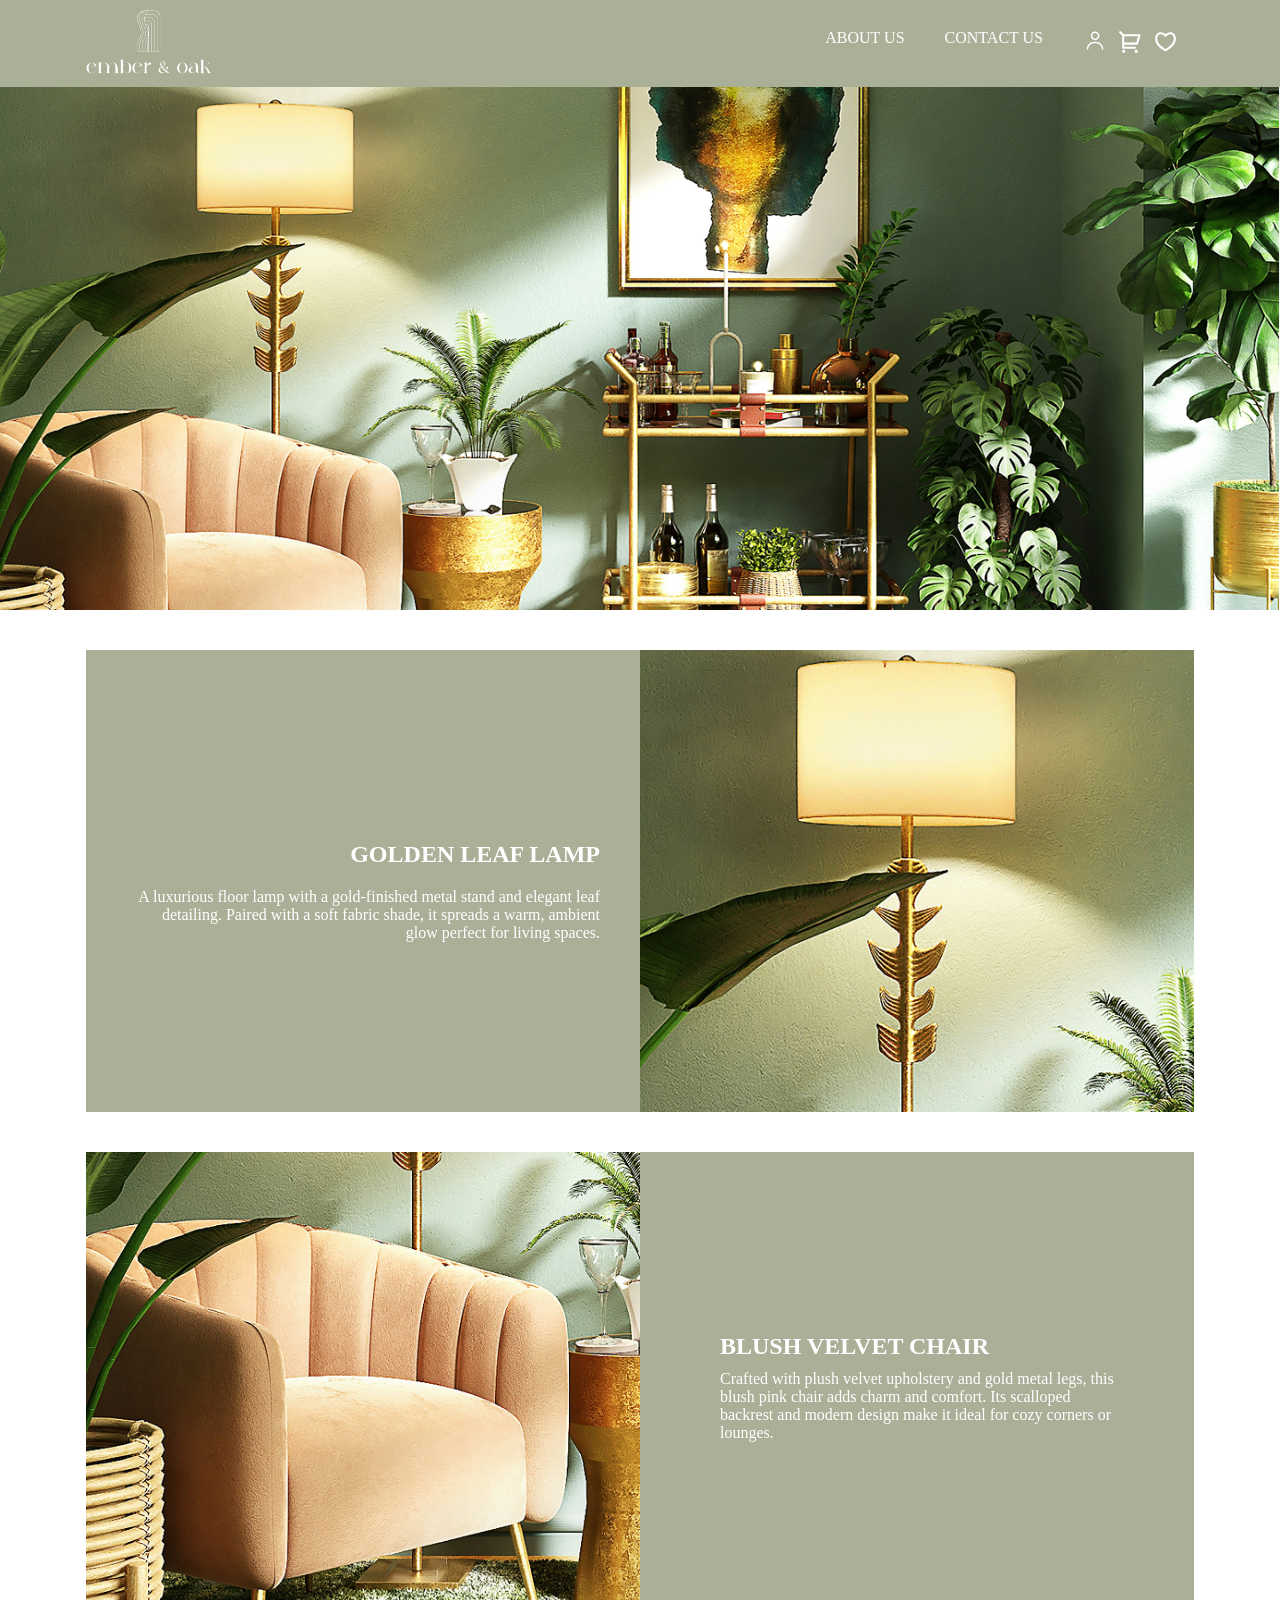
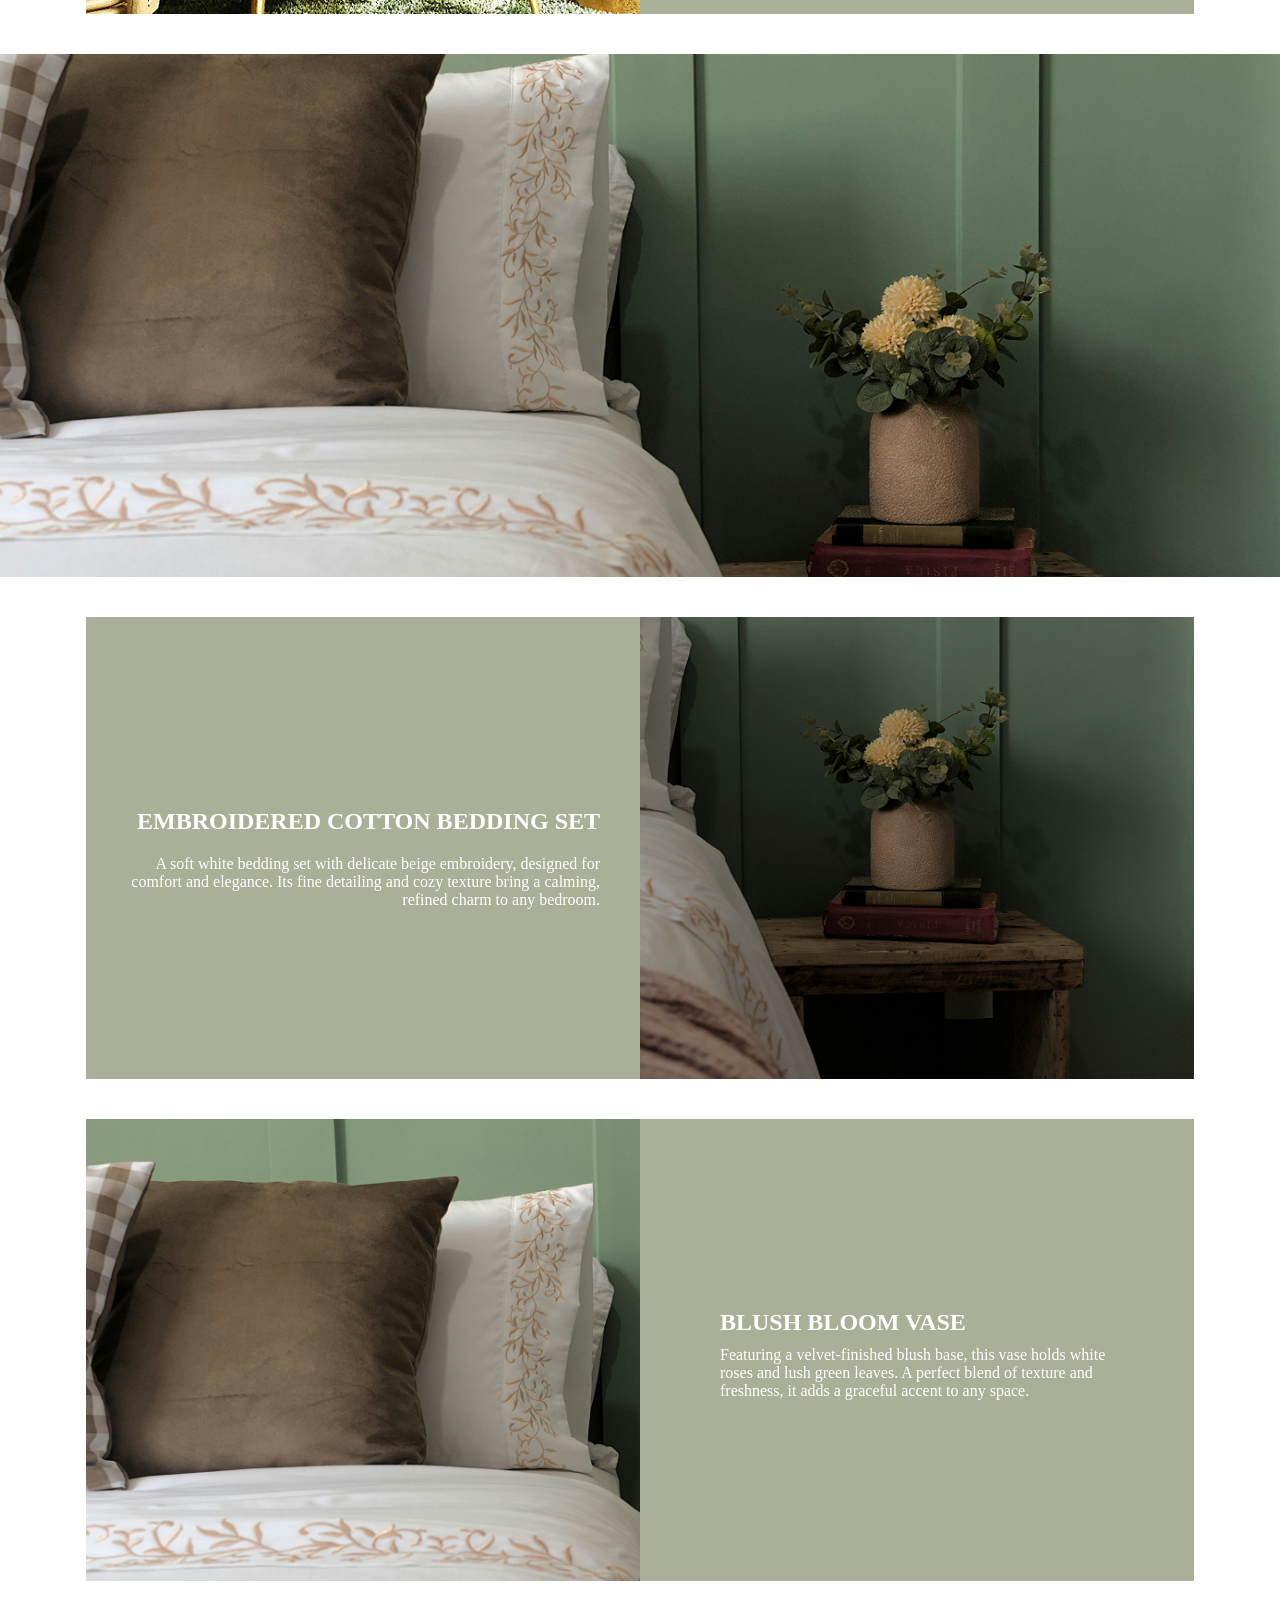
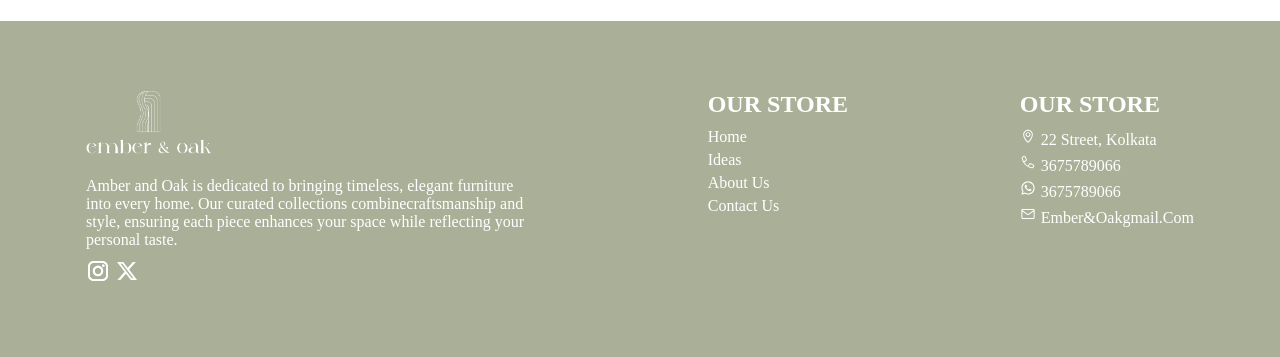
<file: home.html>
<!DOCTYPE html>
<html lang="en">
<head>
    <link rel="stylesheet" href="style.css">
    <meta charset="UTF-8">
    <meta name="viewport" content="width=device-width, initial-scale=1.0">
    <title>Document</title>
</head>
<body>
     <nav>
        <div class="navbar container">
            <a href=""><img src="images/white-logo.png" alt=""></a>
            <div>
                <ul class="container">
                    <li class="nav-link"><a href="about.html">about us</a></li>
                    <li class="nav-link"><a href="contactus.html">contact us</a></li>
                    <section>
                        <li><a href=""><svg width="24" height="24" viewBox="0 0 24 24" fill="none"
                                    xmlns="http://www.w3.org/2000/svg">
                                    <path fill-rule="evenodd" clip-rule="evenodd"
                                        d="M15.7764 6.5759C15.7764 8.8703 13.914 10.7423 11.61 10.7423L11.6004 10.7327C9.30596 10.7327 7.43396 8.8607 7.43396 6.5663C7.43396 4.2719 9.31556 2.3999 11.61 2.3999C13.9044 2.3999 15.7764 4.2815 15.7764 6.5759ZM14.3364 6.5663C14.3364 5.0687 13.1172 3.8399 11.61 3.8399C10.1124 3.8399 8.88356 5.0687 8.88356 6.5663C8.88356 8.0639 10.1124 9.2927 11.61 9.2927C13.1076 9.2927 14.3364 8.0639 14.3364 6.5663Z"
                                        fill="white" />
                                    <path
                                        d="M11.5425 12.1819C14.1057 12.1819 16.1121 12.9019 17.5041 14.3227V14.3131C19.4688 16.3157 19.4629 18.966 19.4625 19.137V19.1419C19.4529 19.5355 19.1361 19.8523 18.7425 19.8523H18.7329C18.3297 19.8427 18.0225 19.5163 18.0225 19.1227C18.0225 19.0747 18.0225 16.8859 16.4673 15.3115C15.3537 14.1883 13.6929 13.6123 11.5425 13.6123C9.39206 13.6123 7.73126 14.1883 6.61766 15.3115C5.06246 16.8955 5.06246 19.1035 5.06246 19.1227C5.06246 19.5163 4.74566 19.8523 4.35206 19.8523C4.00646 19.8715 3.62246 19.5451 3.62246 19.1515L3.62245 19.147C3.62207 18.986 3.61574 16.3257 5.58086 14.3227C6.97286 12.9019 8.97926 12.1819 11.5425 12.1819Z"
                                        fill="white" />
                                </svg>
                            </a>

                        </li>
                        <li><a href="cart.html"><svg width="24" height="24" viewBox="0 0 24 24" fill="none"
                                xmlns="http://www.w3.org/2000/svg">
                                <g clip-path="url(#clip0_130_54)">
                                    <path
                                        d="M3.99996 6.41408L0.756958 3.17208L2.17196 1.75708L5.41396 5.00008H20.656C20.8118 5.00007 20.9655 5.03649 21.1048 5.10645C21.2441 5.1764 21.3651 5.27794 21.4582 5.40298C21.5513 5.52801 21.6138 5.67306 21.6409 5.82657C21.6679 5.98007 21.6587 6.13777 21.614 6.28708L19.214 14.2871C19.1522 14.4932 19.0257 14.6738 18.8531 14.8023C18.6805 14.9307 18.4711 15.0001 18.256 15.0001H5.99996V17.0001H17V19.0001H4.99996C4.73474 19.0001 4.48039 18.8947 4.29285 18.7072C4.10531 18.5197 3.99996 18.2653 3.99996 18.0001V6.41408ZM5.99996 7.00008V13.0001H17.512L19.312 7.00008H5.99996ZM5.49996 23.0001C5.10213 23.0001 4.7206 22.842 4.4393 22.5607C4.15799 22.2794 3.99996 21.8979 3.99996 21.5001C3.99996 21.1023 4.15799 20.7207 4.4393 20.4394C4.7206 20.1581 5.10213 20.0001 5.49996 20.0001C5.89778 20.0001 6.27931 20.1581 6.56062 20.4394C6.84192 20.7207 6.99996 21.1023 6.99996 21.5001C6.99996 21.8979 6.84192 22.2794 6.56062 22.5607C6.27931 22.842 5.89778 23.0001 5.49996 23.0001ZM17.5 23.0001C17.1021 23.0001 16.7206 22.842 16.4393 22.5607C16.158 22.2794 16 21.8979 16 21.5001C16 21.1023 16.158 20.7207 16.4393 20.4394C16.7206 20.1581 17.1021 20.0001 17.5 20.0001C17.8978 20.0001 18.2793 20.1581 18.5606 20.4394C18.8419 20.7207 19 21.1023 19 21.5001C19 21.8979 18.8419 22.2794 18.5606 22.5607C18.2793 22.842 17.8978 23.0001 17.5 23.0001Z"
                                        fill="white" />
                                </g>
                                <defs>
                                    <clipPath id="clip0_130_54">
                                        <rect width="24" height="24" fill="white" />
                                    </clipPath>
                                </defs>
                            </svg>
                            </a>
                        </li>
                        <li><a href=""><svg width="24" height="24" viewBox="0 0 24 24" fill="none"
                                    xmlns="http://www.w3.org/2000/svg">
                                    <g clip-path="url(#clip0_130_58)">
                                        <path
                                            d="M16.5 3C19.538 3 22 5.5 22 9C22 16 14.5 20 12 21.5C9.5 20 2 16 2 9C2 5.5 4.5 3 7.5 3C9.36 3 11 4 12 5C13 4 14.64 3 16.5 3ZM12.934 18.604C13.815 18.048 14.61 17.495 15.354 16.903C18.335 14.533 20 11.943 20 9C20 6.64 18.463 5 16.5 5C15.424 5 14.26 5.57 13.414 6.414L12 7.828L10.586 6.414C9.74 5.57 8.576 5 7.5 5C5.56 5 4 6.656 4 9C4 11.944 5.666 14.533 8.645 16.903C9.39 17.495 10.185 18.048 11.066 18.603C11.365 18.792 11.661 18.973 12 19.175C12.339 18.973 12.635 18.792 12.934 18.604Z"
                                            fill="white" />
                                    </g>
                                    <defs>
                                        <clipPath id="clip0_130_58">
                                            <rect width="24" height="24" fill="white" />
                                        </clipPath>
                                    </defs>
                                </svg>
                            </a>
                        </li>
                    </section>
                </ul>
            </div>

        </div>
    </nav>
    <div class="ideasheader">
        <img src="images/ideas1.png" alt="">
    </div>
    <div class="ideascard1 container">
        <div>
        <h2>
            Golden Leaf Lamp
        </h2>
        <p>
            A luxurious floor lamp with a gold-finished metal stand and elegant leaf detailing. Paired with a soft fabric shade, it spreads a warm, ambient glow perfect for living spaces.
        </p>
        </div>
        <div>
            <img src="images/ideascard1.png" alt="">
        </div>
    </div>

    <div class="ideascard2 container">
         <div>
            <img src="images/ideascard2.png" alt="">
        </div>
        <div>
        <h2>
            Blush Velvet Chair
        </h2>
        <p>
            Crafted with plush velvet upholstery and gold metal legs, this blush pink chair adds charm and comfort. Its scalloped backrest and modern design make it ideal for cozy corners or lounges.
        </p>
        </div>
       
    </div>
    <div class="ideasheader">
        <img src="images/ideas2.jpg" alt="">
    </div>
     <div class="ideascard1 container">
        <div>
        <h2>
            Embroidered Cotton Bedding Set  
        </h2>
        <p>
            A soft white bedding set with delicate beige embroidery, designed for comfort and elegance. Its fine detailing and cozy texture bring a calming, refined charm to any bedroom.
        </p>
        </div>
        <div>
            <img src="images/img3.png" alt="">
        </div>
    </div>

    <div class="ideascard2 container">
         <div>
            <img src="images/img4.png" alt="">
        </div>
        <div>
        <h2>
           Blush Bloom Vase
        </h2>
        <p>
           Featuring a velvet-finished blush base, this vase holds white roses and lush green leaves. A perfect blend of texture and freshness, it adds a graceful accent to any space.
        </p>
        </div>
        </div>
         <div class="footer">
        <div class="container">
            <div class="left">
                <img src="images/white-logo.png" alt="">
                <p>Amber and Oak is dedicated to bringing timeless, elegant furniture into every home. Our curated
                    collections combinecraftsmanship and style, ensuring each piece enhances your space while reflecting
                    your personal taste.</p>
                <svg width="25" height="24" viewBox="0 0 25 24" fill="none" xmlns="http://www.w3.org/2000/svg">
                    <path
                        d="M8.67924 12C8.67924 10.1591 10.1732 8.6664 12.0167 8.6664C13.8601 8.6664 15.3549 10.1591 15.3549 12C15.3549 13.8409 13.8601 15.3336 12.0167 15.3336C10.1732 15.3336 8.67924 13.8409 8.67924 12ZM6.87466 12C6.87466 14.836 9.17673 17.1349 12.0167 17.1349C14.8566 17.1349 17.1587 14.836 17.1587 12C17.1587 9.164 14.8566 6.86512 12.0167 6.86512C9.17673 6.86512 6.87466 9.164 6.87466 12ZM16.1606 6.66152C16.1605 6.89886 16.2309 7.13089 16.3628 7.32829C16.4948 7.52568 16.6824 7.67956 16.9019 7.77047C17.1215 7.86138 17.3631 7.88525 17.5962 7.83904C17.8293 7.79283 18.0435 7.67862 18.2116 7.51087C18.3797 7.34311 18.4943 7.12934 18.5407 6.89658C18.5872 6.66382 18.5635 6.42253 18.4726 6.20322C18.3818 5.98392 18.2278 5.79644 18.0302 5.6645C17.8327 5.53257 17.6004 5.4621 17.3627 5.462C17.044 5.46215 16.7382 5.58856 16.5129 5.81347C16.2876 6.03837 16.1608 6.34339 16.1606 6.66152ZM7.97106 20.1398C6.99474 20.0954 6.46409 19.933 6.11144 19.7958C5.64391 19.614 5.31033 19.3975 4.9596 19.0478C4.60887 18.698 4.39177 18.3652 4.21056 17.8983C4.07309 17.5463 3.91046 17.0162 3.86608 16.0413C3.81753 14.9872 3.80784 14.6706 3.80784 12.0001C3.80784 9.3296 3.81834 9.01384 3.86608 7.95888C3.91054 6.98392 4.07437 6.45488 4.21056 6.10184C4.39257 5.63496 4.60935 5.30184 4.9596 4.9516C5.30985 4.60136 5.64311 4.38456 6.11144 4.2036C6.46393 4.06632 6.99474 3.90392 7.97106 3.8596C9.0266 3.81112 9.34368 3.80144 12.0167 3.80144C14.6897 3.80144 15.007 3.81192 16.0635 3.8596C17.0398 3.904 17.5696 4.0676 17.9231 4.2036C18.3906 4.38456 18.7242 4.60184 19.075 4.9516C19.4257 5.30136 19.642 5.63496 19.824 6.10184C19.9615 6.45384 20.1241 6.98392 20.1685 7.95888C20.217 9.01384 20.2267 9.3296 20.2267 12.0001C20.2267 14.6706 20.217 14.9863 20.1685 16.0413C20.124 17.0162 19.9606 17.5462 19.824 17.8983C19.642 18.3652 19.4251 18.6983 19.075 19.0478C18.7247 19.3972 18.3906 19.614 17.9231 19.7958C17.5706 19.933 17.0398 20.0954 16.0635 20.1398C15.0079 20.1882 14.6909 20.1979 12.0167 20.1979C9.34248 20.1979 9.02628 20.1882 7.97106 20.1398ZM7.88814 2.06056C6.8221 2.10904 6.09365 2.27784 5.45749 2.52504C4.79866 2.78032 4.24092 3.1228 3.68359 3.67848C3.12626 4.23416 2.78418 4.792 2.52855 5.44992C2.281 6.0856 2.11197 6.81264 2.06342 7.8772C2.01407 8.94344 2.00278 9.28432 2.00278 12C2.00278 14.7157 2.01407 15.0566 2.06342 16.1228C2.11197 17.1874 2.281 17.9144 2.52855 18.5501C2.78418 19.2076 3.12634 19.7661 3.68359 20.3215C4.24084 20.877 4.79866 21.219 5.45749 21.475C6.09485 21.7222 6.8221 21.891 7.88814 21.9394C8.95643 21.9879 9.29722 22 12.0167 22C14.7361 22 15.0775 21.9887 16.1452 21.9394C17.2113 21.891 17.9393 21.7222 18.5759 21.475C19.2343 21.219 19.7925 20.8772 20.3497 20.3215C20.9071 19.7658 21.2485 19.2076 21.5048 18.5501C21.7524 17.9144 21.9222 17.1874 21.9699 16.1228C22.0184 15.0558 22.0298 14.7157 22.0298 12C22.0298 9.28432 22.0184 8.94344 21.9699 7.8772C21.9214 6.81256 21.7524 6.0852 21.5048 5.44992C21.2485 4.7924 20.9062 4.23504 20.3497 3.67848C19.7933 3.12192 19.2343 2.78032 18.5767 2.52504C17.9393 2.27784 17.2113 2.10824 16.146 2.06056C15.0783 2.01208 14.7369 2 12.0175 2C9.29802 2 8.95643 2.01128 7.88814 2.06056Z"
                        fill="white" />
                    <path
                        d="M8.67924 12C8.67924 10.1591 10.1732 8.6664 12.0167 8.6664C13.8601 8.6664 15.3549 10.1591 15.3549 12C15.3549 13.8409 13.8601 15.3336 12.0167 15.3336C10.1732 15.3336 8.67924 13.8409 8.67924 12ZM6.87466 12C6.87466 14.836 9.17673 17.1349 12.0167 17.1349C14.8566 17.1349 17.1587 14.836 17.1587 12C17.1587 9.164 14.8566 6.86512 12.0167 6.86512C9.17673 6.86512 6.87466 9.164 6.87466 12ZM16.1606 6.66152C16.1605 6.89886 16.2309 7.13089 16.3628 7.32829C16.4948 7.52568 16.6824 7.67956 16.9019 7.77047C17.1215 7.86138 17.3631 7.88525 17.5962 7.83904C17.8293 7.79283 18.0435 7.67862 18.2116 7.51087C18.3797 7.34311 18.4943 7.12934 18.5407 6.89658C18.5872 6.66382 18.5635 6.42253 18.4726 6.20322C18.3818 5.98392 18.2278 5.79644 18.0302 5.6645C17.8327 5.53257 17.6004 5.4621 17.3627 5.462C17.044 5.46215 16.7382 5.58856 16.5129 5.81347C16.2876 6.03837 16.1608 6.34339 16.1606 6.66152ZM7.97106 20.1398C6.99474 20.0954 6.46409 19.933 6.11144 19.7958C5.64391 19.614 5.31033 19.3975 4.9596 19.0478C4.60887 18.698 4.39177 18.3652 4.21056 17.8983C4.07309 17.5463 3.91046 17.0162 3.86608 16.0413C3.81753 14.9872 3.80784 14.6706 3.80784 12.0001C3.80784 9.3296 3.81834 9.01384 3.86608 7.95888C3.91054 6.98392 4.07437 6.45488 4.21056 6.10184C4.39257 5.63496 4.60935 5.30184 4.9596 4.9516C5.30985 4.60136 5.64311 4.38456 6.11144 4.2036C6.46393 4.06632 6.99474 3.90392 7.97106 3.8596C9.0266 3.81112 9.34368 3.80144 12.0167 3.80144C14.6897 3.80144 15.007 3.81192 16.0635 3.8596C17.0398 3.904 17.5696 4.0676 17.9231 4.2036C18.3906 4.38456 18.7242 4.60184 19.075 4.9516C19.4257 5.30136 19.642 5.63496 19.824 6.10184C19.9615 6.45384 20.1241 6.98392 20.1685 7.95888C20.217 9.01384 20.2267 9.3296 20.2267 12.0001C20.2267 14.6706 20.217 14.9863 20.1685 16.0413C20.124 17.0162 19.9606 17.5462 19.824 17.8983C19.642 18.3652 19.4251 18.6983 19.075 19.0478C18.7247 19.3972 18.3906 19.614 17.9231 19.7958C17.5706 19.933 17.0398 20.0954 16.0635 20.1398C15.0079 20.1882 14.6909 20.1979 12.0167 20.1979C9.34248 20.1979 9.02628 20.1882 7.97106 20.1398ZM7.88814 2.06056C6.8221 2.10904 6.09365 2.27784 5.45749 2.52504C4.79866 2.78032 4.24092 3.1228 3.68359 3.67848C3.12626 4.23416 2.78418 4.792 2.52855 5.44992C2.281 6.0856 2.11197 6.81264 2.06342 7.8772C2.01407 8.94344 2.00278 9.28432 2.00278 12C2.00278 14.7157 2.01407 15.0566 2.06342 16.1228C2.11197 17.1874 2.281 17.9144 2.52855 18.5501C2.78418 19.2076 3.12634 19.7661 3.68359 20.3215C4.24084 20.877 4.79866 21.219 5.45749 21.475C6.09485 21.7222 6.8221 21.891 7.88814 21.9394C8.95643 21.9879 9.29722 22 12.0167 22C14.7361 22 15.0775 21.9887 16.1452 21.9394C17.2113 21.891 17.9393 21.7222 18.5759 21.475C19.2343 21.219 19.7925 20.8772 20.3497 20.3215C20.9071 19.7658 21.2485 19.2076 21.5048 18.5501C21.7524 17.9144 21.9222 17.1874 21.9699 16.1228C22.0184 15.0558 22.0298 14.7157 22.0298 12C22.0298 9.28432 22.0184 8.94344 21.9699 7.8772C21.9214 6.81256 21.7524 6.0852 21.5048 5.44992C21.2485 4.7924 20.9062 4.23504 20.3497 3.67848C19.7933 3.12192 19.2343 2.78032 18.5767 2.52504C17.9393 2.27784 17.2113 2.10824 16.146 2.06056C15.0783 2.01208 14.7369 2 12.0175 2C9.29802 2 8.95643 2.01128 7.88814 2.06056Z"
                        fill="white" />
                </svg>
                <svg width="25" height="24" viewBox="0 0 25 24" fill="none" xmlns="http://www.w3.org/2000/svg">
                    <path
                        d="M17.7759 2.96094H20.8469L14.1375 10.6187L22.0306 21.0391H15.8504L11.0099 14.7191L5.47119 21.0391H2.39825L9.5746 12.8483L2.00278 2.96094H8.33981L12.7152 8.73762L17.7759 2.96094ZM16.698 19.2035H18.3997L7.41521 4.70014H5.58907L16.698 19.2035Z"
                        fill="white" />
                </svg>


            </div>
            <div class="list1">
                <h4>our store</h4>
                <p>home</p>
                <p>ideas</p>
                <p>about us</p>
                <p>contact us</p>
            </div>
            <div class="list2">
                <h4>our store</h4>
                <p> <svg width="17" height="17" viewBox="0 0 17 17" fill="none" xmlns="http://www.w3.org/2000/svg">
                        <path fill-rule="evenodd" clip-rule="evenodd"
                            d="M8.00777 4.14673C6.65124 4.14673 5.55164 5.24637 5.55164 6.60286C5.55164 7.95933 6.65124 9.05897 8.00777 9.05897C9.36423 9.05897 10.4639 7.95933 10.4639 6.60286C10.4639 5.24637 9.36423 4.14673 8.00777 4.14673ZM6.51233 6.60286C6.51233 5.77693 7.18185 5.1074 8.00777 5.1074C8.83362 5.1074 9.5032 5.77693 9.5032 6.60286C9.5032 7.42872 8.83362 8.0983 8.00777 8.0983C7.18185 8.0983 6.51233 7.42872 6.51233 6.60286Z"
                            fill="white" />
                        <path fill-rule="evenodd" clip-rule="evenodd"
                            d="M8.00772 1.81885C5.3648 1.81885 3.22229 3.96136 3.22229 6.60429C3.22229 8.40029 3.90856 10.0353 4.72377 11.3475C5.54044 12.6621 6.50575 13.6836 7.11065 14.2623C7.62422 14.7535 8.41485 14.7526 8.92714 14.2598C9.52929 13.6806 10.4891 12.6589 11.301 11.3447C12.1114 10.0328 12.7932 8.39881 12.7932 6.60429C12.7932 3.96136 10.6506 1.81885 8.00772 1.81885ZM4.18296 6.60429C4.18296 4.49192 5.89536 2.77951 8.00772 2.77951C10.1201 2.77951 11.8325 4.49192 11.8325 6.60429C11.8325 8.15768 11.24 9.61546 10.4836 10.8399C9.72866 12.062 8.82916 13.021 8.26115 13.5675C8.12012 13.7031 7.9162 13.7034 7.77473 13.568C7.20396 13.0221 6.29924 12.063 5.53978 10.8406C4.77889 9.61585 4.18296 8.15775 4.18296 6.60429Z"
                            fill="white" />
                    </svg>
                    22 Street, Kolkata</p>
                <p> <svg width="17" height="17" viewBox="0 0 17 17" fill="none" xmlns="http://www.w3.org/2000/svg">
                        <path fill-rule="evenodd" clip-rule="evenodd"
                            d="M2.84556 2.17305C3.69673 1.32189 5.13603 1.5829 5.63413 2.67873L6.71575 5.05825C6.98233 5.64471 6.89767 6.32402 6.51141 6.82463C6.38491 6.98854 6.22586 7.08934 6.09987 7.15392L4.23181 8.11159C4.68511 8.83682 5.22712 9.52256 5.8579 10.1533C6.4887 10.7841 7.1744 11.3261 7.89964 11.7795L8.85737 9.91137C8.92195 9.78541 9.02275 9.62637 9.18666 9.49988C9.68728 9.11355 10.3665 9.02896 10.953 9.29554L13.3325 10.3772C14.4284 10.8752 14.6893 12.3146 13.8382 13.1657L13.1256 13.8783C12.7745 14.2294 12.2676 14.412 11.7543 14.3195C9.33517 13.8834 7.01949 12.7301 5.1503 10.8609C3.28114 8.99173 2.12782 6.67606 1.69172 4.25696C1.59918 3.74363 1.78179 3.23675 2.13293 2.88563M8.77144 12.2725C9.77747 12.7844 10.8431 13.1385 11.9318 13.3347C12.0982 13.3647 12.2807 13.308 12.418 13.1708L13.1306 12.4581C13.4877 12.101 13.3782 11.4971 12.9185 11.2881L10.5389 10.2065C10.293 10.0948 10.0079 10.1301 9.79795 10.2921C9.79802 10.2921 9.79809 10.292 9.79795 10.2921C9.79715 10.2928 9.79222 10.2971 9.78394 10.308C9.77434 10.3208 9.76226 10.3399 9.74785 10.368L8.77144 12.2725ZM3.7388 7.23985L5.64334 6.26342C5.67141 6.24903 5.69049 6.23691 5.70323 6.22731C5.71561 6.21798 5.71938 6.21299 5.71916 6.21327C5.88114 6.00338 5.9165 5.71824 5.80473 5.47234L4.72313 3.09282C4.51414 2.63304 3.91026 2.52354 3.55314 2.88066L2.84051 3.59325C2.70322 3.73053 2.64654 3.91299 2.67654 4.07943C2.87279 5.16808 3.22683 6.23376 3.7388 7.23985Z"
                            fill="white" />
                    </svg>
                    3675789066</p>
                <p> <svg width="17" height="17" viewBox="0 0 17 17" fill="none" xmlns="http://www.w3.org/2000/svg">
                        <path
                            d="M12.7248 3.26483C11.4807 2.02066 9.78601 1.33423 8.04847 1.33423C4.40177 1.33423 1.42006 4.29448 1.42006 7.94115C1.42006 9.12096 1.72038 10.2365 2.29956 11.2661L1.35571 14.6768L4.89514 13.7759C5.86045 14.2907 6.95444 14.591 8.06989 14.591C11.6951 14.5695 14.6554 11.6093 14.6554 7.94115C14.6554 6.18218 13.969 4.53045 12.7248 3.26483ZM8.02699 13.4541C7.06172 13.4541 6.05351 13.1752 5.21691 12.6604L5.0024 12.5317L2.92164 13.068L3.50082 11.0516L3.37211 10.8371C2.83584 9.95755 2.53553 8.9279 2.53553 7.89825C2.53553 4.87366 4.98095 2.42823 8.02699 2.42823C9.48567 2.42823 10.8586 3.00742 11.8882 4.03707C12.9178 5.06673 13.4971 6.46105 13.4971 7.94115C13.5399 11.0087 11.0516 13.4541 8.02699 13.4541ZM11.0516 9.33551C10.88 9.24972 10.0863 8.8421 9.89328 8.82069C9.74311 8.75631 9.61436 8.73483 9.52857 8.90648C9.44277 9.07807 9.09953 9.42131 9.01374 9.55C8.92795 9.63579 8.84215 9.67869 8.64909 9.57148C8.4775 9.48568 7.96268 9.33551 7.3191 8.73483C6.82576 8.30587 6.48252 7.76956 6.41817 7.57649C6.33237 7.40491 6.39672 7.34053 6.50398 7.23325C6.58978 7.14746 6.67558 7.06167 6.73996 6.93298C6.82576 6.84719 6.82576 6.76133 6.91155 6.65411C6.99734 6.5683 6.93303 6.4396 6.89007 6.35379C6.82576 6.26799 6.52543 5.45285 6.37527 5.10963C6.24657 4.76641 6.09641 4.83076 6.0106 4.83076C5.9248 4.83076 5.79609 4.83076 5.71029 4.83076C5.62448 4.83076 5.40997 4.85221 5.28126 5.04527C5.13111 5.21688 4.70208 5.62445 4.70208 6.43959C4.70208 7.25474 5.28126 8.00552 5.38852 8.15569C5.47432 8.24149 6.56833 9.93613 8.19864 10.6654C8.58471 10.8371 8.88505 10.9443 9.1425 11.0302C9.52856 11.1588 9.89328 11.1159 10.1721 11.0945C10.4939 11.0731 11.1374 10.7083 11.2876 10.3008C11.4163 9.93613 11.4163 9.57148 11.3734 9.5071C11.3305 9.4642 11.2018 9.39983 11.0516 9.33551Z"
                            fill="white" />
                    </svg>
                    3675789066</p>
                <p> <svg width="17" height="17" viewBox="0 0 17 17" fill="none" xmlns="http://www.w3.org/2000/svg">
                        <path fill-rule="evenodd" clip-rule="evenodd"
                            d="M14.6768 4.174V11.5081C14.6768 12.3371 14.0048 13.0091 13.1758 13.0091H2.83527C2.00627 13.0091 1.33423 12.3371 1.33423 11.5081V4.15899C1.33423 4.15214 1.33437 4.14532 1.33464 4.13855C1.34611 3.50903 1.86001 3.0022 2.49231 3.0022H13.519C14.1584 3.0022 14.6768 3.52054 14.6769 4.15999C14.6769 4.16466 14.6769 4.16933 14.6768 4.174ZM2.33492 5.4619V11.5081C2.33492 11.7844 2.55894 12.0084 2.83527 12.0084H13.1758C13.4521 12.0084 13.6761 11.7844 13.6761 11.5081V5.46222L8.86432 8.81763C8.3485 9.17735 7.66302 9.17735 7.1472 8.81763L2.33492 5.4619ZM13.6761 4.1554V4.15899V4.16524C13.6745 4.21473 13.6497 4.26069 13.6089 4.28912L8.29192 7.9968C8.12 8.11668 7.89151 8.11668 7.71953 7.9968L2.40241 4.28899C2.36027 4.25961 2.33516 4.21149 2.33514 4.16012C2.33511 4.07329 2.40549 4.00289 2.49231 4.00289H13.519C13.6042 4.00289 13.6737 4.07075 13.6761 4.1554Z"
                            fill="white" />
                    </svg>
                    ember&oakgmail.com</p>
            </div>
        </div>
    </div>


</body>
</html>
</file>
<file: style.css>
* {
    margin: 0;
    padding: 0;
    box-sizing: border-box;
}

body {
    font-family: poppins;
}

a {
    text-decoration: none;
}

img,
label,
input {
    display: block;
    width: 100%;
}
button{
    background-color: #fff;
    color: #AAAF97;
    padding: 10px 20px;
    border: none;
    border-radius: 25px;
}
.container {
    margin: 0 auto;
    padding: 0 16px;
    max-width: 100%;
}


@media (min-width: 576px) {
    .container {
        max-width: 540px;
    }
}

@media (min-width: 768px) {
    .container {
        max-width: 720px;
    }
}

@media (min-width: 992px) {
    .container {
        max-width: 960px;
    }
}

@media (min-width: 1200px) {
    .container {
        max-width: 1140px;
    }
}

@media (min-width: 1400px) {
    .container {
        max-width: 1320px;
    }
}

nav {
    background-color: #AAAF97;
    padding: 10px 0;
}

.navbar {
    display: flex;
    justify-content: space-between;
    align-items: center;
}

.navbar img {
    width: 125px;

}

.navbar>div li {
    color: rgba(255, 255, 255, 1);

}

.navbar li svg {
    width: 25px;
    height: 25px;
}

.navbar li a {
    color: rgba(255, 255, 255);
    text-transform: uppercase;
}

.navbar ul {
    display: flex;
    gap: 40px;
    list-style-type: none;
}

.navbar section {
    display: flex;
    gap: 10px;
}

.header {
    background-image: url(images/Rectangle\ 26.png);
    background-repeat: no-repeat;
    background-size: cover;
    background-position: center center;
}

.header>section {
    padding: 200px 0;
}

.header h1 {

    text-transform: capitalize;
    font-size: 50px;
    color: rgb(255, 255, 255);
    padding: 10px 0;
}

.header p {
    max-width: 600px;
    color: rgb(255, 255, 255);
}

.header .btn {
    margin-top: 30px;
    display: flex;
    gap: 16px;
    flex-wrap: wrap;
}

.btn a:first-child {
    background-color: rgb(255, 255, 255);
    color: rgba(170, 175, 151, 1);
    padding: 15px 30px;
    margin-right: 5px;
    border-radius: 50px;
}

.btn a:nth-child(2) {
    border: 2px solid white;
    color: rgba(255, 255, 255, 1);
    padding: 15px 25px;
    margin-left: 5px;
    border-radius: 50px;
  
    
}

.category {
    display: flex;
    flex-wrap: wrap;
    gap: 40px;
    justify-content: center;
    padding: 80px 0;
}

.category img {
    width: 150px;
}

.category p {
    text-transform: capitalize;
    text-align: center;
}

.collection {
    display: flex;
    flex-wrap: wrap;
    gap: 20px;
    max-width: 800px;
}

.collection .card {
    position: relative;
    overflow: hidden;
    flex-grow: 1;
    flex-basis: 250px;
}

.collection .card h3 {
    position: absolute;
    bottom: -100%;
    text-transform: capitalize;
    padding: 0 0 20px 20px;
    transition: all 0.5s ease;
    color: #fff;
}

.collection .card:hover h3 {
    bottom: 0;
    font-size: 24px;
}

.bestselling {
    position: relative;
}

.bestselling h3 {
    padding: 80px 0 40px 0;
    font-size: 32px;
    text-transform: capitalize;
    text-align: center;
}

.bestselling>div {
    display: flex;
    flex-wrap: wrap;
    gap: 20px;

}

.bestselling img {
    flex-basis: 250px;
    flex-grow: 1;
}

.bestselling>div a:first-child {
    position: relative;
}

.bestselling p {
    position: absolute;
    bottom: 180px;
    left: -25px;
    background-color: #AAAF97;
    display: inline;
    padding: 25px 35px;
    border-radius: 50px;
}

.inspire {
    margin-top: 80px;
    text-align: center;
    background-image: url(images/hireyourspace.png);
    background-repeat: no-repeat;
    background-size: cover;
    background-position: center;
    padding: 200px 0;
}

.inspire h2 {
    text-transform: capitalize;
    font-size: 50px;
    color: rgb(255, 255, 255);
    padding: 10px 0;
}

.inspire .container p {
    margin: 0 auto;
    min-width: 150px;
    color: #fff;
}

.inspire .btn {
   
    margin-top: 30px;
}

.latest h2 {
    padding: 80px 0 40px 0;
    font-size: 32px;
    text-transform: capitalize;
    text-align: center;
}

.latest>div {
    display: flex;
    flex-wrap: wrap;
    gap: 20px;

}

.latest img {
    flex-basis: 250px;
    flex-grow: 1;
}

.contactus {
    margin: 80px 0;
    text-align: center;
    background-image: url(images/contactus.png);
    background-repeat: no-repeat;
    background-size: cover;
    padding: 200px 0;
}

.contactus h2 {
    text-transform: capitalize;
    font-size: 50px;
    color: rgb(255, 255, 255);
    max-width: 600px;
    margin: 20px auto;
}

.contactus .btn {
    background-color: #fefefe;
    color: #AAAF97;
    padding: 8px 40px;
    border-radius: 30px;
}

.footer {
    background-color: #AAAF97;
    color: #fff;
    padding: 70px 0;
}

.footer>div {
    display: flex;
    flex-wrap: wrap;
    gap: 40px;
    justify-content: space-between;
}

.footer .left {
    flex-basis: 150px;
}


.footer img {
    width: 125px;
    padding-bottom: 20px;

}

.footer .left p {
    width: 450px;
    padding-bottom: 10px;
}

.footer h4 {
    font-size: 24px;
    font-weight: 600;
    text-transform: uppercase;
    padding-bottom: 10px;
}

.footer .list1 p {
    text-transform: capitalize;
    padding-bottom: 5px;
}

.footer .list2 p {
    text-transform: capitalize;
    padding-bottom: 5px;
}

.ideascard1 {
    display: flex;
    flex-wrap: wrap;
    flex-basis: 250px;
    margin: 40px auto;
}

.ideascard1>div {
    background-color: #AAAF97;
    color: #fff;
    flex-basis: 250px;
    flex-grow: 1;
    text-align: right;
    

}

.ideascard1>div:nth-child(1) {
    padding: 40px;
    display: flex;
    justify-content: center;
    flex-direction: column;
}

.ideascard1>div h2 {
    padding: 20px 0;
    text-transform: uppercase;
}

.ideascard2 {
    display: flex;
    flex-wrap: wrap;
    flex-basis: 250px;
    margin: 40px auto;
}

.ideascard2>div {
    background-color: #AAAF97;
    color: #fff;
    flex-basis: 250px;
    flex-grow: 1;
    text-align: left;

}
.ideascard2 a{
   
   color: #AAAF97;
   background-color: #fff;
   padding: 10px 20px;
   border-radius: 25px;
   font-weight: 600;
   text-align: center;
   margin-top: 20px;
   
}

.ideascard2>div:nth-child(2) {
    padding: 80px;
    display: flex;
    justify-content: center;
    flex-direction: column;
}

.ideascard2 div h2 {
    padding: 20px 0;
    text-transform: uppercase;
    padding: 10px 0;
}

.aboutheader {
    background-image: url(images/aboutus1.png);
    background-repeat: no-repeat;
    background-size: cover;
    background-position: center;
    color: #fff;
    text-align: center;
    padding: 200px 0;

}

.aboutheader h2 {
    font-weight: 500;
    font-size: 40px;
    text-transform: uppercase;
}

.aboutheader p {
    text-transform: capitalize;
}

.wwa {
    text-align: center;

}

.wwa h2 {
    text-transform: capitalize;
    font-weight: 600;
    font-size: 30px;
    margin-top: 40px;
}

.wwa p {
    max-width: 700px;
    padding-top: 20px;
    margin: 0 auto;
}

.skills p {
    margin: 20px 0;
}

.line {
    margin-bottom: 40px;
}

.line p {
    margin: 5px 0;
}

.line>div {
    background-color: rgba(170, 175, 151, 0.5);
    width: 250px;
    height: 5px;
    border-radius: 20px;
    position: relative;
}

.line>div::after {
    content: "";
    position: absolute;
    height: 100%;
    border-radius: 20px;
    top: 0;
    left: 0;
    background-color: #AAAF97;
    width: 75%;
}

.line-2>div::after {
    width: 60%;
}

.line-3>div::after {
    width: 90%;
}

.skills {
    display: flex;
    flex-wrap: wrap;
    align-items: center;
    max-width: 800px;
    gap: 40px;

}

.skills>div {
    flex-basis: 250px;
    flex-grow: 1;
}

.skills>div h2 {
    margin-top: 40px;
}

.yrs {
    display: flex;
    text-align: center;
}

.yrs p {
    margin: 0;

}

.aboutbox div {
    margin-bottom: 20px;
}
.contact-info {
    display: flex;
    align-items: center;
    flex-wrap: wrap;
    gap: 40px;
    max-width: 1000px;
    margin: 120px auto;
}
.contact-info>div {
    flex-basis: 300px;
    flex-grow: 1;
}
.contact-info form input {
    border: none;
    color: #938D8D;
    box-shadow: rgba(100, 100, 111, 0.1) 0px 7px 29px 0px;
    background-color: #fff;
    padding: 10px;
    margin: 8px 0 24px;

}
.contact-info button{
    display: block;
    width: 100%;
    padding: 10px 30px;
    border: none;
    background-color: #AAAF97;
    color: #fff;
    border-radius: 50px;
}
.contact-info form input:focus {
    outline: none;
}
.git{
    text-align: center;
}
.git>div h2{
    text-transform: capitalize;
    font-size: 32px;
    font-weight: 600;

}
.git h5{
    color: #AAAF97;
    font-size: 12px;
    text-transform: uppercase;
    letter-spacing: 1px;
}
.git>div>p {
    margin: 8px 0 40px;
}
.git .box {
    display: flex;
    gap: 40px;
    margin-bottom: 40px;
    justify-content: center;
}
.custom{
    background-color: #AAAF97;
    color: #fff;
    text-align: center;
    padding: 120px 0;
    margin-bottom: 40px;
    
}
.custom h2{
    font-size: 54px;
    text-transform: capitalize;
    font-weight: 500;
    max-width: 600px;
    margin: 0 auto;
    line-height: 1.2;
   
}
.custom p{
    max-width: 500px;
    margin: 0 auto;
     padding: 15px 0;
    
}
.cbanner{
    background-image: url(images/c1.png);
    background-repeat: no-repeat;
    background-size: cover;
    background-position: center;
    margin-bottom: 80px;
    
    
}
.cbanner h2{
    padding: 200px 0;
    font-size: 50px;
    font-weight: 600;
    text-transform: capitalize;
    color: #fff;
    text-align: center;
    
}

.n h2{
    text-align: center;
    font-size: 30px;
    font-weight: 600;
    text-transform: capitalize;
    padding-bottom: 20px;

    
}
.text{
    display: flex;
    margin-top: 20px;
    justify-content: space-between;
    align-items: center;
}
.ccard p{
    max-width: 300px;
    font-size: 12px;
    color: #AAAF97;
}

.text h5{
    font-size: 17px;
    font-weight: 600;
    text-transform: uppercase;
}
.text h4{
    font-size: 20px;
    font-weight: 600;
    margin-left: 42px;
}
.ccard{
    flex-grow: 1;
    flex-basis: 250px;
}
.ccard .b1{
background-color: #AAAF97;
color: #fff;
border-radius: 25px;
padding: 5px 35px;
width: 100%;
display: block;
}
.b{
    margin-top: 20px;
    display: flex;
    gap: 10px;
}
.ccard .b2{
color: #AAAF97;
border:2px solid #AAAF97;
padding: 5px 35px;
width: 100%;
display: block;
}
.cbox1{
    margin: 60px auto;
    display: flex;
    gap: 20px;
    flex-wrap: wrap;
}
.cart h2{
    font-size: 34px;
    font-weight: 600;
    text-transform: capitalize;
    margin: 70px 0 30px 0;
}
.cartbox1{
    display: flex;
    margin-top: 40px;
    
}
.cartbox1>div img{
    flex-basis: 250px;
}
.carttext{
    margin-left: 30px;
}
.carttext>div{
    display: flex;
    gap: 5px;
    margin-top: 80px;
}
.carttext svg{
    margin-top: 5px;
    border: 1px solid  #AAAF97;
    padding: 10px;
}
.carttext>div p{
    padding: 2px 10px;
    background-color: #AAAF97;
}
.carttext p{
    font-weight: 500;
}
.carttext h2{
    font-weight: 600;
    padding-top: 10px;
}
.cartcard h2{
    padding-bottom: 40px;
    font-weight: 700;
    text-transform: capitalize;
}
.y{
    padding: 30px;
    height: fit-content;
    box-shadow: rgba(149, 157, 165, 0.2) 0px 8px 24px;;
    border-radius: 25px;
    margin-top: 40px;
   
   
}
hr{
    border-top: 2px solid #000;
   
}
.t p{
    font-size: 13px;
    font-weight: 500;
    text-transform: capitalize;
}
.t{
    display: flex;
    justify-content: space-between;
    margin-bottom: 20px;
    
}
.t .free{
    color: #AAAF97;
}
.j{
    margin-top: 30px;
    display: flex;
   gap: 150px;
}

.tt p{
    font-weight: 600;
}
.nd p{
    font-weight: 600;
}
.cartt button{
    padding: 10px 80px;
    background-color: #AAAF97;
    color: #fff;
    margin-top: 30px;
   
}
.k{
    text-align: center;
}
.cartt{
    display: flex;
    justify-content: space-between;
    flex-wrap: wrap;
    margin-bottom: 80px;
}





@media (max-width: 768px) {
    .navbar .nav-link {
        display: none;
    }

    .category {
        padding: 30px 0;
    }

    .header h1 {
        font-size: 30px;
    }

    .header p {
        max-width: 400px;
    }

    .contactus h2 {
        font-size: 30px;
    }
    .contactus a{
        font-size: 10px;
    }

    .inspire h2 {
        font-size: 30px;
    }

    .inspire .container p {
        font-size: 10px;

    }

    .footer .left p {
        width: 200px;

    }

    .contactus {
        padding: 100px 0;
    }

    .ideascard2>div:nth-child(2) {
        padding: 40px;
    }

    .ideascard1 h2 {
        font-size: 20px;
        text-align: left;
    }

    .ideascard1 p {
        font-size: 12px;
        text-align: left;
    }

    .ideascard2 h2 {
        font-size: 20px;
        text-align: left;
    }

    .ideascard2 p {
        font-size: 12px;
        text-align: left;
    }
    .ideascard2 a{
        font-size: 10px;
    }

    .aboutheader h2 {
        font-size: 20px;

    }

    .aboutheader p {
        font-size: 12px;
    }

    .wwa h2 {
        font-size: 25px;
    }

    .wwa p {
        font-size: 15px;
    }

    .skills {
        gap: 0;
        padding: 0 20px;
        
    }

    .skills h2 {
        font-size: 20px;
    }

    .skills p {
        font-size: 12px;
    }
    .custom{
        padding: 20px 20px;
    }
    .custom h2{
        font-size: 24px;
    }
    .custom p{
        max-width:300px ;
        font-size: 12px;
    }
    .ccard .b1,.b2{
        padding: 5px 5px;
        font-size: 10px;
    }
    .cbanner{
        margin-bottom: 20px;
    }
    .cbanner h2{
        font-size: 25px;
    }
    .n h2{
    padding-bottom: 5px;
    padding-top: 50px;
    font-size:25px ;
    }
    .cbox1{
    margin: 20px auto;
    }
    .carttext p,h2{
        font-size: 15px;
    }
    .carttext>div{
        margin-top: 30px;
        
    }
    .carttext>div p{
        font-size:12px ;
       
        
    }
    .header{
        padding: 0 20px;
    }
    .navbar img {
    width: 100px;

}
.navbar li svg {
    width: 20px;
    height: 20px;
}

}
</file>
